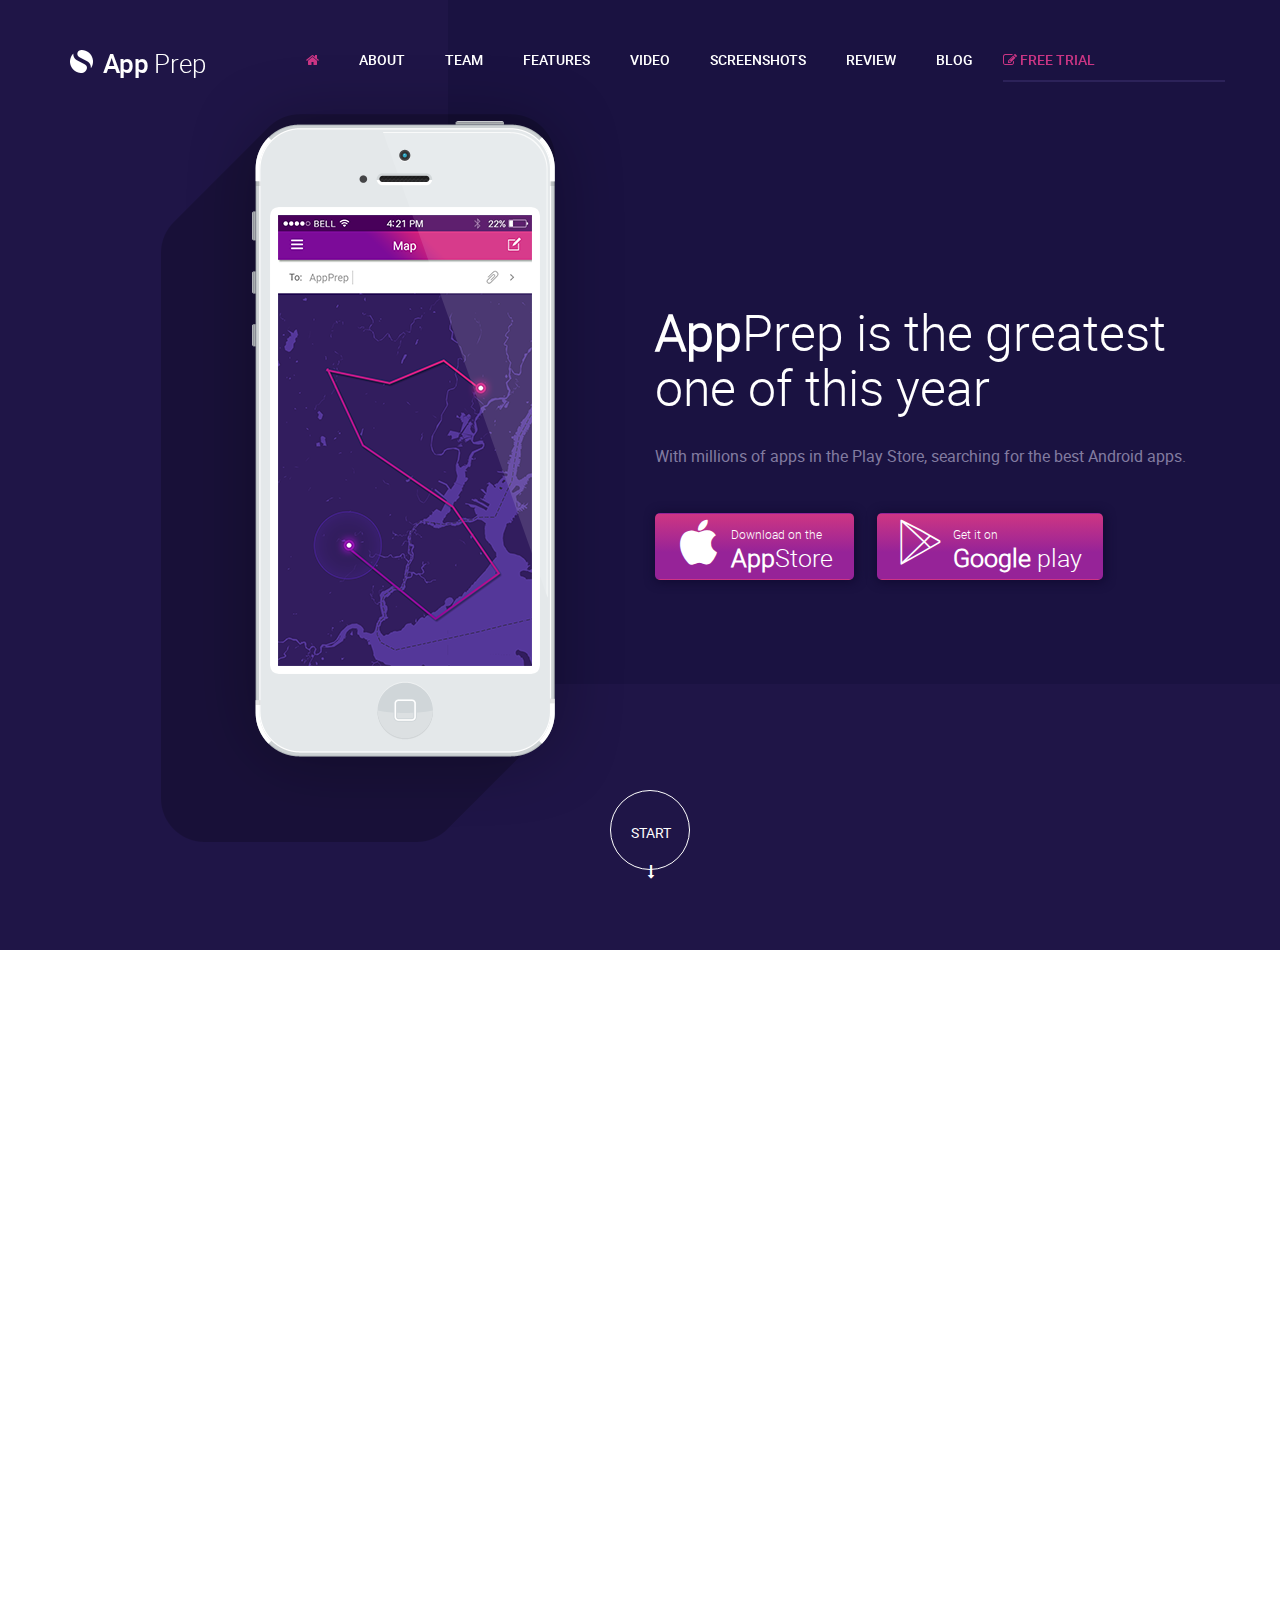
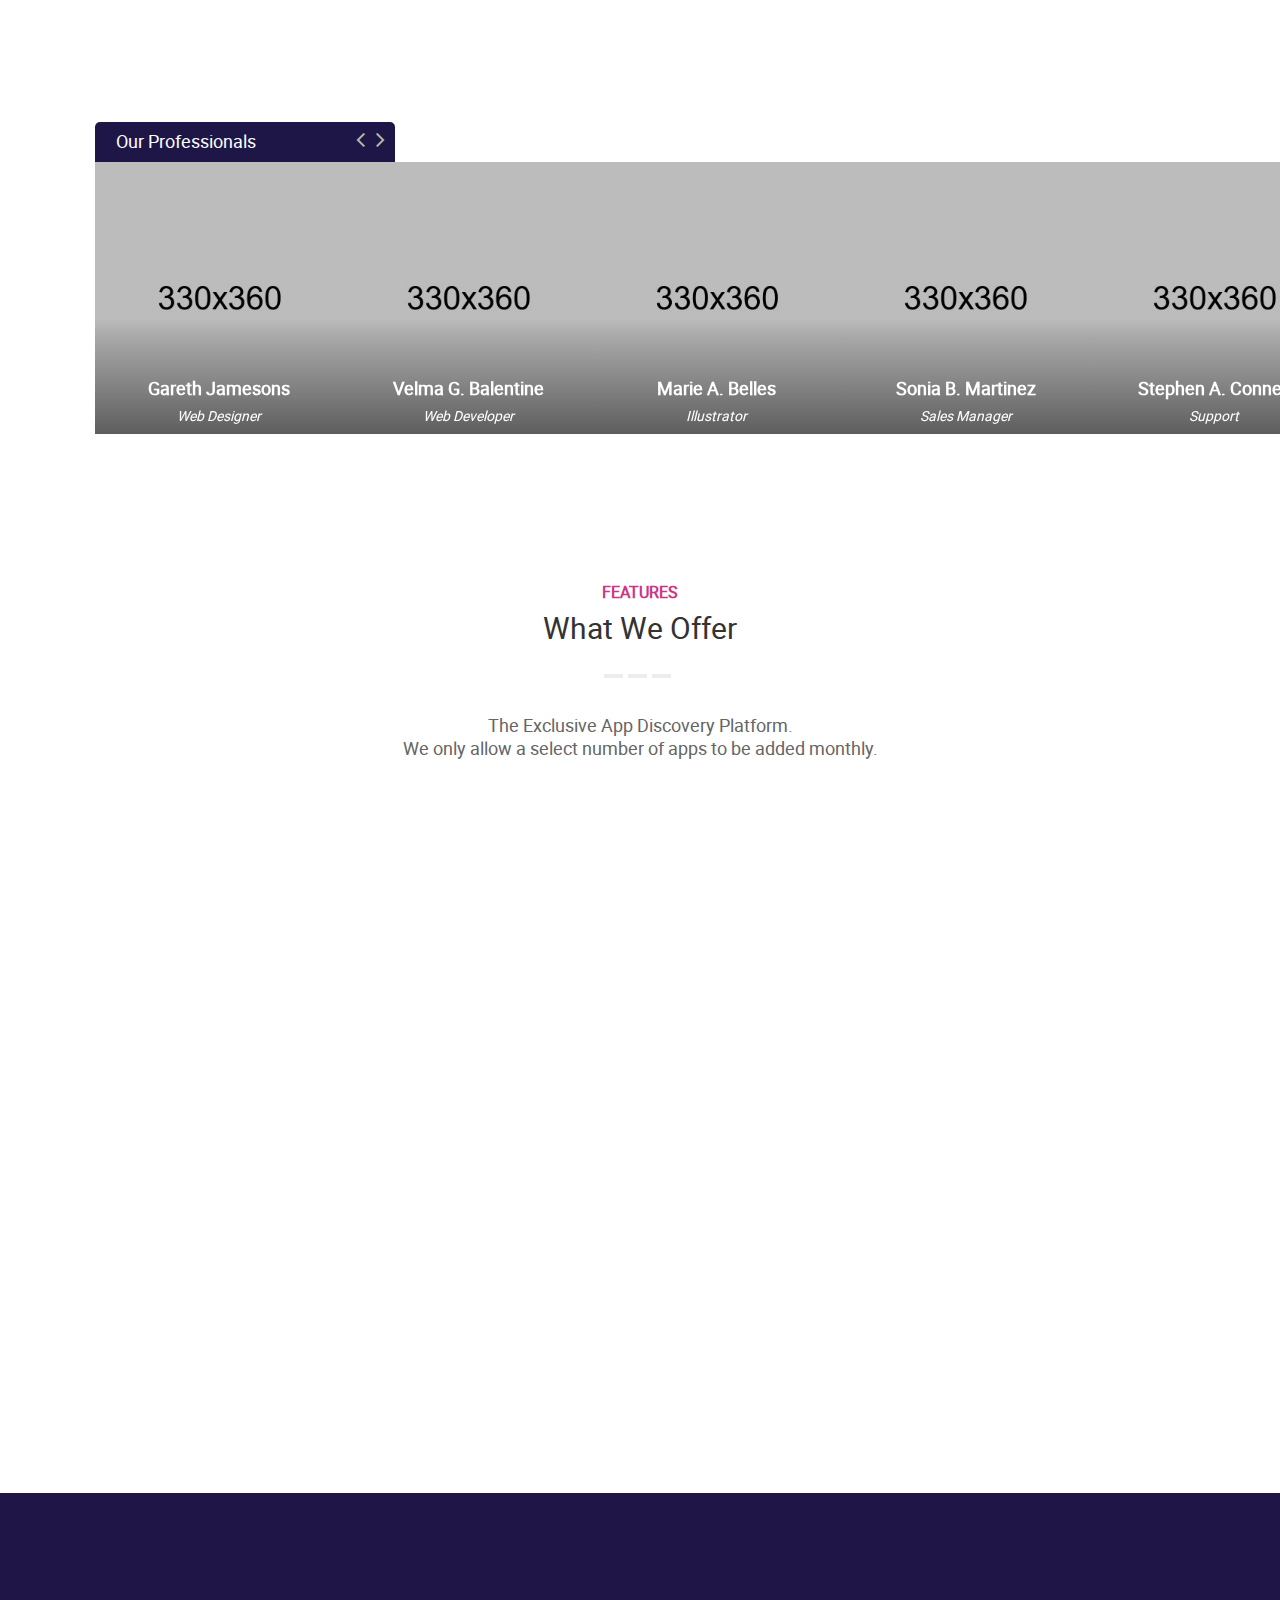
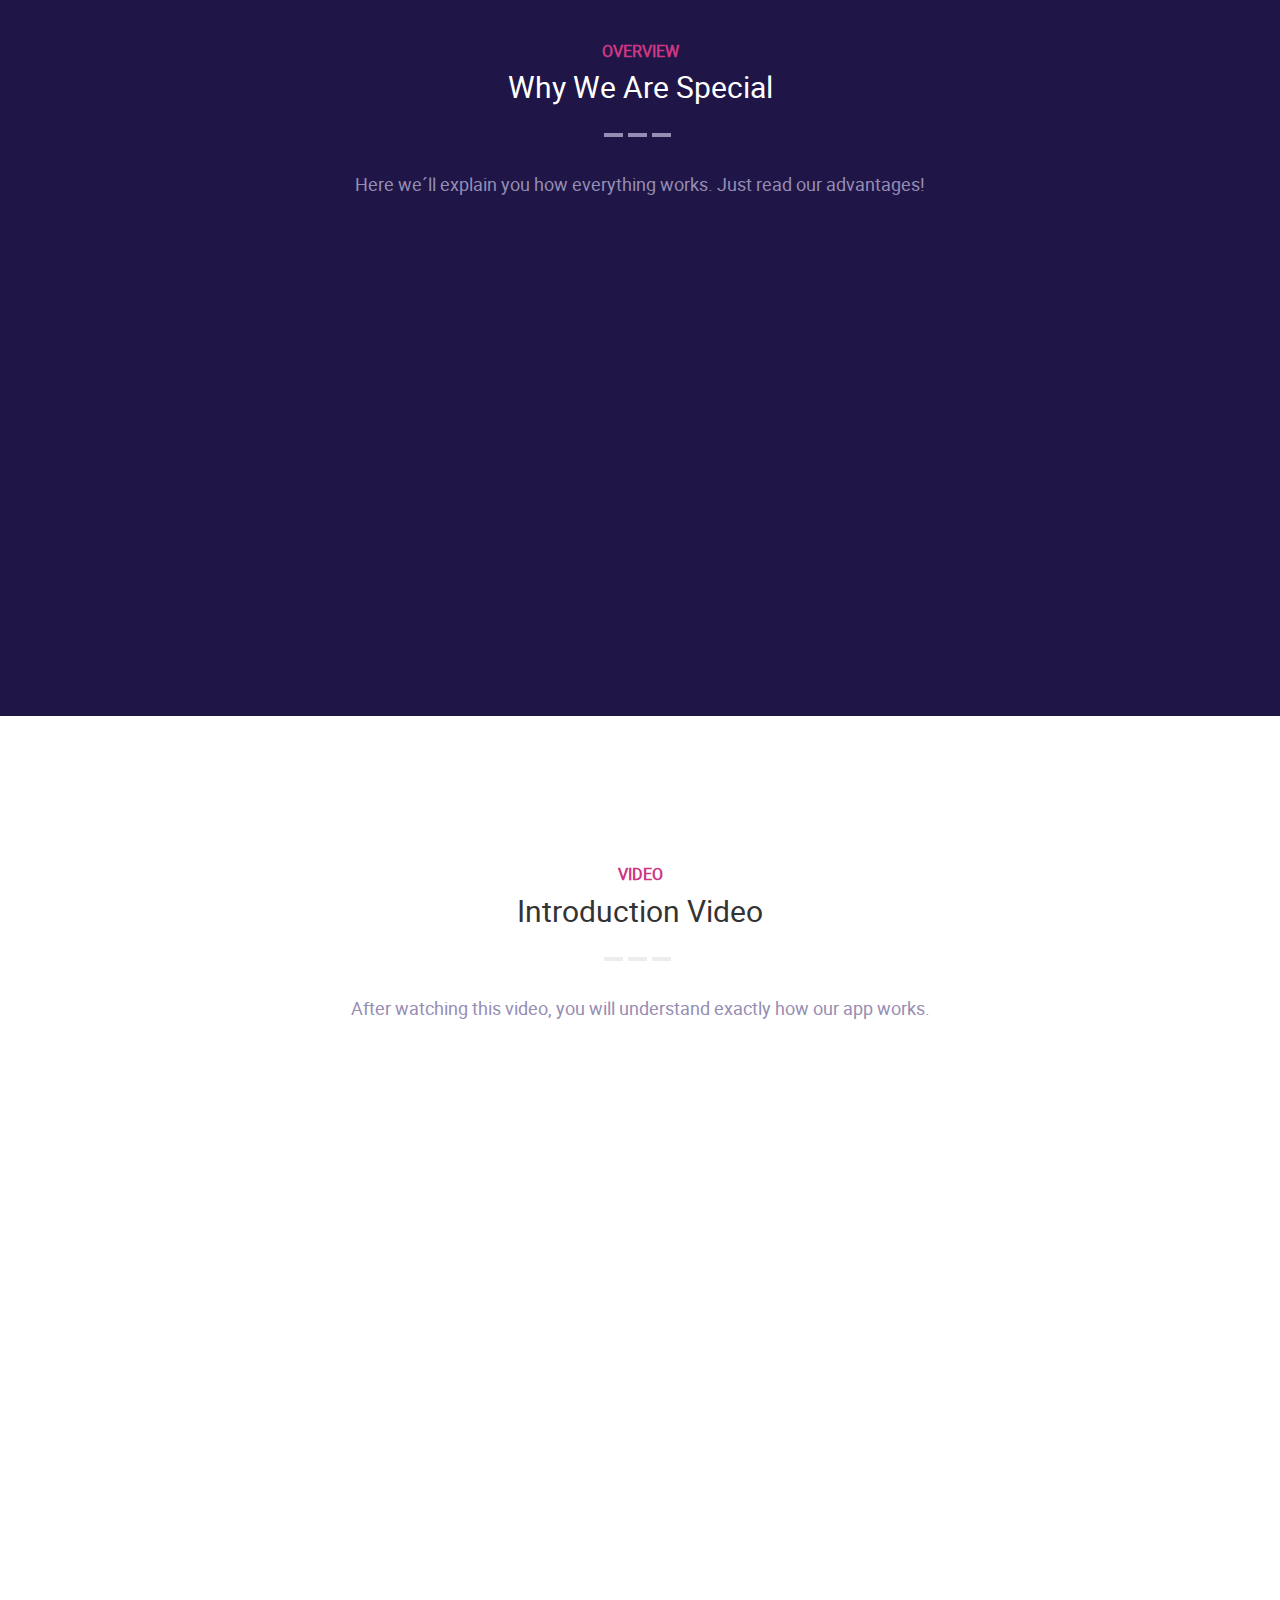
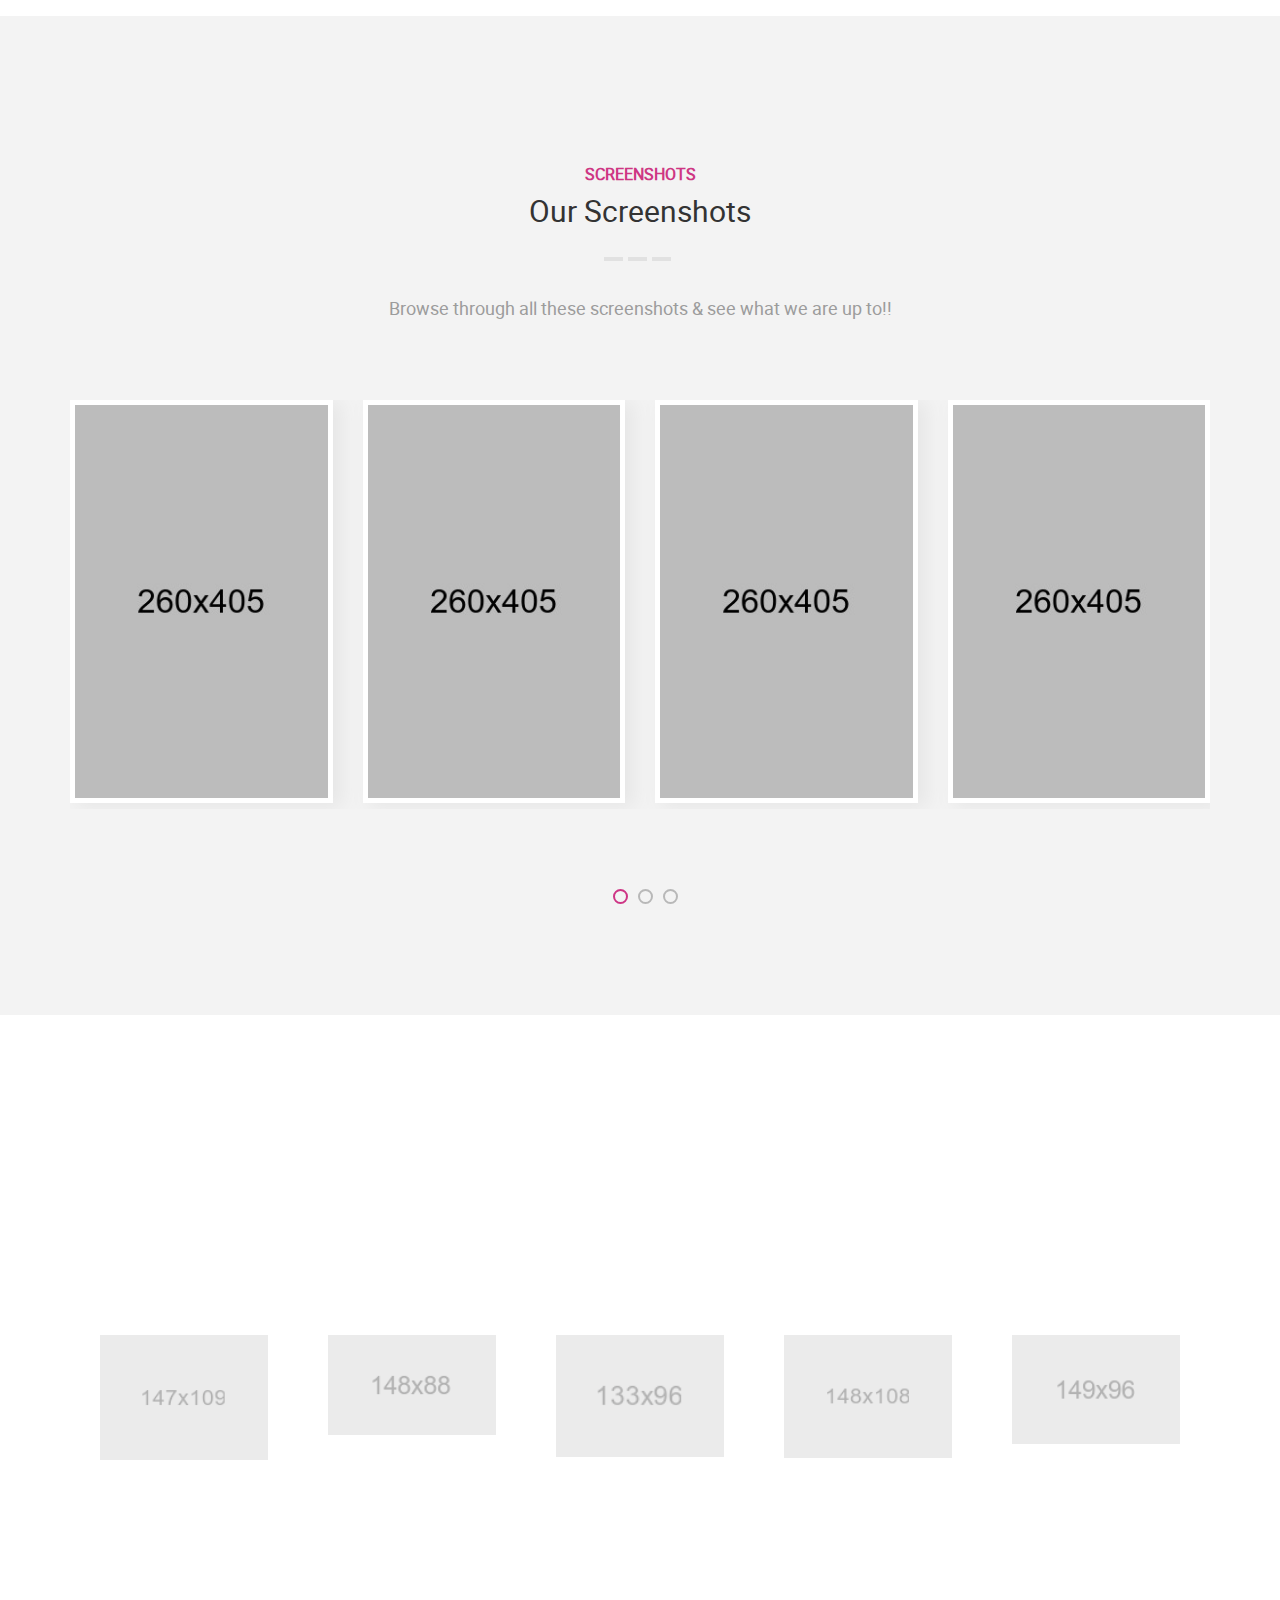
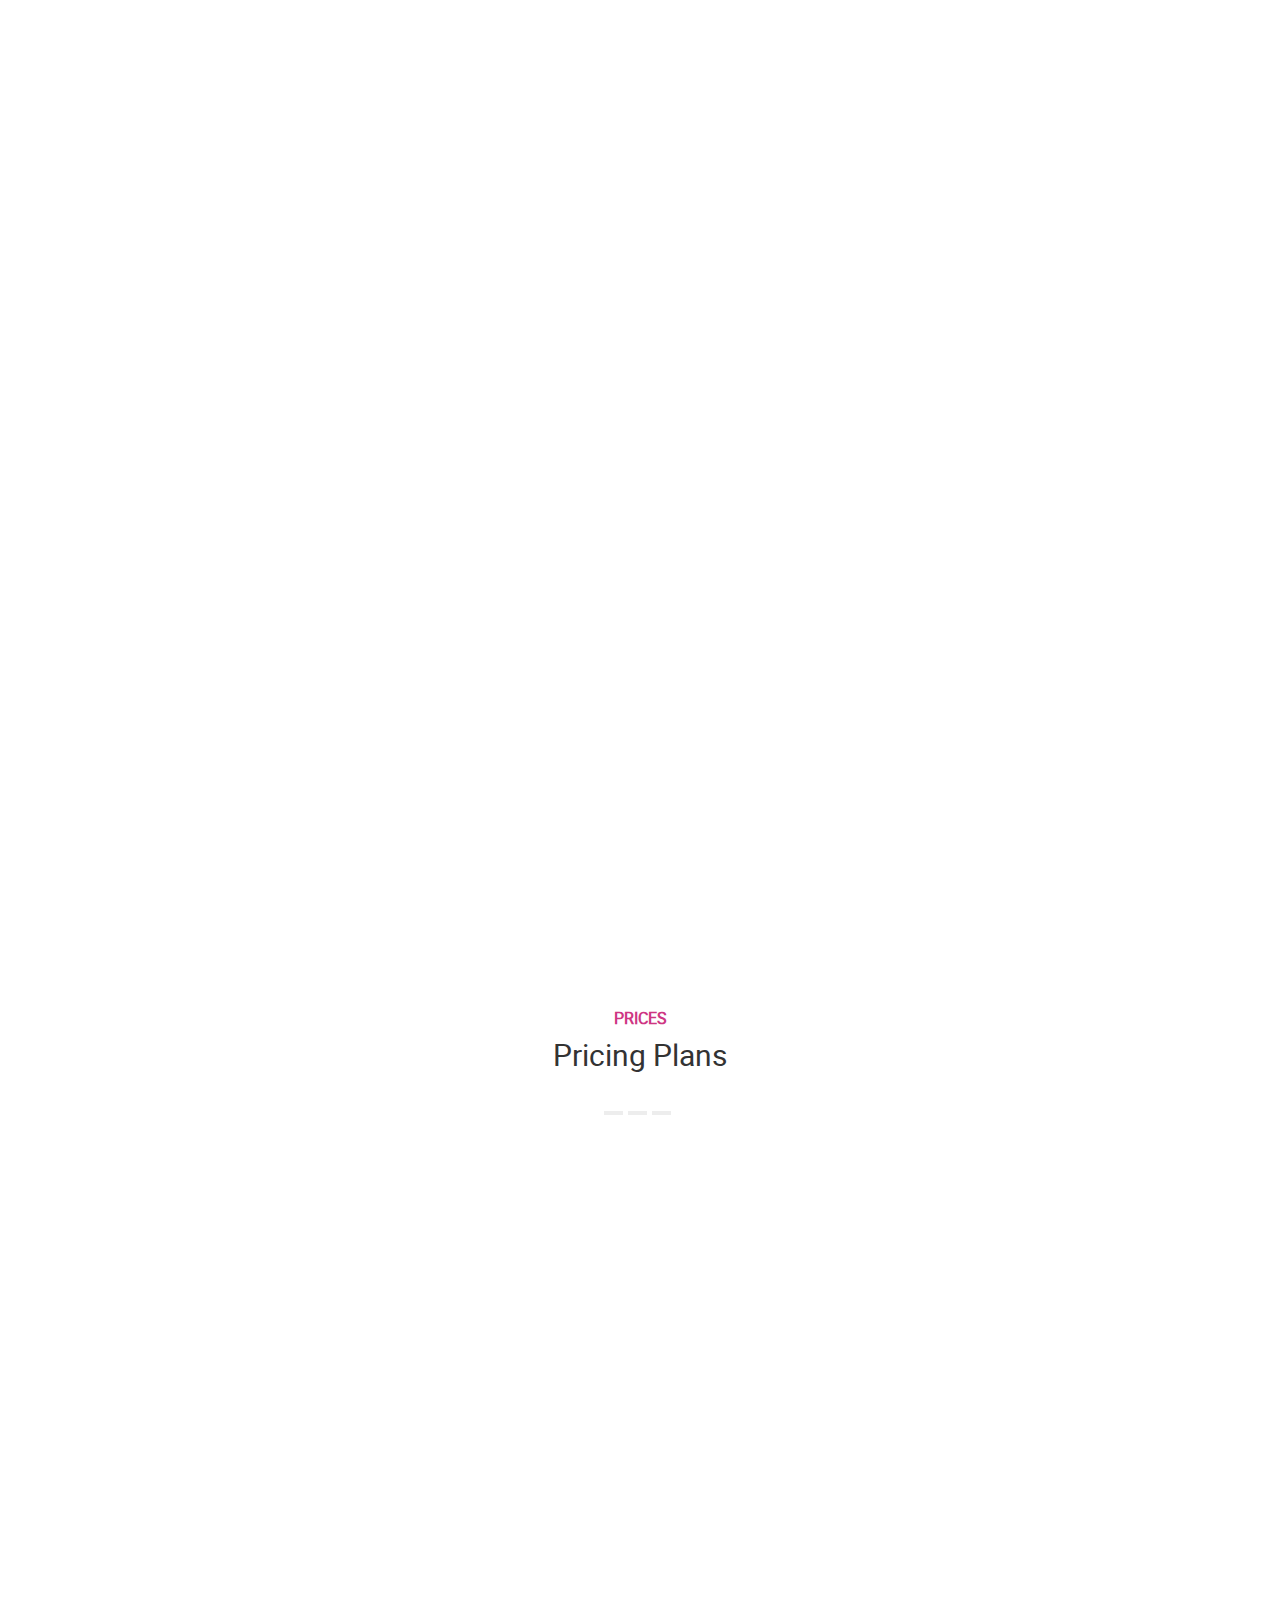
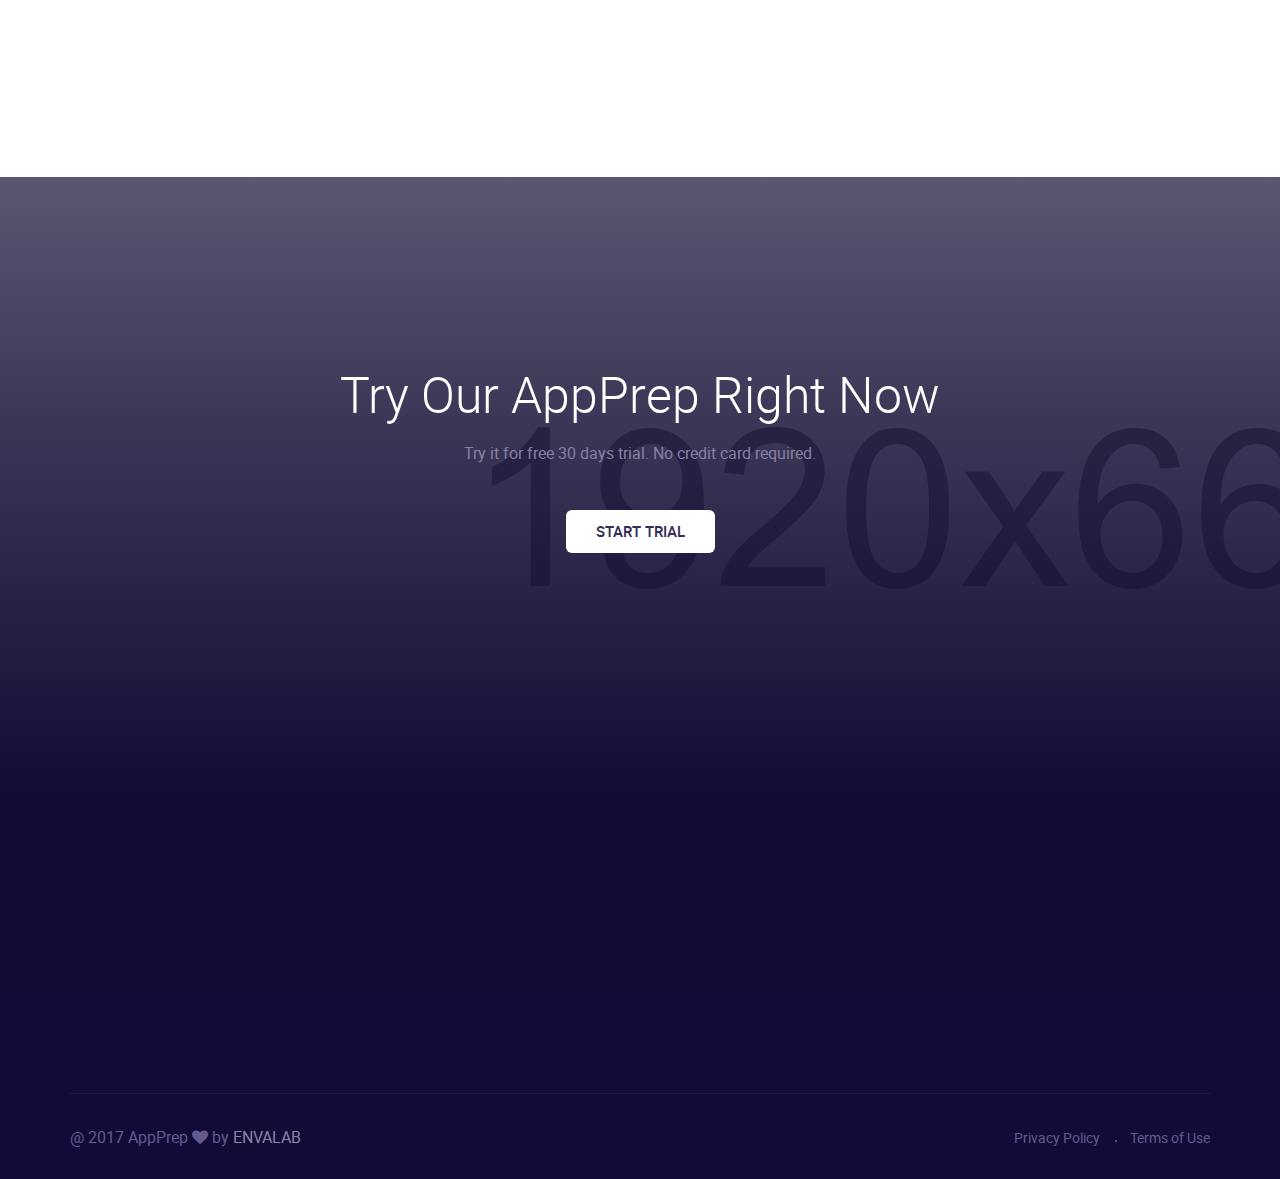
<file: index.html>
<!DOCTYPE HTML>
<html lang="en-US">
	<head>
		<meta charset="UTF-8">
		<meta http-equiv="X-UA-Compatible" content="IE=edge">
		<meta name="viewport" content="width=device-width, initial-scale=1">
		<title>Welcome - AppPrep1</title>
		<!-- favicon.ico -->
		<link rel="icon" href="images/favicon.ico" />
		<link rel="apple-touch-icon" href="images/favicon.ico">
		<!-- Font Awesome CSS -->
		<link rel="stylesheet" type="text/css" href="css/font-awesome.min.css" media="all" />
		<!-- Bootstrap CSS -->
		<link rel="stylesheet" type="text/css" href="css/bootstrap.min.css" media="all" />
		<!-- Lightbox CSS -->
		<link rel="stylesheet" href="css/lightbox.min.css"/>
		<!-- Owl carousel CSS -->
		<link rel="stylesheet" href="css/owl.carousel.min.css">
		<!-- Flaticon CSS -->
		<link rel="stylesheet" type="text/css" href="fonts/flaticon.css"> 
		<!-- Animate CSS -->
		<link rel="stylesheet" href="css/animate.min.css">
		<!-- Reset CSS -->
		<link rel="stylesheet" href="css/reset.css">
		<!-- Main style CSS -->
		<link rel="stylesheet" type="text/css" href="style.css" media="all" />
		<!-- Responsive CSS -->
		<link rel="stylesheet" type="text/css" href="css/responsive.css" media="all" />
		<!-- RTL CSS -->
		<!-- <link rel="stylesheet" type="text/css" href="rtl.css" media="all" /> -->
		<!--[if lt IE 9]>
		  <script src="https://oss.maxcdn.com/html5shiv/3.7.3/html5shiv.min.js"></script>
		  <script src="https://oss.maxcdn.com/respond/1.4.2/respond.min.js"></script>
		<![endif]-->

		<!-- <link rel="stylesheet" type="text/css" href="css/colors/default.css"> -->
		<!-- <link rel="stylesheet" type="text/css" href="css/colors/green.css"> -->
		<!-- <link rel="stylesheet" type="text/css" href="css/colors/denim.css"> -->
	</head>
	<body class="js" data-spy="scroll" data-target=".navbar" data-offset="50">
		<!-- Page loader -->
	    <div id="preloader"></div>
		<!-- Menu section start -->
		<header id="menu">
			<nav class="navbar navbar-fixed-top">
			  <div class="container">
				<!-- Brand and toggle get grouped for better mobile display -->
				<div class="navbar-header">
				  <button type="button" class="navbar-toggle collapsed" data-toggle="collapse" data-target="#bs-example-navbar-collapse-1" aria-expanded="false">
					<span class="sr-only">Toggle navigation</span>
					<span class="icon-bar"></span>
					<span class="icon-bar"></span>
					<span class="icon-bar"></span>
				  </button>
				  <a class="navbar-brand" href="#menu">
					<img class="nav-logo-left" src="images/nav-logo-left.png" alt=""/>
					<h3><span>App</span>Prep</h3>
				  </a>
				  <!--<a class="navbar-brand" href="#menu">
					<img src="images/logo.png" alt=""/>
				  </a>-->
				</div>
				<!-- Collect the nav links, forms, and other content for toggling -->
				<div class="collapse navbar-collapse" id="bs-example-navbar-collapse-1">
				  <ul class="nav navbar-nav navbar-right text-uppercase menu-top">
					<li><a href="#slide"><i class="fa fa-home" aria-hidden="true"></i></a></li>
					<li><a href="#about">About</a></li>
					<li><a href="#team">Team</a></li>
					<li><a href="#features">Features</a></li>
					<li><a href="#video">Video</a></li>
					<li><a href="#screenshot">Screenshots</a></li>
					<li><a href="#testimonial">Review</a></li>
					<li><a href="blog.html">Blog</a></li>
					<li><a href="#free-trial" id="free-btn"><i class="fa fa-pencil-square-o" aria-hidden="true"></i> Free Trial</a></li>
				  </ul>
				</div>
			  </div>
			</nav>
		</header><!-- Menu section end -->
		<!-- Slider section start -->
		<section class="slider wow fadeIn" id="slide">
			<div class="container">
				<div class="row">
					<div class="col-md-6 col-sm-6 text-right">
						<div class="slide-left wow zoomIn">
							<img src="images/slide-left.png" alt="" />
						</div>
					</div>
					<div class="col-md-6 col-sm-6">
						<div class="slide-right wow zoomIn">
							<h1><span>App</span>Prep is the greatest one of this year</h1>
							<p>With millions of apps in the Play Store, searching for the best Android apps.</p>
							<a class="bttn" href="#">
								<i class="flaticon-apple"></i>
								<h3 class="pull-right text-left"><span>Download on the</span><br /> <b>App</b>Store</h3>
							</a>
							<a class="bttn" href="#">
								<i class="flaticon-google-play"></i>
								<h3 class="pull-right text-left"><span>Get it on</span><br /> <b>Google </b>play</h3>
							</a>
							<a href="#about" class="page-scroll text-uppercase">
								start
								<i class="fa fa-long-arrow-down" aria-hidden="true"></i>
							</a>
						</div>
					</div>
				</div>
			</div>
		</section><!-- Slider section end -->
		<!-- About section start -->
		<section class="about text-center wow fadeIn" id="about">
			<div class="container">
				<div class="row">
					<div class="col-md-12">
						<div class="about-top">
							<h5 class="text-uppercase">about</h5>
							<h2>Our Great App</h2>
							<hr /><hr /><hr />
							<p>It's time to buy a new phone and you need to know where to place your cash. What are your criteria?</p>
						</div>
					</div>
				</div>
				<div class="row">
					<div class="col-md-4">
						<div class="about-text wow fadeIn" data-wow-delay=".1s">
							<i class="fa fa-support"></i>
							<h4>Support</h4>
							<p>Let’s face it, we live in a not-so-patient society. We know what we want.</p>
						</div>
					</div>
					<div class="col-md-4">
						<div class="about-text wow fadeIn" data-wow-delay=".4s">
							<i class="fa fa-binoculars"></i>
							<h4>Strategy</h4>
							<p>Mobile Apps take the “wait” out of mobile. Since most, if not all.</p>
						</div>
					</div>
					<div class="col-md-4">
						<div class="about-text wow fadeIn" data-wow-delay=".7s">
							<i class="fa fa-bar-chart"></i>
							<h4>Development</h4>
							<p>Plus, what little information needs to be updated can be done in the background.</p>
						</div>
					</div>
				</div>
			</div>
		</section><!-- About section end -->
		<!-- Professional section start -->
		<section class="about-slide" id="team">
			<div class="container-fluid">
				<div class="row">
					<div class="col-md-12">
						<div class="about-slider owl-carousel">
							<div class="about-slider-one">
								<img src="images/slide1.jpg" alt="" />
								<div class="about-slider-caption text-center">
									<h4>Gareth Jamesons</h4>
									<h5>Web Designer</h5>
									<div class="about-slider-icon text-center">
										<a href="#"><i class="fa fa-facebook" aria-hidden="true"></i></a>
										<a href="#"><i class="fa fa-twitter" aria-hidden="true"></i></a>
										<a href="#"><i class="fa fa-linkedin" aria-hidden="true"></i></a>
									</div>
								</div>
							</div>
							<div class="about-slider-one">
								<img src="images/slide2.jpg" alt="" />
								<div class="about-slider-caption text-center">
									<h4>Velma G. Balentine</h4>
									<h5>Web Developer</h5>
									<div class="about-slider-icon text-center">
										<a href="#"><i class="fa fa-linkedin" aria-hidden="true"></i></a>
										<a href="#"><i class="fa fa-google-plus" aria-hidden="true"></i></a>
										<a href="#"><i class="fa fa-reddit-alien" aria-hidden="true"></i></a>
									</div>
								</div>
							</div>
							<div class="about-slider-one">
								<img src="images/slide3.jpg" alt="" />
								<div class="about-slider-caption text-center">
									<h4>Marie A. Belles</h4>
									<h5>Illustrator</h5>
									<div class="about-slider-icon text-center">
										<a href="#"><i class="fa fa-linkedin" aria-hidden="true"></i></a>
										<a href="#"><i class="fa fa-facebook" aria-hidden="true"></i></a>
										<a href="#"><i class="fa fa-skype" aria-hidden="true"></i></a>
									</div>
								</div>
							</div>
							<div class="about-slider-one">
								<img src="images/slide4.jpg" alt="" />
								<div class="about-slider-caption text-center">
									<h4>Sonia B. Martinez</h4>
									<h5>Sales Manager</h5>
									<div class="about-slider-icon text-center">
										<a href="#"><i class="fa fa-google-plus" aria-hidden="true"></i></a>
										<a href="#"><i class="fa fa-skype" aria-hidden="true"></i></a>
										<a href="#"><i class="fa fa-reddit-alien" aria-hidden="true"></i></a>
									</div>
								</div>
							</div>
							<div class="about-slider-one">
								<img src="images/slide3.jpg" alt="" />
								<div class="about-slider-caption text-center">
									<h4>Stephen A. Connell</h4>
									<h5>Support</h5>
									<div class="about-slider-icon text-center">
										<a href="#"><i class="fa fa-reddit-alien" aria-hidden="true"></i></a>
										<a href="#"><i class="fa fa-twitter" aria-hidden="true"></i></a>
										<a href="#"><i class="fa fa-rss" aria-hidden="true"></i></a>
									</div>
								</div>
							</div>
						</div>
						<div class="about-slider-text">
							<p>Our Professionals</p>
						</div>
					</div>
				</div>
			</div>
		</section><!-- Professional section end -->
		<!-- Feature section start -->
		<section class="feature" id="features">
			<div class="container">
				<div class="row">
					<div class="col-md-12 text-center">
						<div class="feature-top">
							<h5 class="text-uppercase">Features</h5>
							<h2>What We Offer</h2>
							<hr /><hr /><hr />
							<p>The Exclusive App Discovery Platform. <br />We only allow a select number of apps to be added monthly.</p>
						</div>
					</div>
				</div>
				<div class="row">
					<div class="col-md-6">
						<div class="feature-bottom">
							<div class="feature-left wow pulse" data-wow-delay=".1s">
								<div class="feature-left-icon text-center">
									<a href="#"><i class="fa fa-backward" aria-hidden="true"></i></a>
								</div>
								<div class="feature-left-text">
									<h4>We Offer Backup</h4>
									<p>For the first time in a number of years, we have struggled to find serious faults in a Galaxy S phone.</p>
								</div>
							</div>
							<div class="feature-left wow pulse" data-wow-delay=".4s">
								<div class="feature-left-icon text-center">
									<a href="#"><i class="fa fa-heart" aria-hidden="true"></i></a>
								</div>
								<div class="feature-left-text">
									<h4>We Care About You</h4>
									<p>The highest smartphone average in the first half of 2016. For comparison's sake, the undoubtedly.</p>
								</div>
							</div>
							<div class="feature-left wow pulse" data-wow-delay=".7s">
								<div class="feature-left-icon text-center">
									<a href="#"><i class="fa fa-pencil" aria-hidden="true"></i></a>
								</div>
								<div class="feature-left-text">
									<h4>We Offer Consultations</h4>
									<p>The Honor 8 is a well-designed device. It delivers a bunch of premium features.</p>
								</div>
							</div>
						</div>
					</div>
					<div class="col-md-6">
						<div class="feature-bottom wow pulse">
							<div class="panel-group" id="accordion">
							<div class="panel panel-default">
							  <div class="panel-heading">
								<h4 class="panel-title">
								  <a data-toggle="collapse" data-parent="#accordion" href="#collapse1">How do I add an App to my account? </a>
								</h4>
							  </div>
							  <div id="collapse1" class="panel-collapse collapse in">
								<div class="panel-body">If you have any questions or issues using an Application, please direct your queries to the owner of the application you are using. Box does not provide support on using the specific applications.</div>
							  </div>
							</div>
							<div class="panel panel-default">
							  <div class="panel-heading">
								<h4 class="panel-title">
								  <a data-toggle="collapse" data-parent="#accordion" href="#collapse2">Will these applications affect my files?</a>
								</h4>
							  </div>
							  <div id="collapse2" class="panel-collapse collapse">
								<div class="panel-body">If you have any questions or issues using an Application, please direct your queries to the owner of the application you are using. Box does not provide support on using the specific applications.</div>
							  </div>
							</div>
							<div class="panel panel-default">
							  <div class="panel-heading">
								<h4 class="panel-title">
								  <a data-toggle="collapse" data-parent="#accordion" href="#collapse3">The application I'm trying to use isn't working. What do I do?</a>
								</h4>
							  </div>
							  <div id="collapse3" class="panel-collapse collapse">
								<div class="panel-body">If you have any questions or issues using an Application, please direct your queries to the owner of the application you are using. Box does not provide support on using the specific applications.</div>
							  </div>
							</div>
							<div class="panel panel-default">
							  <div class="panel-heading">
								<h4 class="panel-title">
								  <a data-toggle="collapse" data-parent="#accordion" href="#collapse4">What OneCloud Applications are available?</a>
								</h4>
							  </div>
							  <div id="collapse4" class="panel-collapse collapse">
								<div class="panel-body">If you have any questions or issues using an Application, please direct your queries to the owner of the application you are using. Box does not provide support on using the specific applications.</div>
							  </div>
							</div>
							<div class="panel panel-default">
							  <div class="panel-heading">
								<h4 class="panel-title">
								  <a data-toggle="collapse" data-parent="#accordion" href="#collapse5">Will you be offering support if there are problems?</a>
								</h4>
							  </div>
							  <div id="collapse5" class="panel-collapse collapse">
								<div class="panel-body">If you have any questions or issues using an Application, please direct your queries to the owner of the application you are using. Box does not provide support on using the specific applications.</div>
							  </div>
							</div>
						  </div> 
						</div>
					</div>
				</div>
			</div>
		</section><!-- Feature section end -->
		<!-- Special section start -->
		<section class="special">
			<div class="container-fluid">
				<div class="row">
					<div class="col-md-12 text-center">
						<div class="special-top">
							<h5 class="text-uppercase">overview</h5>
							<h2>Why We Are Special</h2>
							<hr /><hr /><hr />
							<p>Here we´ll explain you how everything works. Just read our advantages!</p>
						</div>
					</div>
				</div>
				<div class="row">
					<div class="col-md-6">
						<div class="special-bottom wow pulse">
							<h3>Grow your business with our AppPrep services and features</h3>
							<p><i class="fa fa-check-square-o" aria-hidden="true"></i> Works fast and it´s reliable</p>
							<p><i class="fa fa-check-square-o" aria-hidden="true"></i> The only app that makes things work easier</p>
							<p><i class="fa fa-check-square-o" aria-hidden="true"></i> Even kids can use it safetly</p>
							<button type="button" class="bttn text-uppercase">contact us</button>
						</div>
					</div>
					<div class="col-md-6">
						<div class="special-bottom-img wow pulse">
							<img src="images/overview1.png" alt="" />
						</div>
					</div>
				</div>
			</div>
		</section><!-- Special section end -->
		<!-- Video section start -->
		<section class="video" id="video">
			<div class="container">
				<div class="row">
					<div class="col-md-12 text-center">
						<div class="video-top">
							<h5 class="text-uppercase">video</h5>
							<h2>Introduction Video</h2>
							<hr /><hr /><hr />
							<p>After watching this video, you will understand exactly how our app works.</p>
						</div>
					</div>
				</div>
				<div class="row">
					<div class="col-md-6">
						<div class="video-bottom wow pulse">
							<iframe src="https://player.vimeo.com/video/204451040" height="350" allowfullscreen></iframe>
						</div>
					</div>
					<div class="col-md-6">
						<div class="video-bottom wow pulse">
						<div class="video-bottom-marg">
							<ul class="nav nav-tabs">
								<li class="active"><a data-toggle="tab" href="#menu1">Presentation</a></li>
								<li><a data-toggle="tab" href="#menu2">Features</a></li>
								<li><a data-toggle="tab" href="#menu3">Promos</a></li>
							</ul>
							<div class="tab-content">
								<div id="menu1" class="tab-pane fade in active">
								  <h4>We Have Constant Improvements</h4>
								  <p>We've had plenty of low-cost devices this year that have been really impressive performers and the Honor 8 is no exception. </p>
								  <div class="video-tab-bottom">
									<p><i class="fa fa-check-square-o" aria-hidden="true"></i>Despite being in the sub-$400 price range</p> <br />
									<p><i class="fa fa-check-square-o" aria-hidden="true"></i>It delivers a bunch of premium features</p>
								  </div>
								</div>
								<div id="menu2" class="tab-pane fade">
								  <h4>This is second Constant</h4>
								  <p>We've had plenty of low-cost devices this year that have been really impressive performers and the Honor 8 is no exception. </p>
								  <div class="video-tab-bottom">
									<p><i class="fa fa-check-square-o" aria-hidden="true"></i>Despite being in the sub-$400 price range</p> <br />
									<p><i class="fa fa-check-square-o" aria-hidden="true"></i>It delivers a bunch of premium features</p>
								  </div>
								</div>
								<div id="menu3" class="tab-pane fade">
								  <h4>This is third Constant</h4>
								  <p>We've had plenty of low-cost devices this year that have been really impressive performers and the Honor 8 is no exception. </p>
								  <div class="video-tab-bottom">
									<p><i class="fa fa-check-square-o" aria-hidden="true"></i>Despite being in the sub-$400 price range</p> <br />
									<p><i class="fa fa-check-square-o" aria-hidden="true"></i>It delivers a bunch of premium features</p>
								  </div>
								</div>
							</div>
						</div>
						</div>
					</div>
				</div>
			</div>
		</section><!-- Video section end -->
		<!-- Screen section start -->
		<section class="screen" id="screenshot">
			<div class="container">
				<div class="row">
					<div class="col-md-12 text-center">
						<div class="screen-top">
							<h5 class="text-uppercase">screenshots</h5>
							<h2>Our Screenshots</h2>
							<hr /><hr /><hr />
							<p>Browse through all these screenshots & see what we are up to!!</p>
						</div>
					</div>
				</div>
				<div class="row">
					<div class="col-md-12 text-center">
						<div class="screen-bottom owl-carousel">
							<div class="screen-bottom-slide">
								<a class="example-image-link" href="images/screen1.jpg" data-lightbox="example-set" data-title="">
									<img src="images/screen1.jpg" alt="" />
									<div class="screen-bottom-slide-overlay">
										<i class="fa fa-search" aria-hidden="true"></i>
									</div>
								</a>
							</div>
							<div class="screen-bottom-slide">
								<a class="example-image-link" href="images/screen2.jpg" data-lightbox="example-set" data-title="">
									<img src="images/screen2.jpg" alt="" />
									<div class="screen-bottom-slide-overlay">
										<i class="fa fa-search" aria-hidden="true"></i>
									</div>
								</a>
							</div>
							<div class="screen-bottom-slide">
								<a class="example-image-link" href="images/screen3.jpg" data-lightbox="example-set" data-title="">
									<img src="images/screen3.jpg" alt="" />
									<div class="screen-bottom-slide-overlay">
										<i class="fa fa-search" aria-hidden="true"></i>
									</div>
								</a>
							</div>
							<div class="screen-bottom-slide">
								<a class="example-image-link" href="images/screen4.jpg" data-lightbox="example-set" data-title="">
									<img src="images/screen4.jpg" alt="" />
									<div class="screen-bottom-slide-overlay">
										<i class="fa fa-search" aria-hidden="true"></i>
									</div>
								</a>
							</div>
							<div class="screen-bottom-slide">
								<a class="example-image-link" href="images/screen1.jpg" data-lightbox="example-set" data-title="">
									<img src="images/screen1.jpg" alt="" />
									<div class="screen-bottom-slide-overlay">
										<i class="fa fa-search" aria-hidden="true"></i>
									</div>
								</a>
							</div>
							<div class="screen-bottom-slide">
								<a class="example-image-link" href="images/screen2.jpg" data-lightbox="example-set" data-title="">
									<img src="images/screen2.jpg" alt="" />
									<div class="screen-bottom-slide-overlay">
										<i class="fa fa-search" aria-hidden="true"></i>
									</div>
								</a>
							</div>
							<div class="screen-bottom-slide">
								<a class="example-image-link" href="images/screen3.jpg" data-lightbox="example-set" data-title="">
									<img src="images/screen3.jpg" alt="" />
									<div class="screen-bottom-slide-overlay">
										<i class="fa fa-search" aria-hidden="true"></i>
									</div>
								</a>
							</div>
							<div class="screen-bottom-slide">
								<a class="example-image-link" href="images/screen4.jpg" data-lightbox="example-set" data-title="">
									<img src="images/screen4.jpg" alt="" />
									<div class="screen-bottom-slide-overlay">
										<i class="fa fa-search" aria-hidden="true"></i>
									</div>
								</a>
							</div>
							<div class="screen-bottom-slide">
								<a class="example-image-link" href="images/screen1.jpg" data-lightbox="example-set" data-title="">
									<img src="images/screen1.jpg" alt="" />
									<div class="screen-bottom-slide-overlay">
										<i class="fa fa-search" aria-hidden="true"></i>
									</div>
								</a>
							</div>
							<div class="screen-bottom-slide">
								<a class="example-image-link" href="images/screen2.jpg" data-lightbox="example-set" data-title="">
									<img src="images/screen2.jpg" alt="" />
									<div class="screen-bottom-slide-overlay">
										<i class="fa fa-search" aria-hidden="true"></i>
									</div>
								</a>
							</div>
							<div class="screen-bottom-slide">
								<a class="example-image-link" href="images/screen3.jpg" data-lightbox="example-set" data-title="">
									<img src="images/screen3.jpg" alt="" />
									<div class="screen-bottom-slide-overlay">
										<i class="fa fa-search" aria-hidden="true"></i>
									</div>
								</a>
							</div>
							<div class="screen-bottom-slide">
								<a class="example-image-link" href="images/screen4.jpg" data-lightbox="example-set" data-title="">
									<img src="images/screen4.jpg" alt="" />
									<div class="screen-bottom-slide-overlay">
										<i class="fa fa-search" aria-hidden="true"></i>
									</div>
								</a>
							</div>
						</div>
					</div>
				</div>
			</div>
		</section><!-- Screen section end -->
		<!-- Client section start -->
		<section class="client">
			<div class="container">
				<div class="row">
					<div class="col-md-12 text-center">
						<div class="client-top wow fadeIn" data-wow-delay=".2s">
							<h5 class="text-uppercase">Clients</h5>
							<h2>Proud To Work With</h2>
							<hr /><hr /><hr />
						</div>
					</div>
				</div>
				<div class="row">
					<div class="col-md-12 text-center">
						<div class="owl-carousel client-bottom">
							<div class="client-bottom-img">
								<a href="#"><img src="images/client1.png" alt="" /></a>
							</div>
							<div class="client-bottom-img">
								<a href="#"><img src="images/client2.png" alt="" /></a>
							</div>
							<div class="client-bottom-img">
								<a href="#"><img src="images/client3.png" alt="" /></a>
							</div>
							<div class="client-bottom-img">
								<a href="#"><img src="images/client4.png" alt="" /></a>
							</div>
							<div class="client-bottom-img">
								<a href="#"><img src="images/client5.png" alt="" /></a>
							</div>
						</div>
					</div>
				</div>
			</div>
		</section><!-- Client section end -->
		<!-- Testimonial section start -->
		<section class="testimonial wow fadeIn" id="testimonial">
			<div class="container-fluid">
				<div class="row">
					<div class="col-md-6">
						<div class="testimonial-left">
							<div class="carousel slide" data-ride="carousel" id="quote-carousel">
								<!-- Bottom Carousel Indicators -->
								<ol class="carousel-indicators testimonial-top">
									<li data-target="#quote-carousel" data-slide-to="0" class="active"><img class="testimonial-img-one img-responsive " src="images/comment1.png" alt="">
									</li>
									<li data-target="#quote-carousel" data-slide-to="1"><img class="testimonial-img-two img-responsive " src="images/comment2.png" alt="">
									</li>
									<li data-target="#quote-carousel" data-slide-to="2"><img class="testimonial-img-three img-responsive " src="images/comment3.png" alt="">
									</li>
								</ol>
								<!-- Carousel Slides / Quotes -->
								<div class="carousel-inner">
									<div class="item active">
										<div class="row">
											<div class="col-md-12">
												<div class="testimonial-content">
													<div class="testimonial-content-icon">
														<i class="fa fa-quote-left" aria-hidden="true"></i>
													</div>
													<div class="testimonial-content-text">
														<h2>The best app ever - and it’s a big promise.</h2>
														<p>I am so glad I found this great app! It’s everything you ever wanted because it’s so fast and works awesome! I totally like the privacy feature. It’s the best app for me.</p>
														<span>- Jessica Wathson, iLearn Company</span>
														<i class="fa fa-star" aria-hidden="true"></i>
														<i class="fa fa-star" aria-hidden="true"></i>
														<i class="fa fa-star" aria-hidden="true"></i>
														<i class="fa fa-star" aria-hidden="true"></i>
														<i class="fa fa-star" aria-hidden="true"></i>
													</div>
												</div>
											</div>
										</div>
									</div>
									<div class="item">
										<div class="row">
											<div class="col-md-12">
												<div class="testimonial-content">
													<div class="testimonial-content-icon">
														<i class="fa fa-quote-left" aria-hidden="true"></i>
													</div>
													<div class="testimonial-content-text">
														<h2>The best app ever - and it’s a big promise.</h2>
														<p>I am so glad I found this great app! It’s everything you ever wanted because it’s so fast and works awesome! I totally like the privacy feature. It’s the best app for me.</p>
														<span>- Jessica Wathson, iLearn Company</span>
														<i class="fa fa-star" aria-hidden="true"></i>
														<i class="fa fa-star" aria-hidden="true"></i>
														<i class="fa fa-star" aria-hidden="true"></i>
														<i class="fa fa-star" aria-hidden="true"></i>
														<i class="fa fa-star" aria-hidden="true"></i>
													</div>
												</div>
											</div>
										</div>
									</div>
									<div class="item">
										<div class="row">
											<div class="col-md-12">
												<div class="testimonial-content">
													<div class="testimonial-content-icon">
														<i class="fa fa-quote-left" aria-hidden="true"></i>
													</div>
													<div class="testimonial-content-text">
														<h2>The best app ever - and it’s a big promise.</h2>
														<p>I am so glad I found this great app! It’s everything you ever wanted because it’s so fast and works awesome! I totally like the privacy feature. It’s the best app for me.</p>
														<span>- Jessica Wathson, iLearn Company</span>
														<i class="fa fa-star" aria-hidden="true"></i>
														<i class="fa fa-star" aria-hidden="true"></i>
														<i class="fa fa-star" aria-hidden="true"></i>
														<i class="fa fa-star" aria-hidden="true"></i>
														<i class="fa fa-star" aria-hidden="true"></i>
													</div>
												</div>
											</div>
										</div>
									</div>
								</div>
								<ol class="carousel-indica">
									<li data-target="#quote-carousel" data-slide-to="0"></li>
									<li data-target="#quote-carousel" data-slide-to="1" class=""></li>
									<li data-target="#quote-carousel" data-slide-to="2"></li>
								</ol>
							</div>
						</div>
					</div>
					<div class="col-md-6">
						<div class="testimonial-right-marg">
							<div class="testimonial-right wow zoomInRight">
								<img src="images/comment-right.png" alt="" />
							</div>
						</div>
					</div>
				</div>
			</div>
		</section><!-- Testimonial section end -->
		<!-- Prices section start -->
		<section class="prices">
			<div class="container">
				<div class="row">
					<div class="col-md-12 text-center">
						<div class="prices-top">
							<h5 class="text-uppercase">Prices</h5>
							<h2>Pricing Plans</h2>
							<hr /><hr /><hr />
						</div>
					</div>
				</div>
				<div class="row">
					<div class="col-md-4 text-center">
						<div class="prices-bottom wow fadeIn" data-wow-delay=".2s">
							<div class="prices-bottom-head">
								<h3 class="text-uppercase">Medium Business</h3>
								<sup>$</sup><h1>19.99</h1>
								<p>per month</p>
							</div>
							<div class="prices-bottom-para">
								<p>Manage 200 Tasks</p>
								<p>Sync Deadly Super Notes</p>
								<p>Seat 125 Deadlines</p>
							</div>
							<div class="prices-bottom-btn">
								<a href="#" class="bttn prices-bttn text-uppercase">Pick This Plan</a>
							</div>
						</div>
					</div>
					<div class="col-md-4 text-center">
						<div class="prices-bottom wow fadeIn" data-wow-delay=".4s">
							<div class="prices-bottom-head">
								<h4 class="text-uppercase">Small Business</h4>
								<button class="text-uppercase">Most Popular</button>
								<sup>$</sup><h1>9.99</h1>
								<p>per month</p>
							</div>
							<div class="prices-bottom-para">
								<p>Manage 200 Tasks</p>
								<p>Sync Deadly Super Notes</p>
								<p>Seat 125 Deadlines</p>
							</div>
							<div class="prices-bottom-btn">
								<a href="#" class="bttn prices-bttn text-uppercase">Pick This Plan</a>
							</div>
						</div>
					</div>
					<div class="col-md-4 text-center">
						<div class="prices-bottom wow fadeIn" data-wow-delay=".6s">
							<div class="prices-bottom-head">
								<h3 class="text-uppercase">Big Business</h3>
								<sup>$</sup><h1>25.99</h1>
								<p>per month</p>
							</div>
							<div class="prices-bottom-para">
								<p>Manage 200 Tasks</p>
								<p>Sync Deadly Super Notes</p>
								<p>Seat 125 Deadlines</p>
							</div>
							<div class="prices-bottom-btn">
								<a href="#" class="bttn prices-bttn text-uppercase">Pick This Plan</a>
							</div>
						</div>
					</div>
				</div>
			</div>
		</section><!-- Prices section end -->
		<!--- Footer top section start -->
		<section class="footer-top" id="free-trial">
			<div class="footer-top-overlay">
				<div class="container">
					<div class="row">
						<div class="col-md-12 text-center">
							<div class="footer-top-trial">
								<h1>Try Our AppPrep Right Now</h1>
								<p>Try it for free 30 days trial. No credit card required.</p>
								<a href="#" class="text-uppercase">Start Trial</a>
							</div>
						</div>
					</div>
					<div class="row">
						<div class="col-md-3 col-sm-6">
							<div class="footer-middle wow fadeIn" data-wow-delay=".2s">
								<img src="images/logo.png" alt="" />
								<p>We are a team of developers who created AppPrep and thought this will become the greatest app ever.</p>
								<div class="footer-middle-icon">
									<a href="#"><i class="fa fa-facebook" aria-hidden="true"></i></a>
									<a href="#"><i class="fa fa-twitter" aria-hidden="true"></i></a>
									<a href="#"><i class="fa fa-linkedin" aria-hidden="true"></i></a>
								</div>
							</div>
						</div>
						<div class="col-md-3 col-sm-6">
							<div class="footer-middle wow fadeIn" data-wow-delay=".4s">
								<h4>Contact Details</h4>
								<p>Get in touch with us and we will get back within 48h.</p>
								<div class="footer-middle-details">
									<p><i class="fa fa-phone" aria-hidden="true"></i>(012) 345 - 6789</p>
									<p><i class="fa fa-envelope" aria-hidden="true"></i>info@app-prep.com</p>
								</div>
							</div>
						</div>
						<div class="col-md-6 col-sm-12">
							<div class="footer-middle wow fadeIn" data-wow-delay=".6s">
								<h4>Get In Touch</h4>
	                            <!-- IF MAIL SENT SUCCESSFULLY -->
	                            <div class="success">
	                                Your message has been sent successfully.
	                            </div>
	                            <!-- IF MAIL SENDING UNSUCCESSFULL -->
	                            <div class="error">
	                                E-mail must be valid and message must be longer than 1 character.
	                            </div>
								<form class="form-inline" id="contact-form">
									<div class="col-md-4">
										<div class="form-group">
											<label class="sr-only" for="name">Name</label>
											<input type="text" class="form-control" id="name" name="name" placeholder="Name" required="required">
										  </div>
									</div>
									<div class="col-md-4">
										<div class="form-group">
											<label class="sr-only" for="phone_number">Phone</label>
											<input type="text" class="form-control" id="phone_number" name="phone_number" placeholder="Phone">
										  </div>
									</div>
									<div class="col-md-4">
										<div class="form-group">
											<label class="sr-only" for="email_address">Email</label>
											<input type="email" class="form-control" id="email_address" name="email_address" placeholder="Email" required="required">
										  </div>
									</div>
									<div class="col-md-12">
										<div class="form-group full-width">
											<label class="sr-only" for="subject">Subject</label>
											<input type="text" class="form-control" id="subject" name="subject" placeholder="Subject">
										  </div>
									</div>
									<div class="col-md-12">
										<div class="form-group-textarea">
											<textarea class="form-control" id="message" name="message" rows="4" placeholder="Message"></textarea>
											<button type="submit" name="submit" id="submit"><i class="fa fa-arrow-right" aria-hidden="true"></i></button>
										</div>
									</div>
								</form>
							</div>
						</div>
					</div>
				</div>
			</div>
		</section><!-- Footer top section end -->
		<!-- Main footer section start -->
		<footer class="footer">
			<div class="container">
				<div class="row">
					<div class="col-md-12">
						<div class="footer-content">
							<p class="pull-left">@ 2017 AppPrep <i class="fa fa-heart" aria-hidden="true"></i> by <a href="https://themeforest.net/user/envalab/portfolio?ref=envalab">ENVALAB</a></p>
							<ul class="pull-right">
								<li><a href="#">Privacy Policy</a></li>
								<li><a href="#">Terms of Use</a></li>
							</ul>
						</div>
					</div>
				</div>
			</div>
		</footer><!-- Main footer section end -->
		<!-- scrollToTop-->
		<div>
			<a href="#" class="scrollToTop text-center" >
				<i class="scroll-i fa fa-angle-up" aria-hidden="true"></i>
			</a>
		</div><!-- scrollToTop end -->
		<!-- jquery main JS -->
		<script type="text/javascript" src="js/jquery.min.js"></script>
		<!-- Bootstrap JS -->
		<script type="text/javascript" src="js/bootstrap.min.js"></script>
		<!-- owl carousel JS -->
		<script type="text/javascript" src="js/owl.carousel.min.js"></script>
		<!-- lightbox JS -->
		<script type="text/javascript" src="js/lightbox.min.js"></script>
		<!-- WOW JS -->
		<script type="text/javascript" src="js/wow-1.3.0.min.js"></script>
		<!-- main JS -->
		<script type="text/javascript" src="js/main.js"></script>
	</body>
</html>
</file>
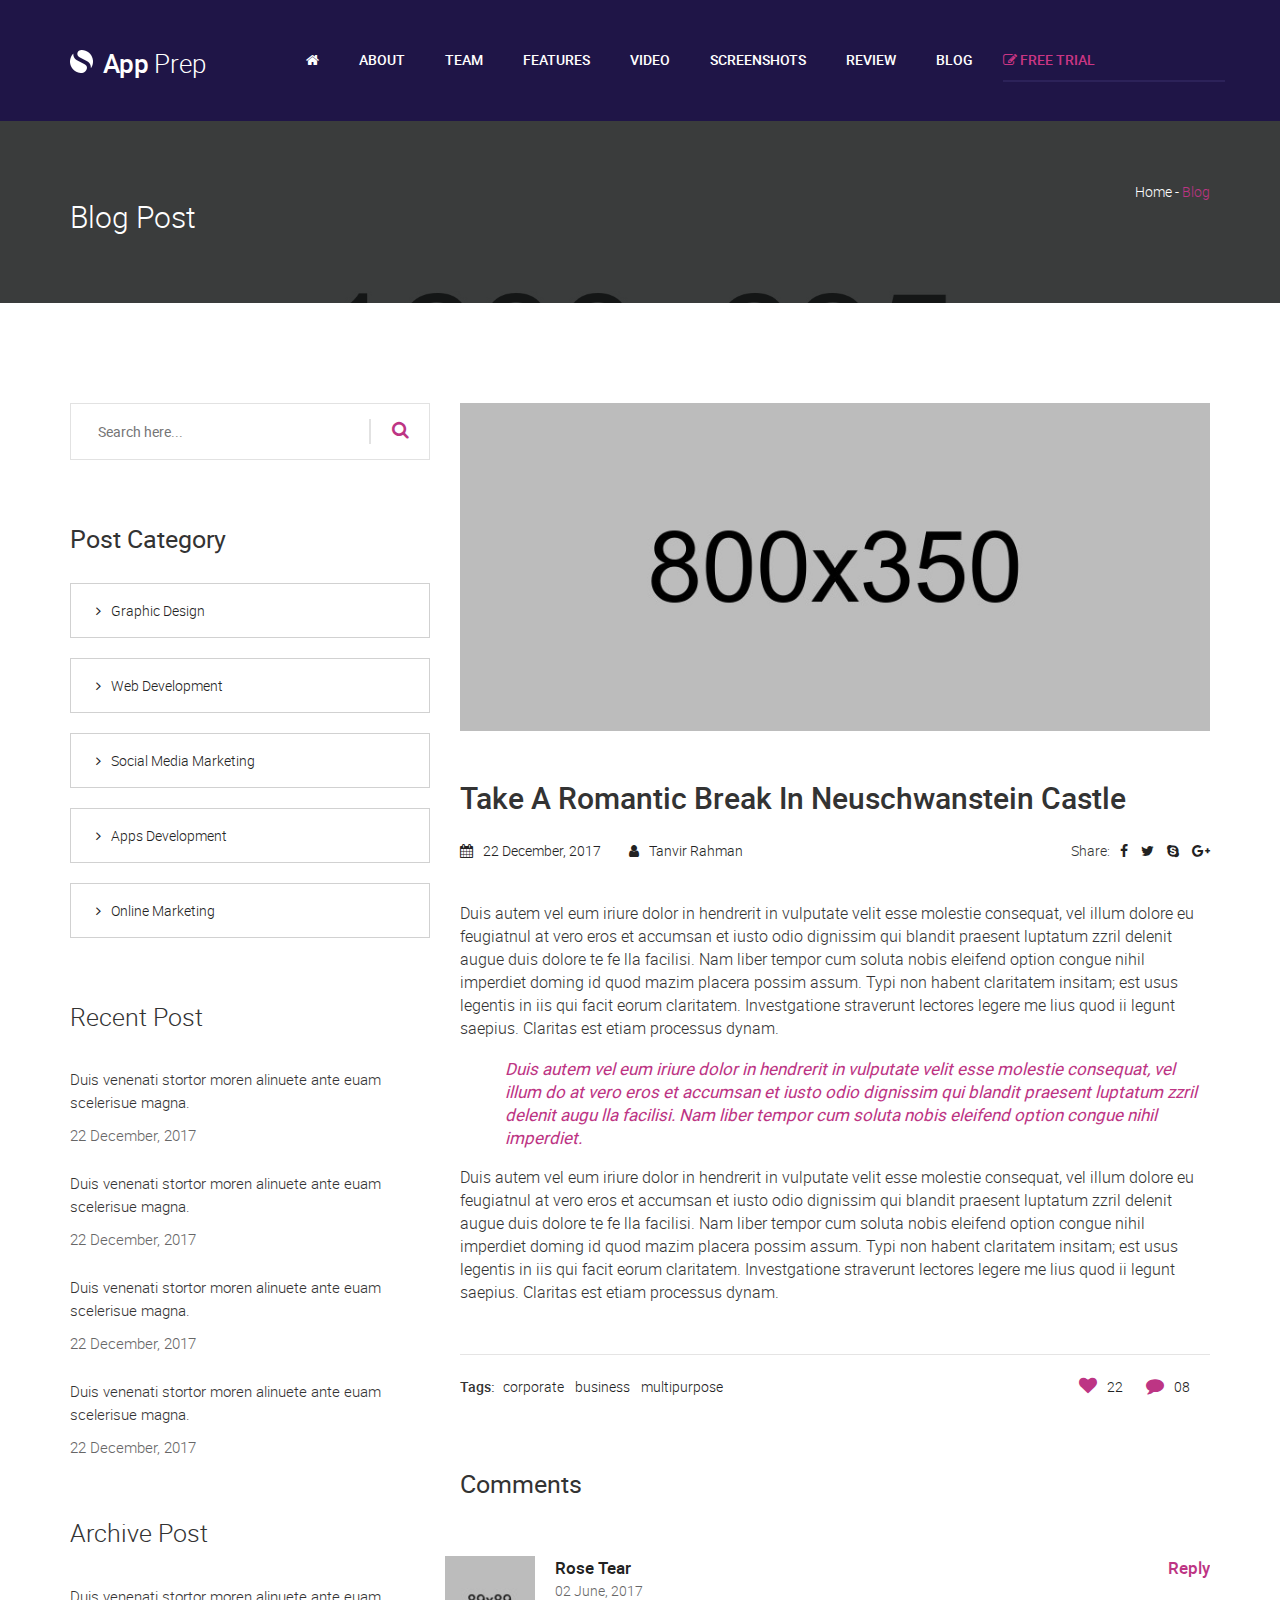
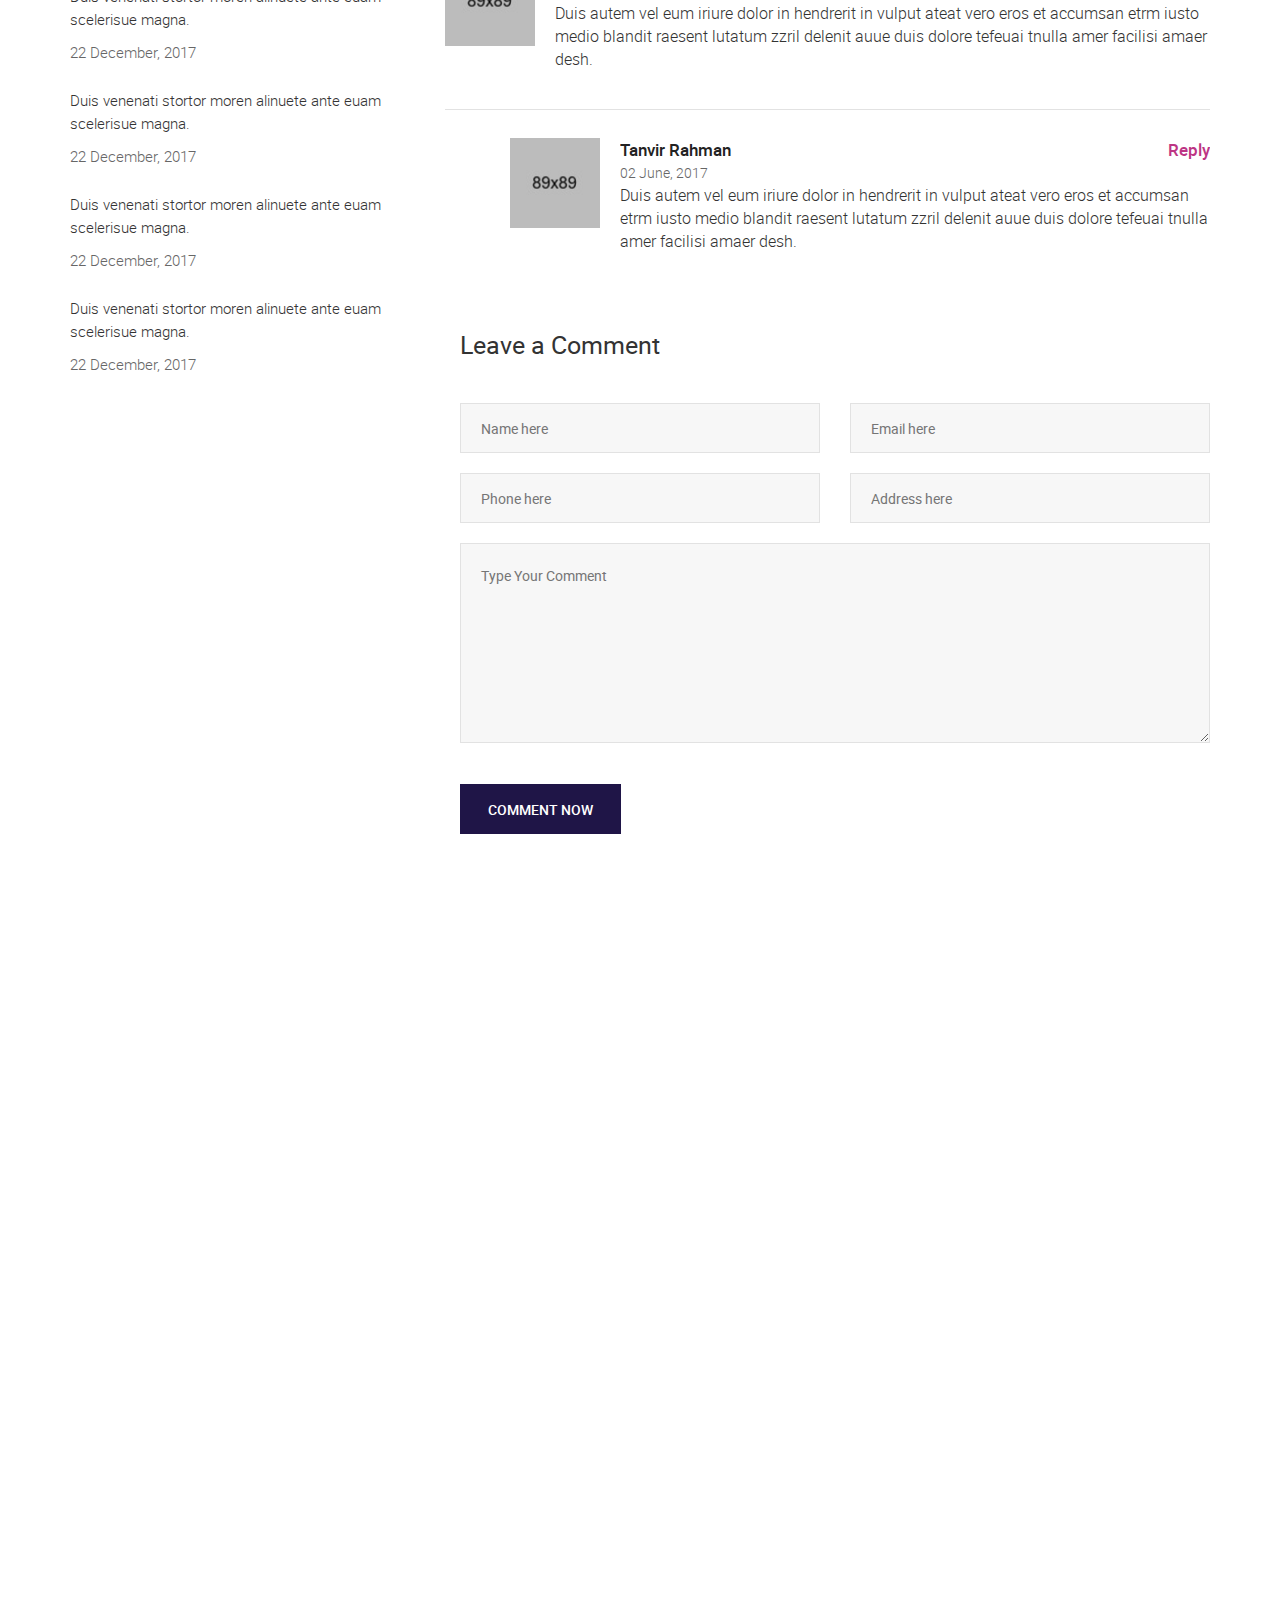
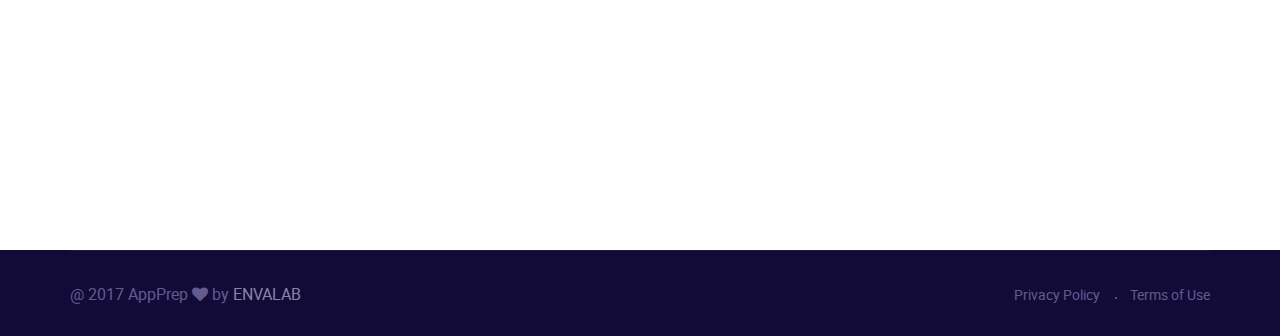
<file: blog-details.html>
<!DOCTYPE HTML>
<html lang="en-US">
	<head>
		<meta charset="UTF-8">
		<meta http-equiv="X-UA-Compatible" content="IE=edge">
		<meta name="viewport" content="width=device-width, initial-scale=1">
		<title>Blog Details - AppPrep1</title>
		<!-- favicon.ico -->
		<link rel="icon" href="images/favicon.ico" />
		<link rel="apple-touch-icon" href="images/favicon.ico">
		<!-- Font Awesome CSS -->
		<link rel="stylesheet" type="text/css" href="css/font-awesome.min.css" media="all" />
		<!-- Bootstrap CSS -->
		<link rel="stylesheet" type="text/css" href="css/bootstrap.min.css" media="all" />
		<!-- Lightbox CSS -->
		<link rel="stylesheet" href="css/lightbox.min.css"/>
		<!-- Owl carousel CSS -->
		<link rel="stylesheet" href="css/owl.carousel.min.css">
		<!-- Flaticon CSS -->
		<link rel="stylesheet" type="text/css" href="fonts/flaticon.css"> 
		<!-- Animate CSS -->
		<link rel="stylesheet" href="css/animate.min.css">
		<!-- Reset CSS -->
		<link rel="stylesheet" href="css/reset.css">
		<!-- Main style CSS -->
		<link rel="stylesheet" type="text/css" href="style.css" media="all" />
		<!-- Responsive CSS -->
		<link rel="stylesheet" type="text/css" href="css/responsive.css" media="all" />
		<!-- RTL CSS -->
		<!-- <link rel="stylesheet" type="text/css" href="rtl.css" media="all" /> -->
		<!--[if lt IE 9]>
		  <script src="https://oss.maxcdn.com/html5shiv/3.7.3/html5shiv.min.js"></script>
		  <script src="https://oss.maxcdn.com/respond/1.4.2/respond.min.js"></script>
		<![endif]-->

		<!-- <link rel="stylesheet" type="text/css" href="css/colors/default.css"> -->
		<!-- <link rel="stylesheet" type="text/css" href="css/colors/green.css"> -->
		<!-- <link rel="stylesheet" type="text/css" href="css/colors/denim.css"> -->
	</head>
	<body class="js" data-spy="scroll" data-target=".navbar" data-offset="50">
		<!-- Page loader -->
	    <div id="preloader"></div>
		<!-- Menu section start -->
		<header id="menu">
			<nav class="navbar navbar-fixed-top nav-blog">
			  <div class="container">
				<!-- Brand and toggle get grouped for better mobile display -->
				<div class="navbar-header">
				  <button type="button" class="navbar-toggle collapsed" data-toggle="collapse" data-target="#bs-example-navbar-collapse-1" aria-expanded="false">
					<span class="sr-only">Toggle navigation</span>
					<span class="icon-bar"></span>
					<span class="icon-bar"></span>
					<span class="icon-bar"></span>
				  </button>
				  <a class="navbar-brand" href="index.html">
					<img class="nav-logo-left" src="images/nav-logo-left.png" alt=""/>
					<h3><span>App</span>Prep</h3>
				  </a>
				  <!--<a class="navbar-brand" href="index.html">
					<img src="images/logo.png" alt=""/>
				  </a>-->
				</div>
				<!-- Collect the nav links, forms, and other content for toggling -->
				<div class="collapse navbar-collapse" id="bs-example-navbar-collapse-1">
				  <ul class="nav navbar-nav navbar-right text-uppercase menu-top">
					<li><a href="index.html"><i class="fa fa-home" aria-hidden="true"></i></a></li>
					<li><a href="index.html#about">About</a></li>
					<li><a href="index.html#team">Team</a></li>
					<li><a href="index.html#features">Features</a></li>
					<li><a href="index.html#video">Video</a></li>
					<li><a href="index.html#screenshot">Screenshots</a></li>
					<li><a href="index.html#testimonial">Review</a></li>
					<li><a href="blog.html">Blog</a></li>
					<li><a href="index.html#free-trial" id="free-btn"><i class="fa fa-pencil-square-o" aria-hidden="true"></i> Free Trial</a></li>
				  </ul>
				</div>
			  </div>
			</nav>
		</header><!-- Menu section end -->
		<!--- Blog section start -->
		<section class="blog">
			<div class="blog-overlay">
				<div class="container">
					<div class="row wow zoomIn">
						<div class="col-xs-6">
							<div class="blog-head">
								<h2>Blog Post</h2>
							</div>
						</div>
						<div class="col-xs-6">
							<div class="blog-menu text-right">
								<ul>
									<li><a href="index.html">Home - </a></li>
									<li class="activv"><a href="#">Blog</a></li>
								</ul>
							</div>
						</div>
					</div>
				</div>
			</div>
		</section><!-- Blog section end -->
		<!--- Single Blog section start -->
		<section class="single-blog">
			<div class="container">
				<div class="row">
					<div class="col-md-4">
						<div class="blog-sidebar wow fadeInLeft">
							<div class="blog-side-search">
								<input type="text" placeholder="Search here..."/><i class="fa fa-search"></i>
							</div>
							<div class="sidebar-category">
								<h2>Post Category</h2>
								<ul>
								  <li><a href="#"><i class="fa fa-angle-right"></i>Graphic Design</a></li>
								  <li><a href="#"><i class="fa fa-angle-right"></i>Web Development</a></li>
								  <li><a href="#"><i class="fa fa-angle-right"></i>Social Media Marketing</a></li>
								  <li><a href="#"><i class="fa fa-angle-right"></i>Apps Development</a></li>
								  <li><a href="#"><i class="fa fa-angle-right"></i>Online Marketing</a></li>
								</ul>
							</div>
							<div class="sidebar-recent-post">
								<h2>Recent Post</h2>
								<p>Duis venenati stortor moren alinuete ante euam scelerisue magna.</p>
								<a href="#">22 December, 2017</a>
								<p>Duis venenati stortor moren alinuete ante euam scelerisue magna.</p>
								<a href="#">22 December, 2017</a>
								<p>Duis venenati stortor moren alinuete ante euam scelerisue magna.</p>
								<a href="#">22 December, 2017</a>
								<p>Duis venenati stortor moren alinuete ante euam scelerisue magna.</p>
								<a href="#">22 December, 2017</a>
							</div>
							<div class="sidebar-archive-post">
								<h2>Archive Post</h2>
								<p>Duis venenati stortor moren alinuete ante euam scelerisue magna.</p>
								<a href="#">22 December, 2017</a>
								<p>Duis venenati stortor moren alinuete ante euam scelerisue magna.</p>
								<a href="#">22 December, 2017</a>
								<p>Duis venenati stortor moren alinuete ante euam scelerisue magna.</p>
								<a href="#">22 December, 2017</a>
								<p>Duis venenati stortor moren alinuete ante euam scelerisue magna.</p>
								<a href="#">22 December, 2017</a>
							</div>
						</div>
					</div>
					<div class="col-md-8 wow fadeInRight">
						<div class="blog-details">
							<img src="images/blog-details.jpg" alt="blog-details" />
							<h2>Take A Romantic Break In Neuschwanstein Castle</h2>
						</div>
						<div class="blog-details-info">
							<div class="blog-details-date">
								<ul>
									<li><a href="#"><i class="fa fa-calendar" aria-hidden="true"></i>22 December, 2017</a></li>
									<li><a href="#"><i class="fa fa-user" aria-hidden="true"></i>Tanvir Rahman</a></li>
								</ul>
							</div>
							<div class="blog-details-link">
								<span>Share:</span>
								<ul>
								  <li><a href="#"><i class="fa fa-facebook"></i></a></li>
								  <li><a href="#"><i class="fa fa-twitter"></i></a></li>
								  <li><a href="#"><i class="fa fa-skype"></i></a></li>
								  <li><a href="#"><i class="fa fa-google-plus"></i></a></li>
								</ul>
							</div>
						</div>
						<div class="blog-details-para">
							<p>Duis autem vel eum iriure dolor in hendrerit in vulputate velit esse molestie consequat, vel illum dolore eu feugiatnul at vero eros et accumsan et iusto odio dignissim qui blandit praesent luptatum zzril delenit augue duis dolore te fe lla facilisi. Nam liber tempor cum soluta nobis eleifend option congue nihil imperdiet doming id quod mazim placera possim assum. Typi non habent claritatem insitam; est usus legentis in iis qui facit eorum claritatem. Investgatione straverunt lectores legere me lius quod ii legunt saepius. Claritas est etiam processus dynam.</p>
							<p class="activv">Duis autem vel eum iriure dolor in hendrerit in vulputate velit esse molestie consequat, vel illum do at vero eros et accumsan et iusto odio dignissim qui blandit praesent luptatum zzril delenit augu lla facilisi. Nam liber tempor cum soluta nobis eleifend option congue nihil imperdiet.</p>
							<p>Duis autem vel eum iriure dolor in hendrerit in vulputate velit esse molestie consequat, vel illum dolore eu feugiatnul at vero eros et accumsan et iusto odio dignissim qui blandit praesent luptatum zzril delenit augue duis dolore te fe lla facilisi. Nam liber tempor cum soluta nobis eleifend option congue nihil imperdiet doming id quod mazim placera possim assum. Typi non habent claritatem insitam; est usus legentis in iis qui facit eorum claritatem. Investgatione straverunt lectores legere me lius quod ii legunt saepius. Claritas est etiam processus dynam.</p>
						</div>
						<div class="blog-details-tag">
							<div class="blog-details-tags">
								<span>Tags:</span>
								<ul>
									<li><a href="#">corporate</a></li>
									<li><a href="#">business</a></li>
									<li><a href="#">multipurpose</a></li>
								</ul>
							</div>
							<div class="blog-details-like">
								<ul>
								  <li><a href="#"><i class="fa fa-heart"></i>22</a></li>
								  <li><a href="#"><i class="fa fa-comment"></i>08</a></li>
								</ul>
							</div>
						</div>
						<div class="blog-comment-head">
							<h2>Comments</h2>
						</div>
						<div class="row">
							<div class="col-md-12">
								<div class="blog-comment-content">
									<div class="blog-comment-img">
										<a href="#"><img src="images/single1.jpg" alt="blog"></a>
									</div>
									<div class="blog-comment-txt">
										<div class="reply">
											<a href="#" class="pull-left">Rose Tear</a>
											<span class="pull-right">Reply</span>
										</div>
										<div class="timedate clearfix">
											<span>02 June, 2017</span>
										</div>
										<p>Duis autem vel eum iriure dolor in hendrerit in vulput ateat vero eros et accumsan etrm iusto medio blandit raesent lutatum zzril delenit auue duis dolore tefeuai tnulla amer facilisi amaer desh.</p>
									</div>
								</div>
							</div>
							<div class="col-md-offset-1 col-md-11">
								<div class="blog-comment-content blog-comment-border">
									<div class="blog-comment-img">
										<a href="#"><img src="images/single2.jpg" alt="blog"></a>
									</div>
									<div class="blog-comment-txt">
										<div class="reply">
											<a href="#" class="pull-left">Tanvir Rahman</a>
											<span class="pull-right">Reply</span>
										</div>
										<div class="timedate clearfix">
											<span>02 June, 2017</span>
										</div>
										<p>Duis autem vel eum iriure dolor in hendrerit in vulput ateat vero eros et accumsan etrm iusto medio blandit raesent lutatum zzril delenit auue duis dolore tefeuai tnulla amer facilisi amaer desh.</p>
									</div>
								</div>
							</div>
						</div>
						<div class="row">
							<div class="col-md-12">
								<div class="single-form-head">
									<h2>Leave a Comment</h2>
								</div>
								<div class="blog-details-form">
									<form action="#">
										<div class="row">
											<div class="col-md-6">
												<div class="single-form">
													<input placeholder="Name here" type="text">
												</div>
											</div>
											<div class="col-md-6">
												<div class="single-form">
													<input placeholder="Email here" type="email">
												</div>
											</div>
											<div class="col-md-6">
												<div class="single-form">
													<input placeholder="Phone here" type="text">
												</div>
											</div>
											<div class="col-md-6">
												<div class="single-form">
													<input placeholder="Address here" type="text">
												</div>
											</div>
											<div class="col-md-12">
												<div class="single-form">
													<textarea name="#" id="#" cols="30" rows="10" placeholder="Type Your Comment"></textarea>
												</div>
											</div>
											<div class="col-md-4">
												<div class="single-form">
													<button type="button">Comment Now</button>
												</div>
											</div>
										</div>
									</form>
								</div>
							</div>
						</div>
					</div>
				</div>
			</div>
		</section><!-- Single Blog section end -->
		<!--- Footer top section start -->
		<section class="footer-top wow fadeIn" id="free-trial">
			<div class="footer-top-overlay">
				<div class="container">
					<div class="row">
						<div class="col-md-12 text-center">
							<div class="footer-top-trial">
								<h1>Try Our AppPrep Right Now</h1>
								<p>Try it for free 30 days trial. No credit card required.</p>
								<a href="#" class="text-uppercase">Start Trial</a>
							</div>
						</div>
					</div>
					<div class="row">
						<div class="col-md-3 col-sm-6">
							<div class="footer-middle">
								<img src="images/logo.png" alt="" />
								<p>We are a team of developers who created AppPrep and thought this will become the greatest app ever.</p>
								<div class="footer-middle-icon">
									<a href="#"><i class="fa fa-facebook" aria-hidden="true"></i></a>
									<a href="#"><i class="fa fa-twitter" aria-hidden="true"></i></a>
									<a href="#"><i class="fa fa-linkedin" aria-hidden="true"></i></a>
								</div>
							</div>
						</div>
						<div class="col-md-3 col-sm-6">
							<div class="footer-middle">
								<h4>Contact Details</h4>
								<p>Get in touch with us and we will get back within 48h.</p>
								<div class="footer-middle-details">
									<p><i class="fa fa-phone" aria-hidden="true"></i>(012) 345 - 6789</p>
									<p><i class="fa fa-envelope" aria-hidden="true"></i>info@app-prep.com</p>
								</div>
							</div>
						</div>
						<div class="col-md-6 col-sm-12">
							<div class="footer-middle">
								<h4>Get In Touch</h4>
	                            <!-- IF MAIL SENT SUCCESSFULLY -->
	                            <div class="success">
	                                Your message has been sent successfully.
	                            </div>
	                            <!-- IF MAIL SENDING UNSUCCESSFULL -->
	                            <div class="error">
	                                E-mail must be valid and message must be longer than 1 character.
	                            </div>
								<form class="form-inline" id="contact-form">
									<div class="col-md-4">
										<div class="form-group">
											<label class="sr-only" for="name">Name</label>
											<input type="text" class="form-control" id="name" name="name" placeholder="Name" required="required">
										  </div>
									</div>
									<div class="col-md-4">
										<div class="form-group">
											<label class="sr-only" for="phone_number">Phone</label>
											<input type="text" class="form-control" id="phone_number" name="phone_number" placeholder="Phone">
										  </div>
									</div>
									<div class="col-md-4">
										<div class="form-group">
											<label class="sr-only" for="email_address">Email</label>
											<input type="email" class="form-control" id="email_address" name="email_address" placeholder="Email" required="required">
										  </div>
									</div>
									<div class="col-md-12">
										<div class="form-group full-width">
											<label class="sr-only" for="subject">Subject</label>
											<input type="text" class="form-control" id="subject" name="subject" placeholder="Subject">
										  </div>
									</div>
									<div class="col-md-12">
										<div class="form-group-textarea">
											<textarea class="form-control" id="message" name="message" rows="4" placeholder="Message"></textarea>
											<button type="submit" name="submit" id="submit"><i class="fa fa-arrow-right" aria-hidden="true"></i></button>
										</div>
									</div>
								</form>
							</div>
						</div>
					</div>
				</div>
			</div>
		</section><!-- Footer top section end -->
		<!-- Main footer section start -->
		<footer class="footer">
			<div class="container">
				<div class="row">
					<div class="col-md-12">
						<div class="footer-content">
							<p class="pull-left">@ 2017 AppPrep <i class="fa fa-heart" aria-hidden="true"></i> by <a href="https://themeforest.net/user/envalab/portfolio?ref=envalab">ENVALAB</a></p>
							<ul class="pull-right">
								<li><a href="#">Privacy Policy</a></li>
								<li><a href="#">Terms of Use</a></li>
							</ul>
						</div>
					</div>
				</div>
			</div>
		</footer><!-- Main footer section end -->
		<!-- scrollToTop-->
		<div>
			<a href="#" class="scrollToTop text-center" >
				<i class="scroll-i fa fa-angle-up" aria-hidden="true"></i>
			</a>
		</div><!-- scrollToTop end -->
		<!-- jquery main JS -->
		<script type="text/javascript" src="js/jquery.min.js"></script>
		<!-- Bootstrap JS -->
		<script type="text/javascript" src="js/bootstrap.min.js"></script>
		<!-- owl carousel JS -->
		<script type="text/javascript" src="js/owl.carousel.min.js"></script>
		<!-- lightbox JS -->
		<script type="text/javascript" src="js/lightbox.min.js"></script>
		<!-- WOW JS -->
		<script type="text/javascript" src="js/wow-1.3.0.min.js"></script>
		<!-- main JS -->
		<script type="text/javascript" src="js/main.js"></script>
	</body>
</html>
</file>
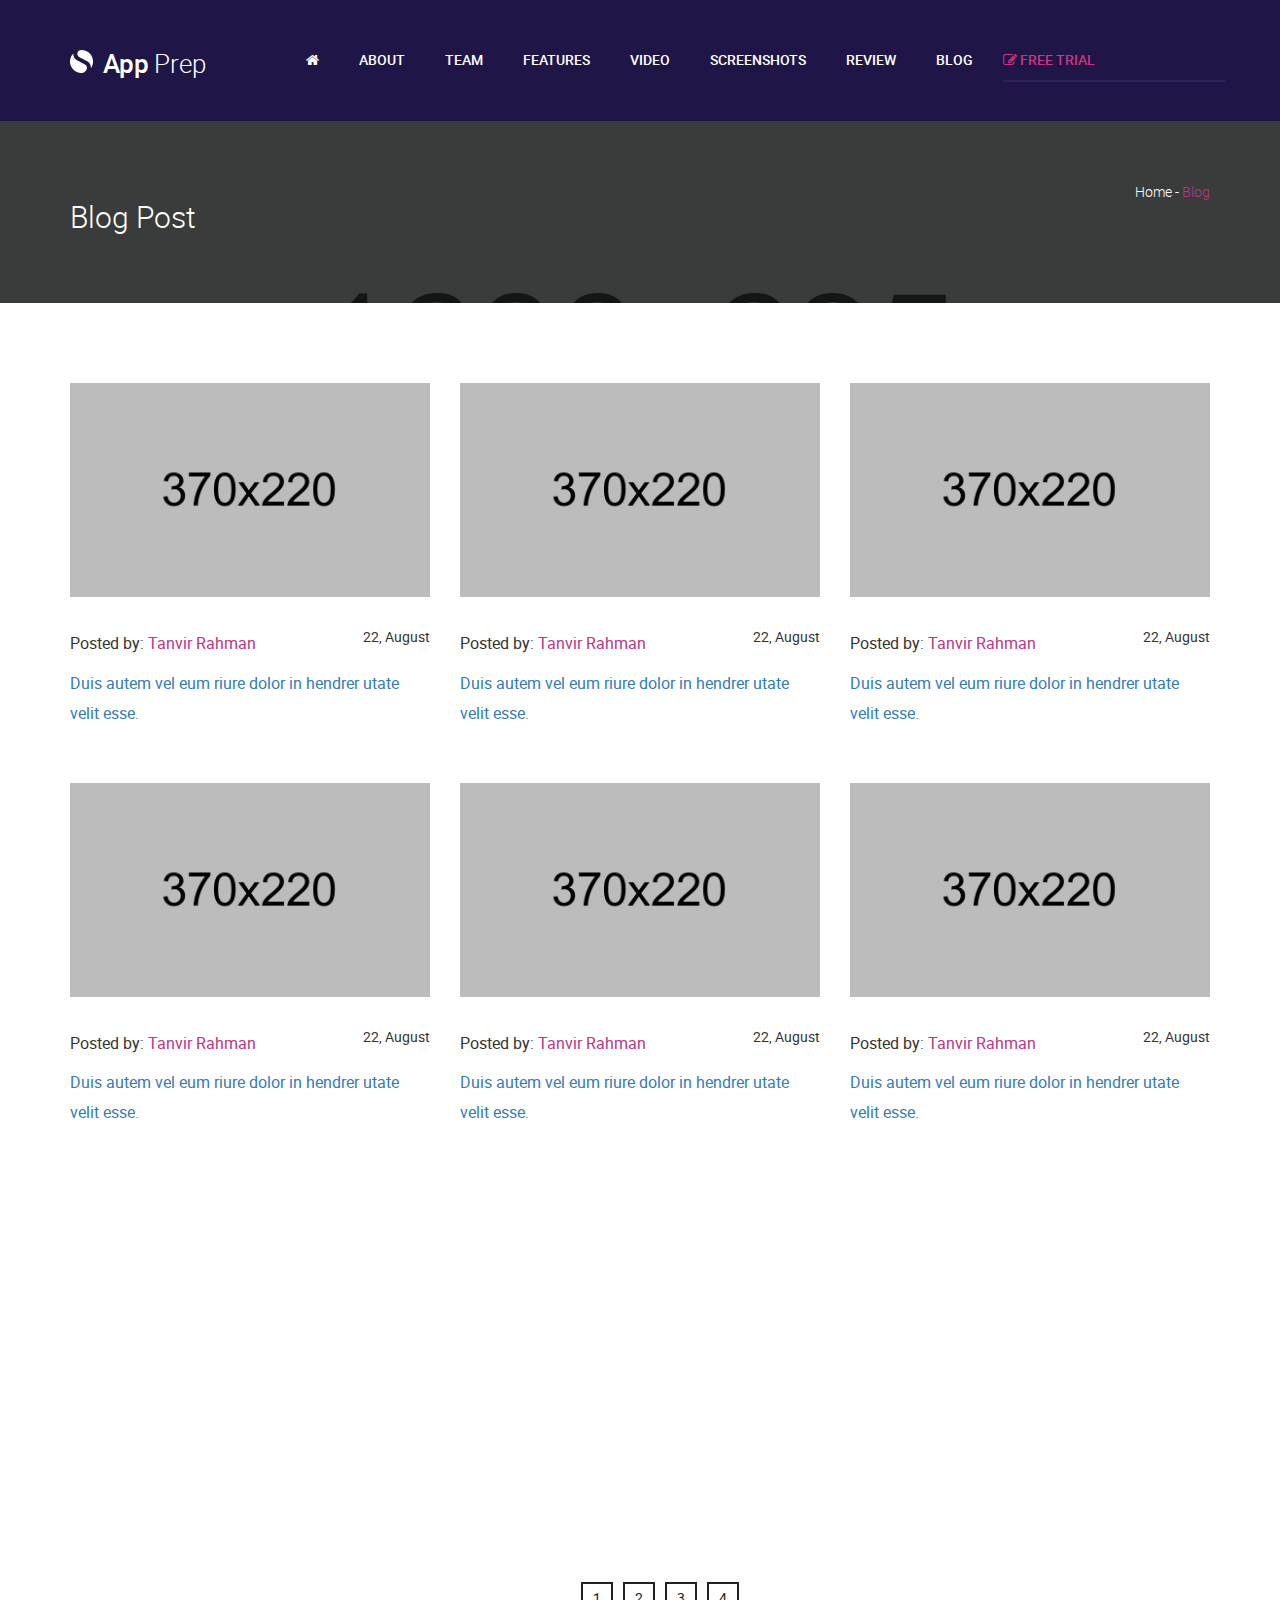
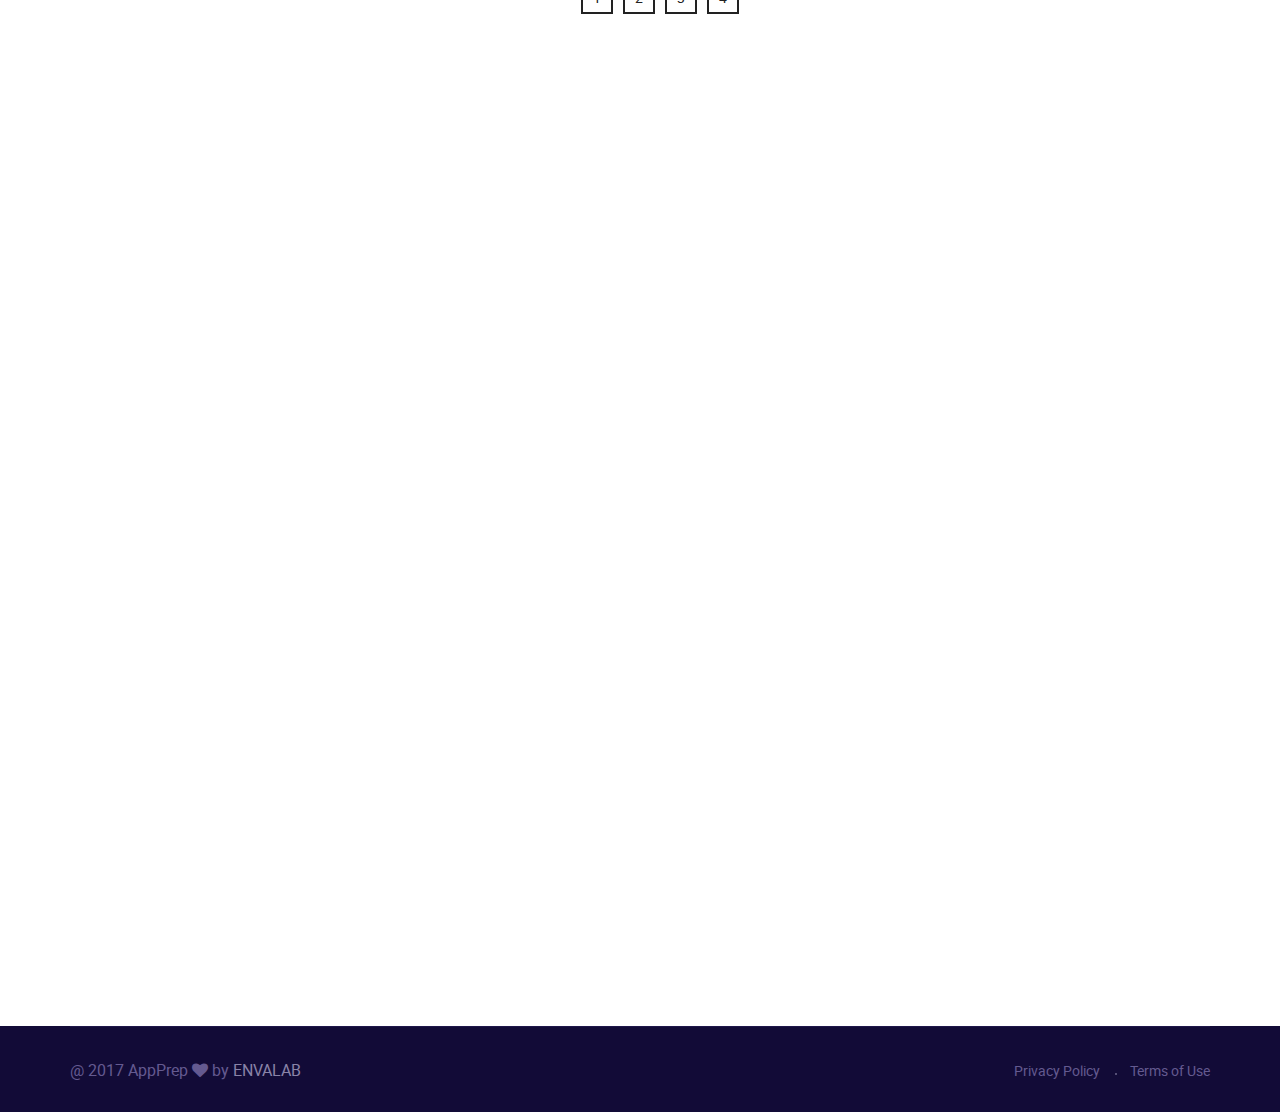
<file: blog.html>
<!DOCTYPE HTML>
<html lang="en-US">
	<head>
		<meta charset="UTF-8">
		<meta http-equiv="X-UA-Compatible" content="IE=edge">
		<meta name="viewport" content="width=device-width, initial-scale=1">
		<title>Blog - AppPrep1</title>
		<!-- favicon.ico -->
		<link rel="icon" href="images/favicon.ico" />
		<link rel="apple-touch-icon" href="images/favicon.ico">
		<!-- Font Awesome CSS -->
		<link rel="stylesheet" type="text/css" href="css/font-awesome.min.css" media="all" />
		<!-- Bootstrap CSS -->
		<link rel="stylesheet" type="text/css" href="css/bootstrap.min.css" media="all" />
		<!-- Lightbox CSS -->
		<link rel="stylesheet" href="css/lightbox.min.css"/>
		<!-- Owl carousel CSS -->
		<link rel="stylesheet" href="css/owl.carousel.min.css">
		<!-- Flaticon CSS -->
		<link rel="stylesheet" type="text/css" href="fonts/flaticon.css"> 
		<!-- Animate CSS -->
		<link rel="stylesheet" href="css/animate.min.css">
		<!-- Reset CSS -->
		<link rel="stylesheet" href="css/reset.css">
		<!-- Main style CSS -->
		<link rel="stylesheet" type="text/css" href="style.css" media="all" />
		<!-- Responsive CSS -->
		<link rel="stylesheet" type="text/css" href="css/responsive.css" media="all" />
		<!-- RTL CSS -->
		<!-- <link rel="stylesheet" type="text/css" href="rtl.css" media="all" /> -->
		<!--[if lt IE 9]>
		  <script src="https://oss.maxcdn.com/html5shiv/3.7.3/html5shiv.min.js"></script>
		  <script src="https://oss.maxcdn.com/respond/1.4.2/respond.min.js"></script>
		<![endif]-->

		<!-- <link rel="stylesheet" type="text/css" href="css/colors/default.css"> -->
		<!-- <link rel="stylesheet" type="text/css" href="css/colors/green.css"> -->
		<!-- <link rel="stylesheet" type="text/css" href="css/colors/denim.css"> -->
	</head>
	<body class="js" data-spy="scroll" data-target=".navbar" data-offset="50">
		<!-- Page loader -->
	    <div id="preloader"></div>
		<!-- Menu section start -->
		<header id="menu">
			<nav class="navbar navbar-fixed-top nav-blog">
			  <div class="container">
				<!-- Brand and toggle get grouped for better mobile display -->
				<div class="navbar-header">
				  <button type="button" class="navbar-toggle collapsed" data-toggle="collapse" data-target="#bs-example-navbar-collapse-1" aria-expanded="false">
					<span class="sr-only">Toggle navigation</span>
					<span class="icon-bar"></span>
					<span class="icon-bar"></span>
					<span class="icon-bar"></span>
				  </button>
				  <a class="navbar-brand" href="index.html">
					<img class="nav-logo-left" src="images/nav-logo-left.png" alt=""/>
					<h3><span>App</span>Prep</h3>
				  </a>
				  <!--<a class="navbar-brand" href="index.html">
					<img src="images/logo.png" alt=""/>
				  </a>-->
				</div>
				<!-- Collect the nav links, forms, and other content for toggling -->
				<div class="collapse navbar-collapse" id="bs-example-navbar-collapse-1">
				  <ul class="nav navbar-nav navbar-right text-uppercase menu-top">
					<li><a href="index.html"><i class="fa fa-home" aria-hidden="true"></i></a></li>
					<li><a href="index.html#about">About</a></li>
					<li><a href="index.html#team">Team</a></li>
					<li><a href="index.html#features">Features</a></li>
					<li><a href="index.html#video">Video</a></li>
					<li><a href="index.html#screenshot">Screenshots</a></li>
					<li><a href="index.html#testimonial">Review</a></li>
					<li><a href="blog.html">Blog</a></li>
					<li><a href="index.html#free-trial" id="free-btn"><i class="fa fa-pencil-square-o" aria-hidden="true"></i> Free Trial</a></li>
				  </ul>
				</div>
			  </div>
			</nav>
		</header><!-- Menu section end -->
		<!--- Blog section start -->
		<section class="blog">
			<div class="blog-overlay">
				<div class="container">
					<div class="row wow zoomIn">
						<div class="col-xs-6">
							<div class="blog-head">
								<h2>Blog Post</h2>
							</div>
						</div>
						<div class="col-xs-6">
							<div class="blog-menu text-right">
								<ul>
									<li><a href="index.html">Home - </a></li>
									<li class="activv"><a href="#">Blog</a></li>
								</ul>
							</div>
						</div>
					</div>
				</div>
			</div>
		</section><!-- Blog section end -->
		<!--- Latest Blog section start -->
		<section class="latest-blog">
			<div class="container">
				<div class="row">
					<div class="col-md-4 col-sm-6 wow fadeInUp">			
						<div class="latest-blog-area">	
							<div class="latest-blog-img">
								<a href="blog-details.html"><img src="images/post-1.jpg" alt="latest-blog-img" /></a>
							</div>
							<div class="latest-blog-post">
								<h4>Posted by: <a href="#">Tanvir Rahman</a></h4>
							</div>
							<div class="latest-blog-date">22, August</div>
							<div class="latest-blog-info">
								<p><a href="blog-details.html">Duis autem vel eum riure dolor in hendrer utate velit esse.</a></p>
							</div>
						</div>
					</div>
					<div class="col-md-4 col-sm-6 wow fadeInUp">			
						<div class="latest-blog-area">	
							<div class="latest-blog-img">
								<a href="blog-details.html"><img src="images/post-2.jpg" alt="latest-blog-img" /></a>
							</div>
							<div class="latest-blog-post">
								<h4>Posted by: <a href="#">Tanvir Rahman</a></h4>
							</div>
							<div class="latest-blog-date">22, August</div>
							<div class="latest-blog-info">
								<p><a href="blog-details.html">Duis autem vel eum riure dolor in hendrer utate velit esse.</a></p>
							</div>
						</div>
					</div>
					<div class="col-md-4 col-sm-6 wow fadeInUp">			
						<div class="latest-blog-area">	
							<div class="latest-blog-img">
								<a href="blog-details.html"><img src="images/post-3.jpg" alt="latest-blog-img" /></a>
							</div>
							<div class="latest-blog-post">
								<h4>Posted by: <a href="#">Tanvir Rahman</a></h4>
							</div>
							<div class="latest-blog-date">22, August</div>
							<div class="latest-blog-info">
								<p><a href="blog-details.html">Duis autem vel eum riure dolor in hendrer utate velit esse.</a></p>
							</div>
						</div>
					</div>
					<div class="col-md-4 col-sm-6 wow fadeInUp">			
						<div class="latest-blog-area">	
							<div class="latest-blog-img">
								<a href="blog-details.html"><img src="images/post-2.jpg" alt="latest-blog-img" /></a>
							</div>
							<div class="latest-blog-post">
								<h4>Posted by: <a href="#">Tanvir Rahman</a></h4>
							</div>
							<div class="latest-blog-date">22, August</div>
							<div class="latest-blog-info">
								<p><a href="blog-details.html">Duis autem vel eum riure dolor in hendrer utate velit esse.</a></p>
							</div>
						</div>
					</div>
					<div class="col-md-4 col-sm-6 wow fadeInUp">			
						<div class="latest-blog-area">	
							<div class="latest-blog-img">
								<a href="blog-details.html"><img src="images/post-3.jpg" alt="latest-blog-img" /></a>
							</div>
							<div class="latest-blog-post">
								<h4>Posted by: <a href="#">Tanvir Rahman</a></h4>
							</div>
							<div class="latest-blog-date">22, August</div>
							<div class="latest-blog-info">
								<p><a href="blog-details.html">Duis autem vel eum riure dolor in hendrer utate velit esse.</a></p>
							</div>
						</div>
					</div>
					<div class="col-md-4 col-sm-6 wow fadeInUp">			
						<div class="latest-blog-area">	
							<div class="latest-blog-img">
								<a href="blog-details.html"><img src="images/post-1.jpg" alt="latest-blog-img" /></a>
							</div>
							<div class="latest-blog-post">
								<h4>Posted by: <a href="#">Tanvir Rahman</a></h4>
							</div>
							<div class="latest-blog-date">22, August</div>
							<div class="latest-blog-info">
								<p><a href="blog-details.html">Duis autem vel eum riure dolor in hendrer utate velit esse.</a></p>
							</div>
						</div>
					</div>
					<div class="col-md-4 col-sm-6 wow fadeInUp">			
						<div class="latest-blog-area">	
							<div class="latest-blog-img">
								<a href="blog-details.html"><img src="images/post-3.jpg" alt="latest-blog-img" /></a>
							</div>
							<div class="latest-blog-post">
								<h4>Posted by: <a href="#">Tanvir Rahman</a></h4>
							</div>
							<div class="latest-blog-date">22, August</div>
							<div class="latest-blog-info">
								<p><a href="blog-details.html">Duis autem vel eum riure dolor in hendrer utate velit esse.</a></p>
							</div>
						</div>
					</div>
					<div class="col-md-4 col-sm-6 wow fadeInUp">			
						<div class="latest-blog-area">	
							<div class="latest-blog-img">
								<a href="blog-details.html"><img src="images/post-1.jpg" alt="latest-blog-img" /></a>
							</div>
							<div class="latest-blog-post">
								<h4>Posted by: <a href="#">Tanvir Rahman</a></h4>
							</div>
							<div class="latest-blog-date">22, August</div>
							<div class="latest-blog-info">
								<p><a href="blog-details.html">Duis autem vel eum riure dolor in hendrer utate velit esse.</a></p>
							</div>
						</div>
					</div>
					<div class="col-md-4 col-sm-6 wow fadeInUp">			
						<div class="latest-blog-area">	
							<div class="latest-blog-img">
								<a href="blog-details.html"><img src="images/post-2.jpg" alt="latest-blog-img" /></a>
							</div>
							<div class="latest-blog-post">
								<h4>Posted by: <a href="#">Tanvir Rahman</a></h4>
							</div>
							<div class="latest-blog-date">22, August</div>
							<div class="latest-blog-info">
								<p><a href="blog-details.html">Duis autem vel eum riure dolor in hendrer utate velit esse.</a></p>
							</div>
						</div>
					</div>
				</div>
				<div class="row">
					<div class="col-md-12">
						<div class="blog-arrow">
							<ul>
								<li><a href="#">1</a></li>
								<li><a href="#">2</a></li>
								<li><a href="#">3</a></li>
								<li><a href="#">4</a></li>
							</ul>
						</div>
					</div>
				</div>
			</div>
		</section><!-- Latest Blog section end -->
		<!--- Footer top section start -->
		<section class="footer-top wow fadeIn" id="free-trial">
			<div class="footer-top-overlay">
				<div class="container">
					<div class="row">
						<div class="col-md-12 text-center">
							<div class="footer-top-trial">
								<h1>Try Our AppPrep Right Now</h1>
								<p>Try it for free 30 days trial. No credit card required.</p>
								<a href="#" class="text-uppercase">Start Trial</a>
							</div>
						</div>
					</div>
					<div class="row">
						<div class="col-md-3 col-sm-6">
							<div class="footer-middle">
								<img src="images/logo.png" alt="" />
								<p>We are a team of developers who created AppPrep and thought this will become the greatest app ever.</p>
								<div class="footer-middle-icon">
									<a href="#"><i class="fa fa-facebook" aria-hidden="true"></i></a>
									<a href="#"><i class="fa fa-twitter" aria-hidden="true"></i></a>
									<a href="#"><i class="fa fa-linkedin" aria-hidden="true"></i></a>
								</div>
							</div>
						</div>
						<div class="col-md-3 col-sm-6">
							<div class="footer-middle">
								<h4>Contact Details</h4>
								<p>Get in touch with us and we will get back within 48h.</p>
								<div class="footer-middle-details">
									<p><i class="fa fa-phone" aria-hidden="true"></i>(012) 345 - 6789</p>
									<p><i class="fa fa-envelope" aria-hidden="true"></i>info@app-prep.com</p>
								</div>
							</div>
						</div>
						<div class="col-md-6 col-sm-12">
							<div class="footer-middle">
								<h4>Get In Touch</h4>
	                            <!-- IF MAIL SENT SUCCESSFULLY -->
	                            <div class="success">
	                                Your message has been sent successfully.
	                            </div>
	                            <!-- IF MAIL SENDING UNSUCCESSFULL -->
	                            <div class="error">
	                                E-mail must be valid and message must be longer than 1 character.
	                            </div>
								<form class="form-inline" id="contact-form">
									<div class="col-md-4">
										<div class="form-group">
											<label class="sr-only" for="name">Name</label>
											<input type="text" class="form-control" id="name" name="name" placeholder="Name" required="required">
										  </div>
									</div>
									<div class="col-md-4">
										<div class="form-group">
											<label class="sr-only" for="phone_number">Phone</label>
											<input type="text" class="form-control" id="phone_number" name="phone_number" placeholder="Phone">
										  </div>
									</div>
									<div class="col-md-4">
										<div class="form-group">
											<label class="sr-only" for="email_address">Email</label>
											<input type="email" class="form-control" id="email_address" name="email_address" placeholder="Email" required="required">
										  </div>
									</div>
									<div class="col-md-12">
										<div class="form-group full-width">
											<label class="sr-only" for="subject">Subject</label>
											<input type="text" class="form-control" id="subject" name="subject" placeholder="Subject">
										  </div>
									</div>
									<div class="col-md-12">
										<div class="form-group-textarea">
											<textarea class="form-control" id="message" name="message" rows="4" placeholder="Message"></textarea>
											<button type="submit" name="submit" id="submit"><i class="fa fa-arrow-right" aria-hidden="true"></i></button>
										</div>
									</div>
								</form>
							</div>
						</div>
					</div>
				</div>
			</div>
		</section><!-- Footer top section end -->
		<!-- Main footer section start -->
		<footer class="footer">
			<div class="container">
				<div class="row">
					<div class="col-md-12">
						<div class="footer-content">
							<p class="pull-left">@ 2017 AppPrep <i class="fa fa-heart" aria-hidden="true"></i> by <a href="https://themeforest.net/user/envalab/portfolio?ref=envalab">ENVALAB</a></p>
							<ul class="pull-right">
								<li><a href="#">Privacy Policy</a></li>
								<li><a href="#">Terms of Use</a></li>
							</ul>
						</div>
					</div>
				</div>
			</div>
		</footer><!-- Main footer section end -->
		<!-- scrollToTop-->
		<div>
			<a href="#" class="scrollToTop text-center" >
				<i class="scroll-i fa fa-angle-up" aria-hidden="true"></i>
			</a>
		</div><!-- scrollToTop end -->
		<!-- jquery main JS -->
		<script type="text/javascript" src="js/jquery.min.js"></script>
		<!-- Bootstrap JS -->
		<script type="text/javascript" src="js/bootstrap.min.js"></script>
		<!-- owl carousel JS -->
		<script type="text/javascript" src="js/owl.carousel.min.js"></script>
		<!-- lightbox JS -->
		<script type="text/javascript" src="js/lightbox.min.js"></script>
		<!-- WOW JS -->
		<script type="text/javascript" src="js/wow-1.3.0.min.js"></script>
		<!-- main JS -->
		<script type="text/javascript" src="js/main.js"></script>
	</body>
</html>
</file>
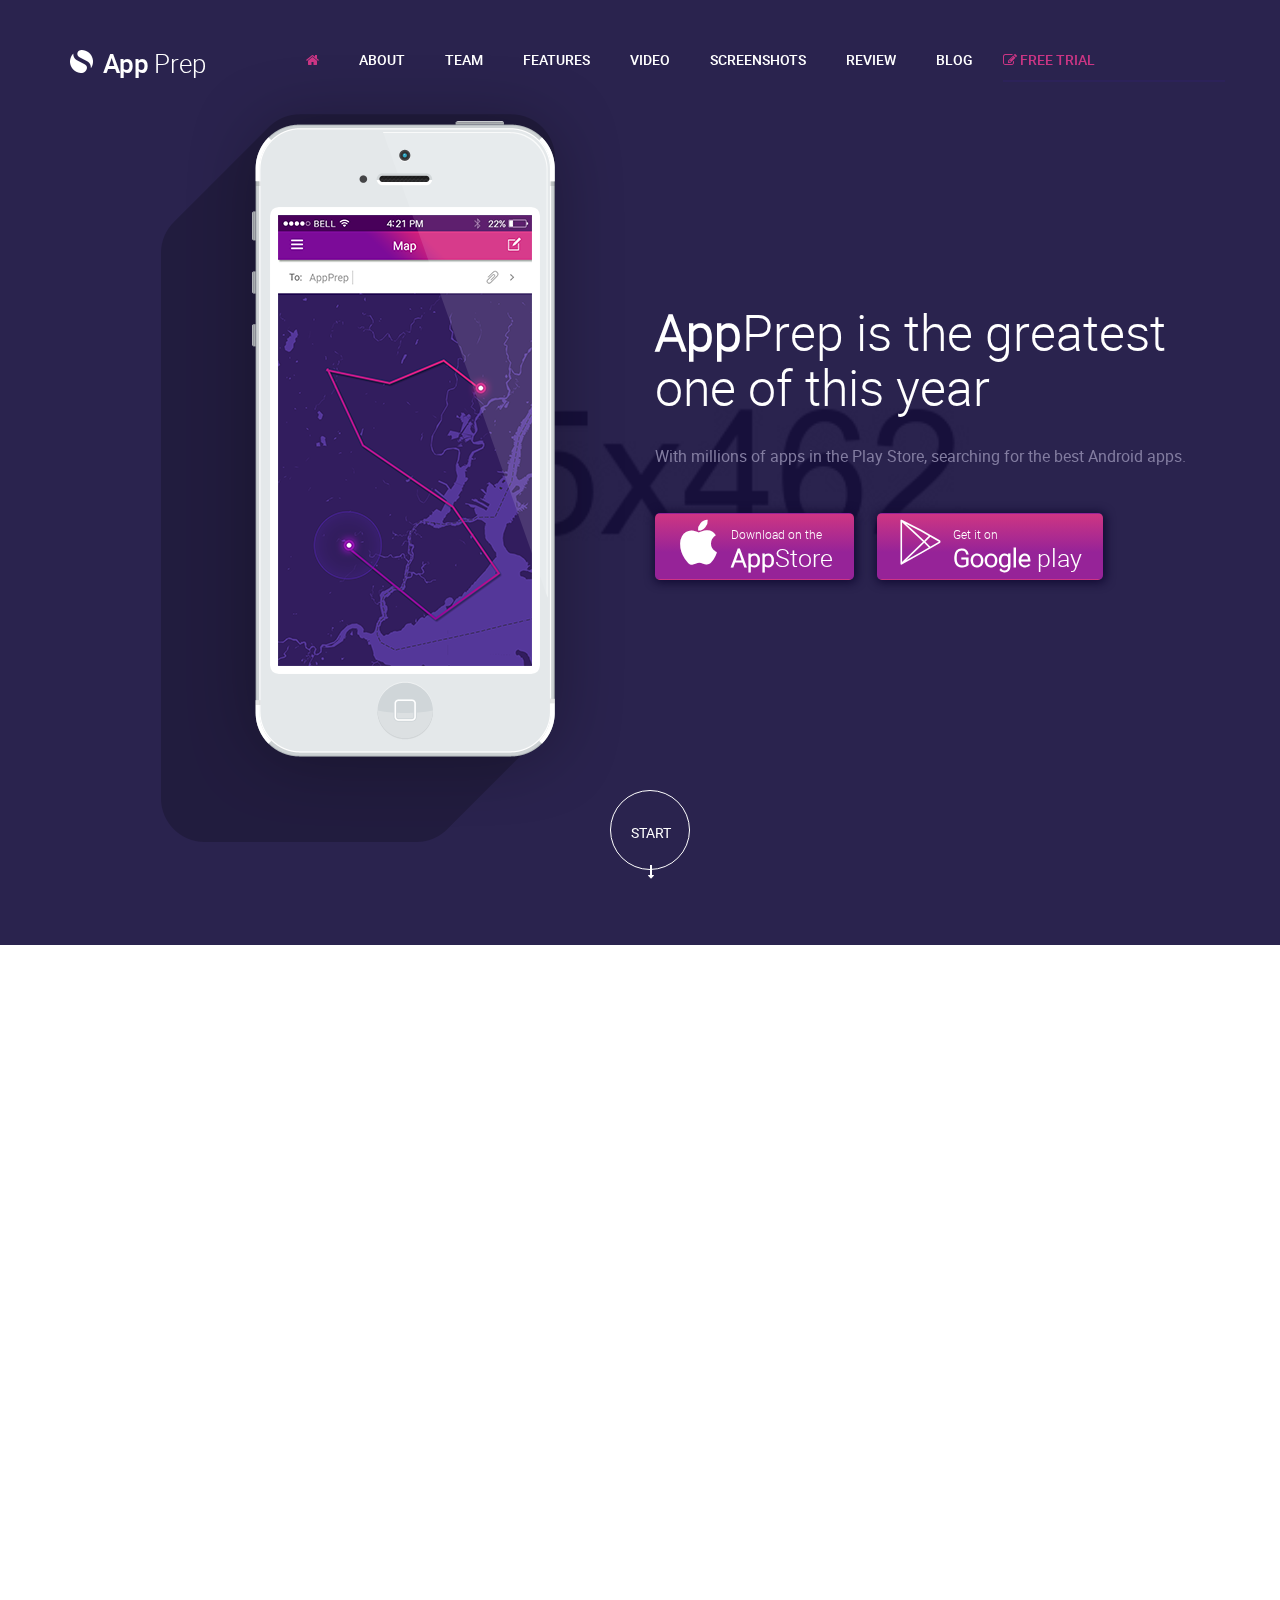
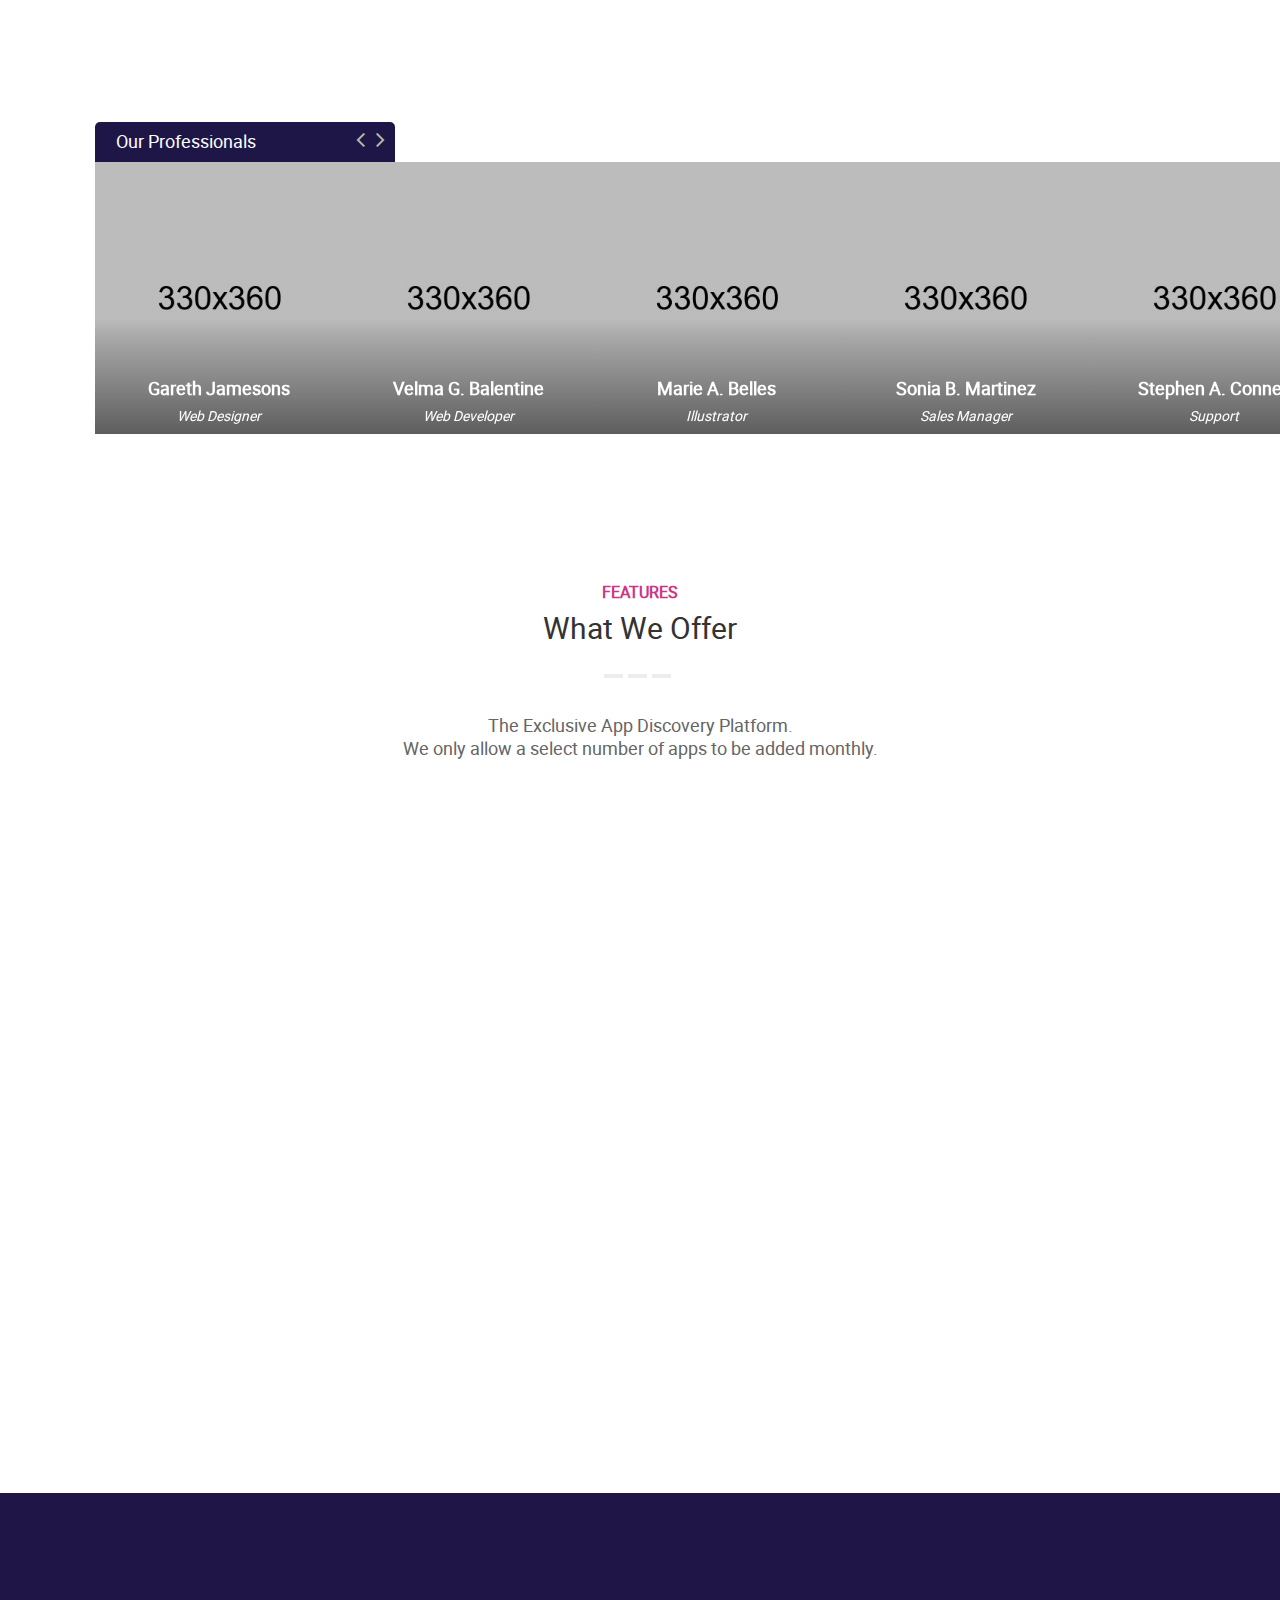
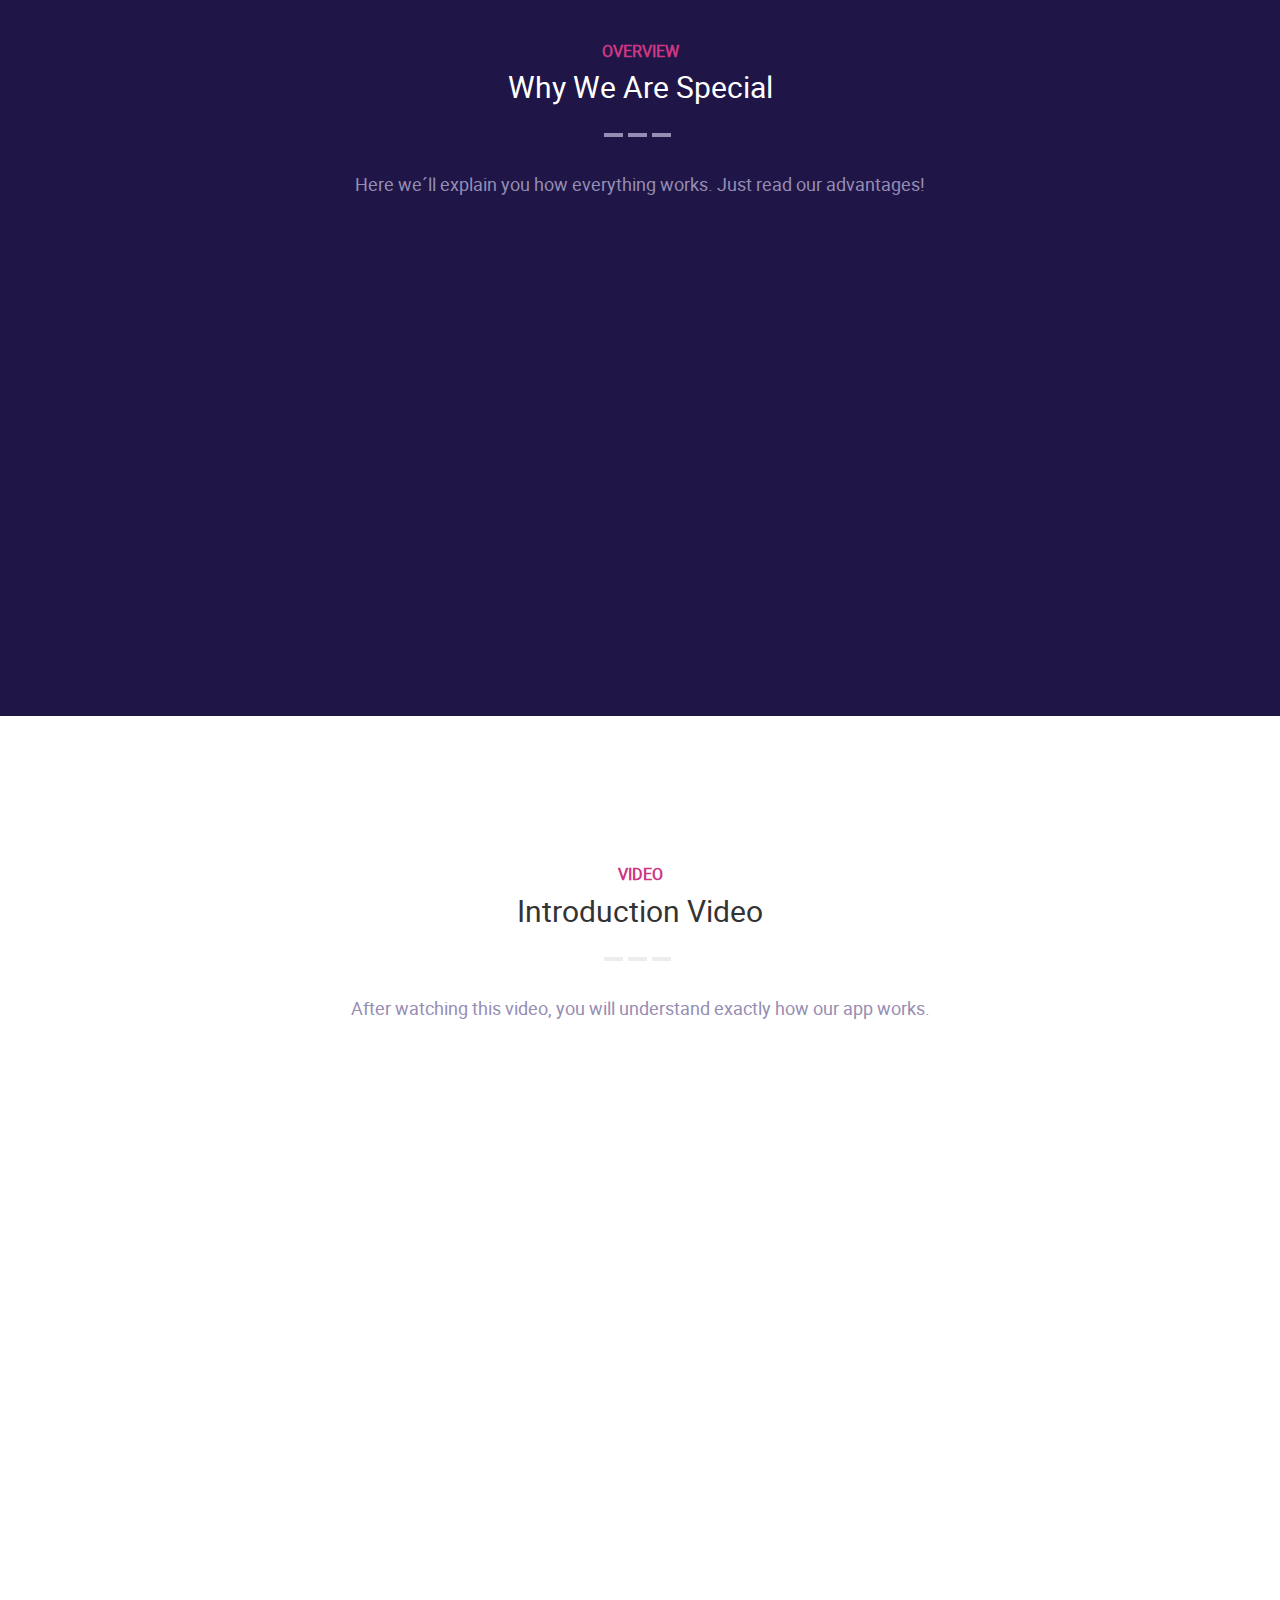
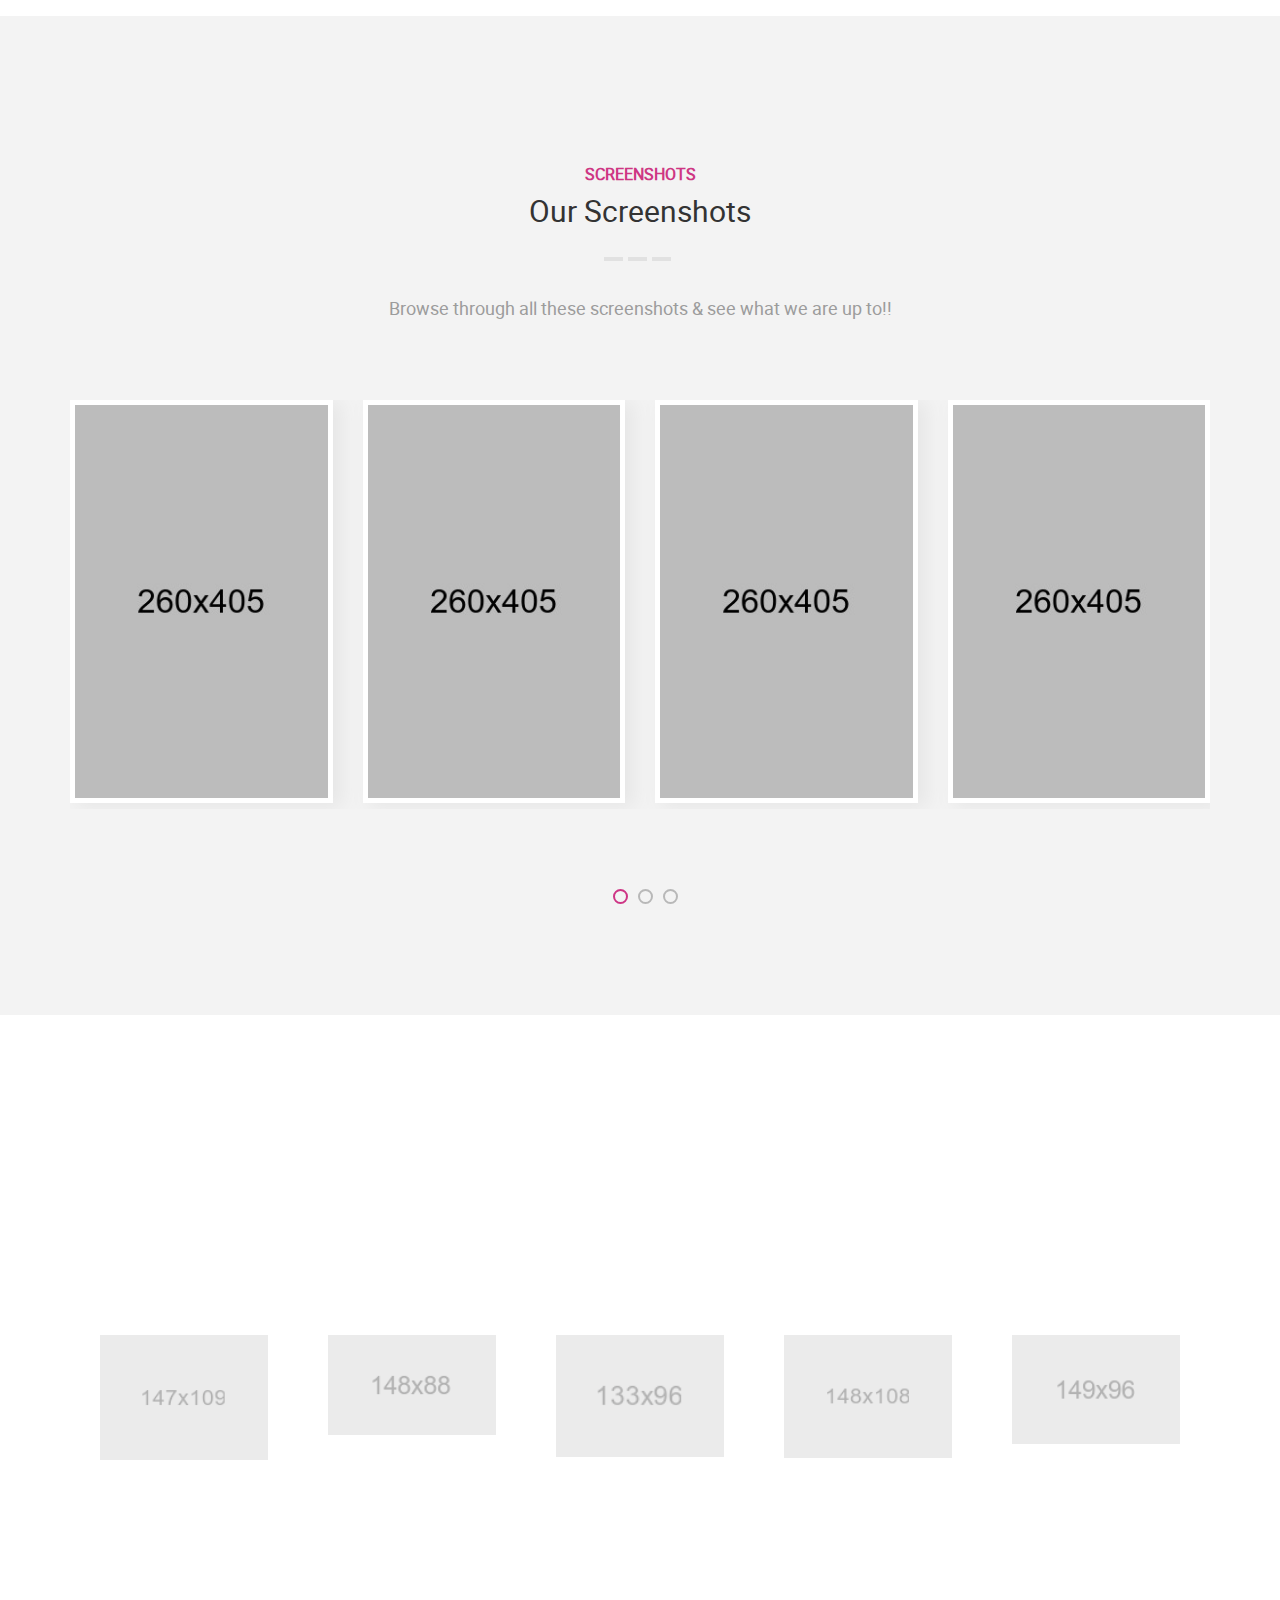
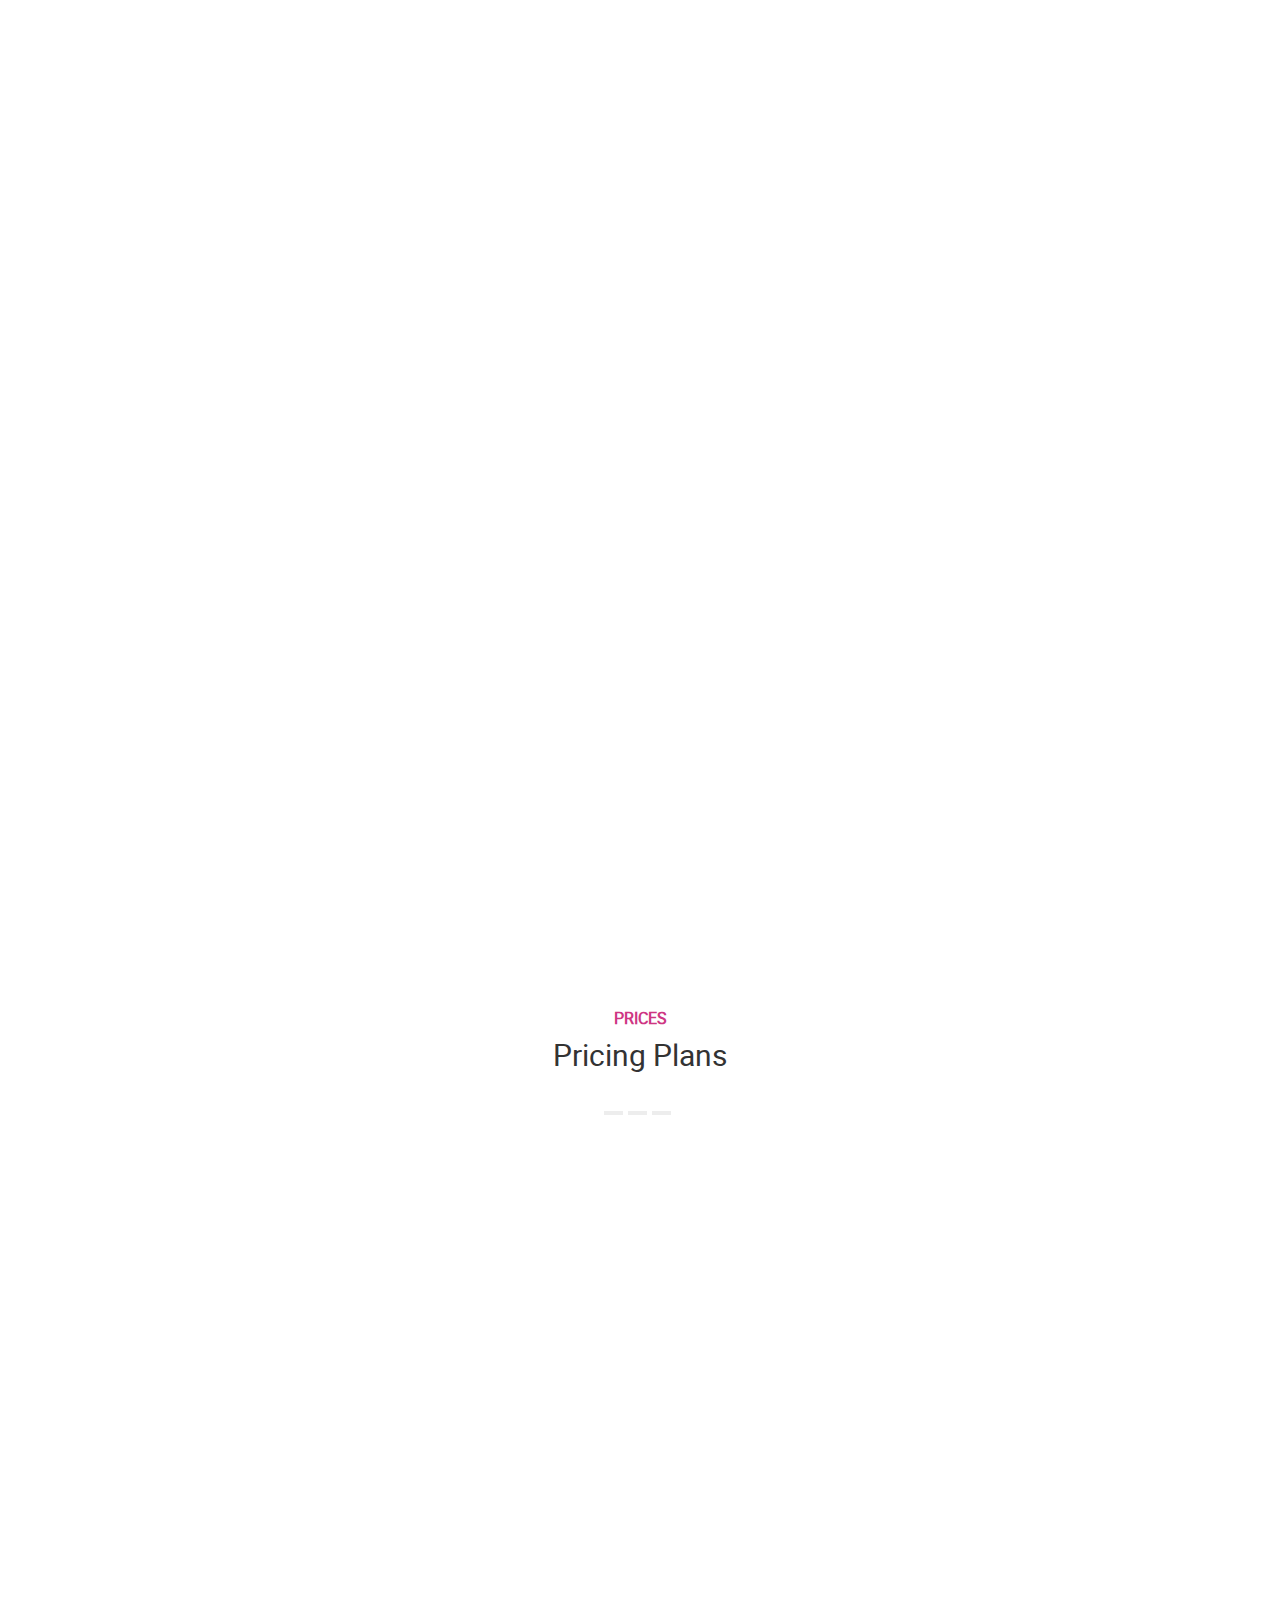
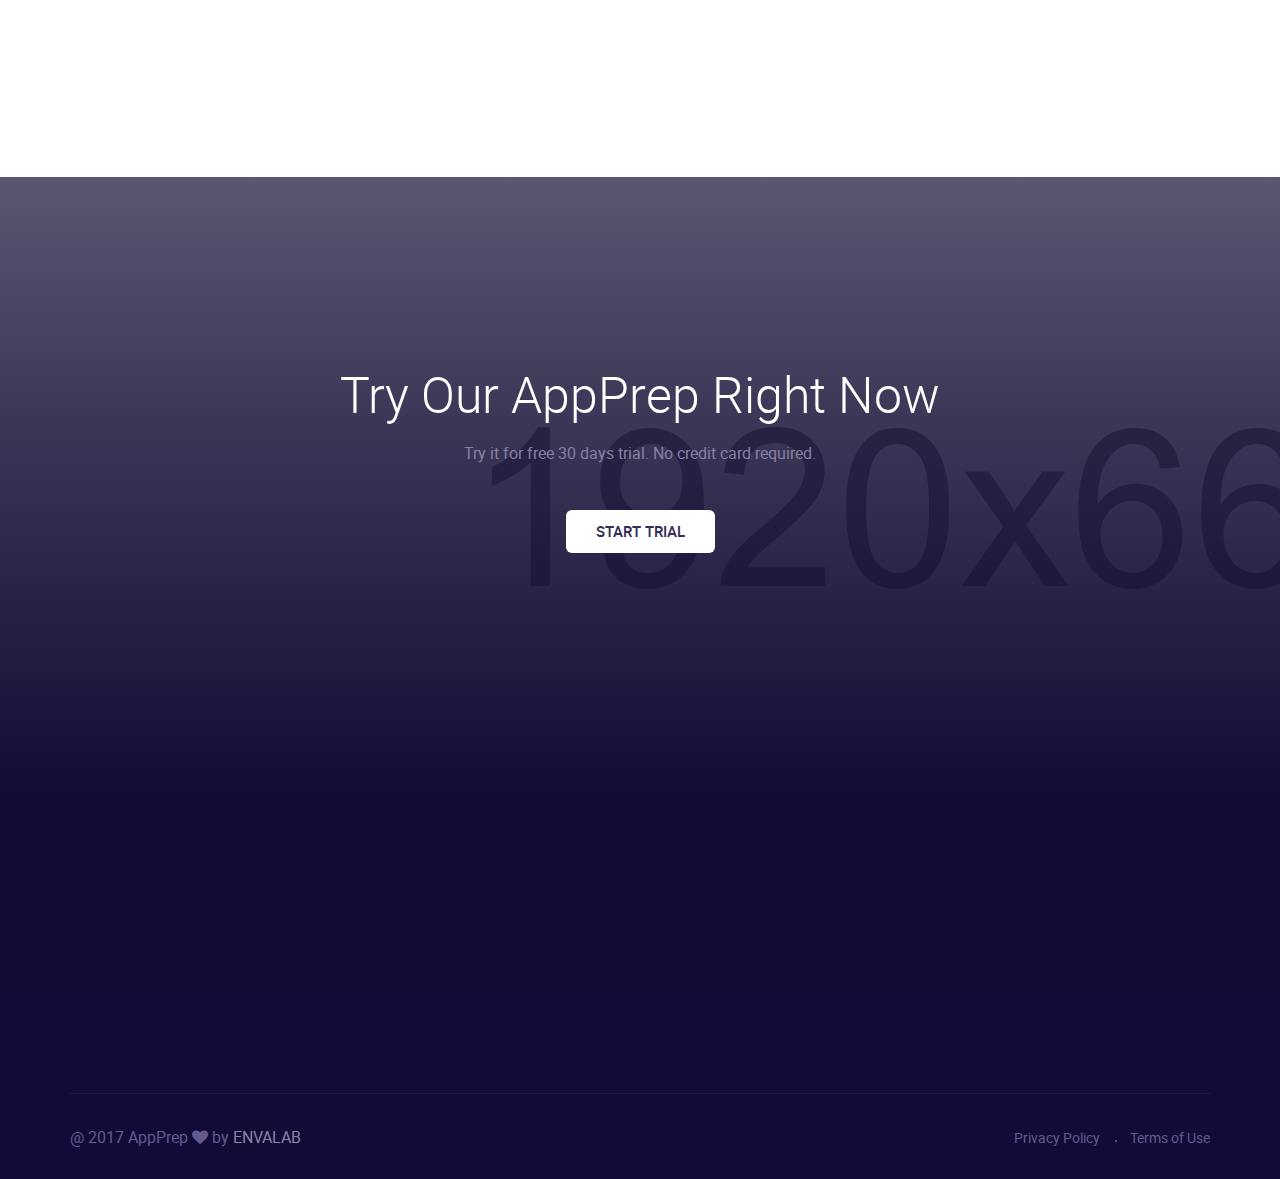
<file: index-with-background-image-slider.html>
<!DOCTYPE HTML>
<html lang="en-US">
	<head>
		<meta charset="UTF-8">
		<meta http-equiv="X-UA-Compatible" content="IE=edge">
		<meta name="viewport" content="width=device-width, initial-scale=1">
		<title>Image Slider - AppPrep1</title>
		<!-- favicon.ico -->
		<link rel="icon" href="images/favicon.ico" />
		<link rel="apple-touch-icon" href="images/favicon.ico">
		<!-- Font Awesome CSS -->
		<link rel="stylesheet" type="text/css" href="css/font-awesome.min.css" media="all" />
		<!-- Bootstrap CSS -->
		<link rel="stylesheet" type="text/css" href="css/bootstrap.min.css" media="all" />
		<!-- Lightbox CSS -->
		<link rel="stylesheet" href="css/lightbox.min.css"/>
		<!-- Owl carousel CSS -->
		<link rel="stylesheet" href="css/owl.carousel.min.css">
		<!-- Flaticon CSS -->
		<link rel="stylesheet" type="text/css" href="fonts/flaticon.css"> 
		<!-- Animate CSS -->
		<link rel="stylesheet" href="css/animate.min.css">
		<!-- Reset CSS -->
		<link rel="stylesheet" href="css/reset.css">
		<!-- Main style CSS -->
		<link rel="stylesheet" type="text/css" href="style.css" media="all" />
		<!-- Responsive CSS -->
		<link rel="stylesheet" type="text/css" href="css/responsive.css" media="all" />
		<!-- RTL CSS -->
		<!-- <link rel="stylesheet" type="text/css" href="rtl.css" media="all" /> -->
		<!--[if lt IE 9]>
		  <script src="https://oss.maxcdn.com/html5shiv/3.7.3/html5shiv.min.js"></script>
		  <script src="https://oss.maxcdn.com/respond/1.4.2/respond.min.js"></script>
		<![endif]-->

		<!-- <link rel="stylesheet" type="text/css" href="css/colors/default.css"> -->
		<!-- <link rel="stylesheet" type="text/css" href="css/colors/green.css"> -->
		<!-- <link rel="stylesheet" type="text/css" href="css/colors/denim.css"> -->
	</head>
	<body class="js" data-spy="scroll" data-target=".navbar" data-offset="50">
		<!-- Page loader -->
	    <div id="preloader"></div>
		<!-- Menu section start -->
		<header id="menu">
			<nav class="navbar navbar-fixed-top">
			  <div class="container">
				<!-- Brand and toggle get grouped for better mobile display -->
				<div class="navbar-header">
				  <button type="button" class="navbar-toggle collapsed" data-toggle="collapse" data-target="#bs-example-navbar-collapse-1" aria-expanded="false">
					<span class="sr-only">Toggle navigation</span>
					<span class="icon-bar"></span>
					<span class="icon-bar"></span>
					<span class="icon-bar"></span>
				  </button>
				  <a class="navbar-brand" href="index.html">
					<img class="nav-logo-left" src="images/nav-logo-left.png" alt=""/>
					<h3><span>App</span>Prep</h3>
				  </a>
				  <!--<a class="navbar-brand" href="index.html">
					<img src="images/logo.png" alt=""/>
				  </a>-->
				</div>
				<!-- Collect the nav links, forms, and other content for toggling -->
				<div class="collapse navbar-collapse" id="bs-example-navbar-collapse-1">
				  <ul class="nav navbar-nav navbar-right text-uppercase menu-top">
					<li><a href="#slide"><i class="fa fa-home" aria-hidden="true"></i></a></li>
					<li><a href="#about">About</a></li>
					<li><a href="#team">Team</a></li>
					<li><a href="#features">Features</a></li>
					<li><a href="#video">Video</a></li>
					<li><a href="#screenshot">Screenshots</a></li>
					<li><a href="#testimonial">Review</a></li>
					<li><a href="blog.html">Blog</a></li>
					<li><a href="#free-trial" id="free-btn"><i class="fa fa-pencil-square-o" aria-hidden="true"></i> Free Trial</a></li>
				  </ul>
				</div>
			  </div>
			</nav>
		</header><!-- Menu section end -->
		<!-- Slider section start -->
		<section class="slider slider-bg-fixed bg-image-slider" id="slide">
			<div class="home-bg home-bg-slide owl-carousel">
				<div class="home-bg-slide-items">
					<img src="images/slider-bg-1.jpg" alt="" />
					<div class="bg-slide-overlay"></div>
				</div>
				<div class="home-bg-slide-items">
					<img src="images/slider-bg-2.jpg" alt="" />
					<div class="bg-slide-overlay"></div>
				</div>
				<div class="home-bg-slide-items">
					<img src="images/slider-bg-3.jpg" alt="" />
					<div class="bg-slide-overlay"></div>
				</div>
				<div class="home-bg-slide-items">
					<img src="images/slider-bg-4.jpg" alt="" />
					<div class="bg-slide-overlay"></div>
				</div>
			</div>
			<div class="container">
				<div class="row">
					<div class="col-md-6 col-sm-6 text-right">
						<div class="slide-left wow zoomIn">
							<img src="images/slide-left.png" alt="" />
						</div>
					</div>
					<div class="col-md-6 col-sm-6">
						<div class="slide-right wow zoomIn">
							<h1><span>App</span>Prep is the greatest one of this year</h1>
							<p>With millions of apps in the Play Store, searching for the best Android apps.</p>
							<a class="bttn" href="#">
								<i class="flaticon-apple"></i>
								<h3 class="pull-right text-left"><span>Download on the</span><br /> <b>App</b>Store</h3>
							</a>
							<a class="bttn" href="#">
								<i class="flaticon-google-play"></i>
								<h3 class="pull-right text-left"><span>Get it on</span><br /> <b>Google </b>play</h3>
							</a>
							<a href="#about" class="page-scroll text-uppercase">
								start
								<i class="fa fa-long-arrow-down" aria-hidden="true"></i>
							</a>
						</div>
					</div>
				</div>
			</div>
		</section><!-- Slider section end -->
		<!-- About section start -->
		<section class="about text-center wow fadeIn" id="about">
			<div class="container">
				<div class="row">
					<div class="col-md-12">
						<div class="about-top">
							<h5 class="text-uppercase">about</h5>
							<h2>Our Great App</h2>
							<hr /><hr /><hr />
							<p>It's time to buy a new phone and you need to know where to place your cash. What are your criteria?</p>
						</div>
					</div>
				</div>
				<div class="row">
					<div class="col-md-4">
						<div class="about-text wow fadeIn" data-wow-delay=".1s">
							<i class="fa fa-support"></i>
							<h4>Support</h4>
							<p>Let’s face it, we live in a not-so-patient society. We know what we want.</p>
						</div>
					</div>
					<div class="col-md-4">
						<div class="about-text wow fadeIn" data-wow-delay=".4s">
							<i class="fa fa-binoculars"></i>
							<h4>Strategy</h4>
							<p>Mobile Apps take the “wait” out of mobile. Since most, if not all.</p>
						</div>
					</div>
					<div class="col-md-4">
						<div class="about-text wow fadeIn" data-wow-delay=".7s">
							<i class="fa fa-bar-chart"></i>
							<h4>Development</h4>
							<p>Plus, what little information needs to be updated can be done in the background.</p>
						</div>
					</div>
				</div>
			</div>
		</section><!-- About section end -->
		<!-- Professional section start -->
		<section class="about-slide" id="team">
			<div class="container-fluid">
				<div class="row">
					<div class="col-md-12">
						<div class="about-slider owl-carousel">
							<div class="about-slider-one">
								<img src="images/slide1.jpg" alt="" />
								<div class="about-slider-caption text-center">
									<h4>Gareth Jamesons</h4>
									<h5>Web Designer</h5>
									<div class="about-slider-icon text-center">
										<a href="#"><i class="fa fa-facebook" aria-hidden="true"></i></a>
										<a href="#"><i class="fa fa-twitter" aria-hidden="true"></i></a>
										<a href="#"><i class="fa fa-linkedin" aria-hidden="true"></i></a>
									</div>
								</div>
							</div>
							<div class="about-slider-one">
								<img src="images/slide2.jpg" alt="" />
								<div class="about-slider-caption text-center">
									<h4>Velma G. Balentine</h4>
									<h5>Web Developer</h5>
									<div class="about-slider-icon text-center">
										<a href="#"><i class="fa fa-linkedin" aria-hidden="true"></i></a>
										<a href="#"><i class="fa fa-google-plus" aria-hidden="true"></i></a>
										<a href="#"><i class="fa fa-reddit-alien" aria-hidden="true"></i></a>
									</div>
								</div>
							</div>
							<div class="about-slider-one">
								<img src="images/slide3.jpg" alt="" />
								<div class="about-slider-caption text-center">
									<h4>Marie A. Belles</h4>
									<h5>Illustrator</h5>
									<div class="about-slider-icon text-center">
										<a href="#"><i class="fa fa-linkedin" aria-hidden="true"></i></a>
										<a href="#"><i class="fa fa-facebook" aria-hidden="true"></i></a>
										<a href="#"><i class="fa fa-skype" aria-hidden="true"></i></a>
									</div>
								</div>
							</div>
							<div class="about-slider-one">
								<img src="images/slide4.jpg" alt="" />
								<div class="about-slider-caption text-center">
									<h4>Sonia B. Martinez</h4>
									<h5>Sales Manager</h5>
									<div class="about-slider-icon text-center">
										<a href="#"><i class="fa fa-google-plus" aria-hidden="true"></i></a>
										<a href="#"><i class="fa fa-skype" aria-hidden="true"></i></a>
										<a href="#"><i class="fa fa-reddit-alien" aria-hidden="true"></i></a>
									</div>
								</div>
							</div>
							<div class="about-slider-one">
								<img src="images/slide3.jpg" alt="" />
								<div class="about-slider-caption text-center">
									<h4>Stephen A. Connell</h4>
									<h5>Support</h5>
									<div class="about-slider-icon text-center">
										<a href="#"><i class="fa fa-reddit-alien" aria-hidden="true"></i></a>
										<a href="#"><i class="fa fa-twitter" aria-hidden="true"></i></a>
										<a href="#"><i class="fa fa-rss" aria-hidden="true"></i></a>
									</div>
								</div>
							</div>
						</div>
						<div class="about-slider-text">
							<p>Our Professionals</p>
						</div>
					</div>
				</div>
			</div>
		</section><!-- Professional section end -->
		<!-- Feature section start -->
		<section class="feature" id="features">
			<div class="container">
				<div class="row">
					<div class="col-md-12 text-center">
						<div class="feature-top">
							<h5 class="text-uppercase">Features</h5>
							<h2>What We Offer</h2>
							<hr /><hr /><hr />
							<p>The Exclusive App Discovery Platform. <br />We only allow a select number of apps to be added monthly.</p>
						</div>
					</div>
				</div>
				<div class="row">
					<div class="col-md-6">
						<div class="feature-bottom">
							<div class="feature-left wow pulse" data-wow-delay=".1s">
								<div class="feature-left-icon text-center">
									<a href="#"><i class="fa fa-backward" aria-hidden="true"></i></a>
								</div>
								<div class="feature-left-text">
									<h4>We Offer Backup</h4>
									<p>For the first time in a number of years, we have struggled to find serious faults in a Galaxy S phone.</p>
								</div>
							</div>
							<div class="feature-left wow pulse" data-wow-delay=".4s">
								<div class="feature-left-icon text-center">
									<a href="#"><i class="fa fa-heart" aria-hidden="true"></i></a>
								</div>
								<div class="feature-left-text">
									<h4>We Care About You</h4>
									<p>The highest smartphone average in the first half of 2016. For comparison's sake, the undoubtedly.</p>
								</div>
							</div>
							<div class="feature-left wow pulse" data-wow-delay=".7s">
								<div class="feature-left-icon text-center">
									<a href="#"><i class="fa fa-pencil" aria-hidden="true"></i></a>
								</div>
								<div class="feature-left-text">
									<h4>We Offer Consultations</h4>
									<p>The Honor 8 is a well-designed device. It delivers a bunch of premium features.</p>
								</div>
							</div>
						</div>
					</div>
					<div class="col-md-6">
						<div class="feature-bottom wow pulse">
							<div class="panel-group" id="accordion">
							<div class="panel panel-default">
							  <div class="panel-heading">
								<h4 class="panel-title">
								  <a data-toggle="collapse" data-parent="#accordion" href="#collapse1">How do I add an App to my account? </a>
								</h4>
							  </div>
							  <div id="collapse1" class="panel-collapse collapse in">
								<div class="panel-body">If you have any questions or issues using an Application, please direct your queries to the owner of the application you are using. Box does not provide support on using the specific applications.</div>
							  </div>
							</div>
							<div class="panel panel-default">
							  <div class="panel-heading">
								<h4 class="panel-title">
								  <a data-toggle="collapse" data-parent="#accordion" href="#collapse2">Will these applications affect my files?</a>
								</h4>
							  </div>
							  <div id="collapse2" class="panel-collapse collapse">
								<div class="panel-body">If you have any questions or issues using an Application, please direct your queries to the owner of the application you are using. Box does not provide support on using the specific applications.</div>
							  </div>
							</div>
							<div class="panel panel-default">
							  <div class="panel-heading">
								<h4 class="panel-title">
								  <a data-toggle="collapse" data-parent="#accordion" href="#collapse3">The application I'm trying to use isn't working. What do I do?</a>
								</h4>
							  </div>
							  <div id="collapse3" class="panel-collapse collapse">
								<div class="panel-body">If you have any questions or issues using an Application, please direct your queries to the owner of the application you are using. Box does not provide support on using the specific applications.</div>
							  </div>
							</div>
							<div class="panel panel-default">
							  <div class="panel-heading">
								<h4 class="panel-title">
								  <a data-toggle="collapse" data-parent="#accordion" href="#collapse4">What OneCloud Applications are available?</a>
								</h4>
							  </div>
							  <div id="collapse4" class="panel-collapse collapse">
								<div class="panel-body">If you have any questions or issues using an Application, please direct your queries to the owner of the application you are using. Box does not provide support on using the specific applications.</div>
							  </div>
							</div>
							<div class="panel panel-default">
							  <div class="panel-heading">
								<h4 class="panel-title">
								  <a data-toggle="collapse" data-parent="#accordion" href="#collapse5">Will you be offering support if there are problems?</a>
								</h4>
							  </div>
							  <div id="collapse5" class="panel-collapse collapse">
								<div class="panel-body">If you have any questions or issues using an Application, please direct your queries to the owner of the application you are using. Box does not provide support on using the specific applications.</div>
							  </div>
							</div>
						  </div> 
						</div>
					</div>
				</div>
			</div>
		</section><!-- Feature section end -->
		<!-- Special section start -->
		<section class="special">
			<div class="container-fluid">
				<div class="row">
					<div class="col-md-12 text-center">
						<div class="special-top">
							<h5 class="text-uppercase">overview</h5>
							<h2>Why We Are Special</h2>
							<hr /><hr /><hr />
							<p>Here we´ll explain you how everything works. Just read our advantages!</p>
						</div>
					</div>
				</div>
				<div class="row">
					<div class="col-md-6">
						<div class="special-bottom wow pulse">
							<h3>Grow your business with our AppPrep services and features</h3>
							<p><i class="fa fa-check-square-o" aria-hidden="true"></i> Works fast and it´s reliable</p>
							<p><i class="fa fa-check-square-o" aria-hidden="true"></i> The only app that makes things work easier</p>
							<p><i class="fa fa-check-square-o" aria-hidden="true"></i> Even kids can use it safetly</p>
							<button type="button" class="bttn text-uppercase">contact us</button>
						</div>
					</div>
					<div class="col-md-6">
						<div class="special-bottom-img wow pulse">
							<img src="images/overview1.png" alt="" />
						</div>
					</div>
				</div>
			</div>
		</section><!-- Special section end -->
		<!-- Video section start -->
		<section class="video" id="video">
			<div class="container">
				<div class="row">
					<div class="col-md-12 text-center">
						<div class="video-top">
							<h5 class="text-uppercase">video</h5>
							<h2>Introduction Video</h2>
							<hr /><hr /><hr />
							<p>After watching this video, you will understand exactly how our app works.</p>
						</div>
					</div>
				</div>
				<div class="row">
					<div class="col-md-6">
						<div class="video-bottom wow pulse">
							<iframe src="https://player.vimeo.com/video/204451040" height="350" allowfullscreen></iframe>
						</div>
					</div>
					<div class="col-md-6">
						<div class="video-bottom wow pulse">
						<div class="video-bottom-marg">
							<ul class="nav nav-tabs">
								<li class="active"><a data-toggle="tab" href="#menu1">Presentation</a></li>
								<li><a data-toggle="tab" href="#menu2">Features</a></li>
								<li><a data-toggle="tab" href="#menu3">Promos</a></li>
							</ul>
							<div class="tab-content">
								<div id="menu1" class="tab-pane fade in active">
								  <h4>We Have Constant Improvements</h4>
								  <p>We've had plenty of low-cost devices this year that have been really impressive performers and the Honor 8 is no exception. </p>
								  <div class="video-tab-bottom">
									<p><i class="fa fa-check-square-o" aria-hidden="true"></i>Despite being in the sub-$400 price range</p> <br />
									<p><i class="fa fa-check-square-o" aria-hidden="true"></i>It delivers a bunch of premium features</p>
								  </div>
								</div>
								<div id="menu2" class="tab-pane fade">
								  <h4>This is second Constant</h4>
								  <p>We've had plenty of low-cost devices this year that have been really impressive performers and the Honor 8 is no exception. </p>
								  <div class="video-tab-bottom">
									<p><i class="fa fa-check-square-o" aria-hidden="true"></i>Despite being in the sub-$400 price range</p> <br />
									<p><i class="fa fa-check-square-o" aria-hidden="true"></i>It delivers a bunch of premium features</p>
								  </div>
								</div>
								<div id="menu3" class="tab-pane fade">
								  <h4>This is third Constant</h4>
								  <p>We've had plenty of low-cost devices this year that have been really impressive performers and the Honor 8 is no exception. </p>
								  <div class="video-tab-bottom">
									<p><i class="fa fa-check-square-o" aria-hidden="true"></i>Despite being in the sub-$400 price range</p> <br />
									<p><i class="fa fa-check-square-o" aria-hidden="true"></i>It delivers a bunch of premium features</p>
								  </div>
								</div>
							</div>
						</div>
						</div>
					</div>
				</div>
			</div>
		</section><!-- Video section end -->
		<!-- Screen section start -->
		<section class="screen" id="screenshot">
			<div class="container">
				<div class="row">
					<div class="col-md-12 text-center">
						<div class="screen-top">
							<h5 class="text-uppercase">screenshots</h5>
							<h2>Our Screenshots</h2>
							<hr /><hr /><hr />
							<p>Browse through all these screenshots & see what we are up to!!</p>
						</div>
					</div>
				</div>
				<div class="row">
					<div class="col-md-12 text-center">
						<div class="screen-bottom owl-carousel">
							<div class="screen-bottom-slide">
								<a class="example-image-link" href="images/screen1.jpg" data-lightbox="example-set" data-title="">
									<img src="images/screen1.jpg" alt="" />
									<div class="screen-bottom-slide-overlay">
										<i class="fa fa-search" aria-hidden="true"></i>
									</div>
								</a>
							</div>
							<div class="screen-bottom-slide">
								<a class="example-image-link" href="images/screen2.jpg" data-lightbox="example-set" data-title="">
									<img src="images/screen2.jpg" alt="" />
									<div class="screen-bottom-slide-overlay">
										<i class="fa fa-search" aria-hidden="true"></i>
									</div>
								</a>
							</div>
							<div class="screen-bottom-slide">
								<a class="example-image-link" href="images/screen3.jpg" data-lightbox="example-set" data-title="">
									<img src="images/screen3.jpg" alt="" />
									<div class="screen-bottom-slide-overlay">
										<i class="fa fa-search" aria-hidden="true"></i>
									</div>
								</a>
							</div>
							<div class="screen-bottom-slide">
								<a class="example-image-link" href="images/screen4.jpg" data-lightbox="example-set" data-title="">
									<img src="images/screen4.jpg" alt="" />
									<div class="screen-bottom-slide-overlay">
										<i class="fa fa-search" aria-hidden="true"></i>
									</div>
								</a>
							</div>
							<div class="screen-bottom-slide">
								<a class="example-image-link" href="images/screen1.jpg" data-lightbox="example-set" data-title="">
									<img src="images/screen1.jpg" alt="" />
									<div class="screen-bottom-slide-overlay">
										<i class="fa fa-search" aria-hidden="true"></i>
									</div>
								</a>
							</div>
							<div class="screen-bottom-slide">
								<a class="example-image-link" href="images/screen2.jpg" data-lightbox="example-set" data-title="">
									<img src="images/screen2.jpg" alt="" />
									<div class="screen-bottom-slide-overlay">
										<i class="fa fa-search" aria-hidden="true"></i>
									</div>
								</a>
							</div>
							<div class="screen-bottom-slide">
								<a class="example-image-link" href="images/screen3.jpg" data-lightbox="example-set" data-title="">
									<img src="images/screen3.jpg" alt="" />
									<div class="screen-bottom-slide-overlay">
										<i class="fa fa-search" aria-hidden="true"></i>
									</div>
								</a>
							</div>
							<div class="screen-bottom-slide">
								<a class="example-image-link" href="images/screen4.jpg" data-lightbox="example-set" data-title="">
									<img src="images/screen4.jpg" alt="" />
									<div class="screen-bottom-slide-overlay">
										<i class="fa fa-search" aria-hidden="true"></i>
									</div>
								</a>
							</div>
							<div class="screen-bottom-slide">
								<a class="example-image-link" href="images/screen1.jpg" data-lightbox="example-set" data-title="">
									<img src="images/screen1.jpg" alt="" />
									<div class="screen-bottom-slide-overlay">
										<i class="fa fa-search" aria-hidden="true"></i>
									</div>
								</a>
							</div>
							<div class="screen-bottom-slide">
								<a class="example-image-link" href="images/screen2.jpg" data-lightbox="example-set" data-title="">
									<img src="images/screen2.jpg" alt="" />
									<div class="screen-bottom-slide-overlay">
										<i class="fa fa-search" aria-hidden="true"></i>
									</div>
								</a>
							</div>
							<div class="screen-bottom-slide">
								<a class="example-image-link" href="images/screen3.jpg" data-lightbox="example-set" data-title="">
									<img src="images/screen3.jpg" alt="" />
									<div class="screen-bottom-slide-overlay">
										<i class="fa fa-search" aria-hidden="true"></i>
									</div>
								</a>
							</div>
							<div class="screen-bottom-slide">
								<a class="example-image-link" href="images/screen4.jpg" data-lightbox="example-set" data-title="">
									<img src="images/screen4.jpg" alt="" />
									<div class="screen-bottom-slide-overlay">
										<i class="fa fa-search" aria-hidden="true"></i>
									</div>
								</a>
							</div>
						</div>
					</div>
				</div>
			</div>
		</section><!-- Screen section end -->
		<!-- Client section start -->
		<section class="client">
			<div class="container">
				<div class="row">
					<div class="col-md-12 text-center">
						<div class="client-top wow fadeIn" data-wow-delay=".2s">
							<h5 class="text-uppercase">Clients</h5>
							<h2>Proud To Work With</h2>
							<hr /><hr /><hr />
						</div>
					</div>
				</div>
				<div class="row">
					<div class="col-md-12 text-center">
						<div class="owl-carousel client-bottom">
							<div class="client-bottom-img">
								<a href="#"><img src="images/client1.png" alt="" /></a>
							</div>
							<div class="client-bottom-img">
								<a href="#"><img src="images/client2.png" alt="" /></a>
							</div>
							<div class="client-bottom-img">
								<a href="#"><img src="images/client3.png" alt="" /></a>
							</div>
							<div class="client-bottom-img">
								<a href="#"><img src="images/client4.png" alt="" /></a>
							</div>
							<div class="client-bottom-img">
								<a href="#"><img src="images/client5.png" alt="" /></a>
							</div>
						</div>
					</div>
				</div>
			</div>
		</section><!-- Client section end -->
		<!-- Testimonial section start -->
		<section class="testimonial wow fadeIn" id="testimonial">
			<div class="container-fluid">
				<div class="row">
					<div class="col-md-6">
						<div class="testimonial-left">
							<div class="carousel slide" data-ride="carousel" id="quote-carousel">
								<!-- Bottom Carousel Indicators -->
								<ol class="carousel-indicators testimonial-top">
									<li data-target="#quote-carousel" data-slide-to="0" class="active"><img class="testimonial-img-one img-responsive " src="images/comment1.png" alt="">
									</li>
									<li data-target="#quote-carousel" data-slide-to="1"><img class="testimonial-img-two img-responsive " src="images/comment2.png" alt="">
									</li>
									<li data-target="#quote-carousel" data-slide-to="2"><img class="testimonial-img-three img-responsive " src="images/comment3.png" alt="">
									</li>
								</ol>
								<!-- Carousel Slides / Quotes -->
								<div class="carousel-inner">
									<div class="item active">
										<div class="row">
											<div class="col-md-12">
												<div class="testimonial-content">
													<div class="testimonial-content-icon">
														<i class="fa fa-quote-left" aria-hidden="true"></i>
													</div>
													<div class="testimonial-content-text">
														<h2>The best app ever - and it’s a big promise.</h2>
														<p>I am so glad I found this great app! It’s everything you ever wanted because it’s so fast and works awesome! I totally like the privacy feature. It’s the best app for me.</p>
														<span>- Jessica Wathson, iLearn Company</span>
														<i class="fa fa-star" aria-hidden="true"></i>
														<i class="fa fa-star" aria-hidden="true"></i>
														<i class="fa fa-star" aria-hidden="true"></i>
														<i class="fa fa-star" aria-hidden="true"></i>
														<i class="fa fa-star" aria-hidden="true"></i>
													</div>
												</div>
											</div>
										</div>
									</div>
									<div class="item">
										<div class="row">
											<div class="col-md-12">
												<div class="testimonial-content">
													<div class="testimonial-content-icon">
														<i class="fa fa-quote-left" aria-hidden="true"></i>
													</div>
													<div class="testimonial-content-text">
														<h2>The best app ever - and it’s a big promise.</h2>
														<p>I am so glad I found this great app! It’s everything you ever wanted because it’s so fast and works awesome! I totally like the privacy feature. It’s the best app for me.</p>
														<span>- Jessica Wathson, iLearn Company</span>
														<i class="fa fa-star" aria-hidden="true"></i>
														<i class="fa fa-star" aria-hidden="true"></i>
														<i class="fa fa-star" aria-hidden="true"></i>
														<i class="fa fa-star" aria-hidden="true"></i>
														<i class="fa fa-star" aria-hidden="true"></i>
													</div>
												</div>
											</div>
										</div>
									</div>
									<div class="item">
										<div class="row">
											<div class="col-md-12">
												<div class="testimonial-content">
													<div class="testimonial-content-icon">
														<i class="fa fa-quote-left" aria-hidden="true"></i>
													</div>
													<div class="testimonial-content-text">
														<h2>The best app ever - and it’s a big promise.</h2>
														<p>I am so glad I found this great app! It’s everything you ever wanted because it’s so fast and works awesome! I totally like the privacy feature. It’s the best app for me.</p>
														<span>- Jessica Wathson, iLearn Company</span>
														<i class="fa fa-star" aria-hidden="true"></i>
														<i class="fa fa-star" aria-hidden="true"></i>
														<i class="fa fa-star" aria-hidden="true"></i>
														<i class="fa fa-star" aria-hidden="true"></i>
														<i class="fa fa-star" aria-hidden="true"></i>
													</div>
												</div>
											</div>
										</div>
									</div>
								</div>
								<ol class="carousel-indica">
									<li data-target="#quote-carousel" data-slide-to="0"></li>
									<li data-target="#quote-carousel" data-slide-to="1" class=""></li>
									<li data-target="#quote-carousel" data-slide-to="2"></li>
								</ol>
							</div>
						</div>
					</div>
					<div class="col-md-6">
						<div class="testimonial-right-marg">
							<div class="testimonial-right wow zoomInRight">
								<img src="images/comment-right.png" alt="" />
							</div>
						</div>
					</div>
				</div>
			</div>
		</section><!-- Testimonial section end -->
		<!-- Prices section start -->
		<section class="prices">
			<div class="container">
				<div class="row">
					<div class="col-md-12 text-center">
						<div class="prices-top">
							<h5 class="text-uppercase">Prices</h5>
							<h2>Pricing Plans</h2>
							<hr /><hr /><hr />
						</div>
					</div>
				</div>
				<div class="row">
					<div class="col-md-4 text-center">
						<div class="prices-bottom wow fadeIn" data-wow-delay=".2s">
							<div class="prices-bottom-head">
								<h3 class="text-uppercase">Medium Business</h3>
								<sup>$</sup><h1>19.99</h1>
								<p>per month</p>
							</div>
							<div class="prices-bottom-para">
								<p>Manage 200 Tasks</p>
								<p>Sync Deadly Super Notes</p>
								<p>Seat 125 Deadlines</p>
							</div>
							<div class="prices-bottom-btn">
								<a href="#" class="bttn prices-bttn text-uppercase">Pick This Plan</a>
							</div>
						</div>
					</div>
					<div class="col-md-4 text-center">
						<div class="prices-bottom wow fadeIn" data-wow-delay=".4s">
							<div class="prices-bottom-head">
								<h4 class="text-uppercase">Small Business</h4>
								<button class="text-uppercase">Most Popular</button>
								<sup>$</sup><h1>9.99</h1>
								<p>per month</p>
							</div>
							<div class="prices-bottom-para">
								<p>Manage 200 Tasks</p>
								<p>Sync Deadly Super Notes</p>
								<p>Seat 125 Deadlines</p>
							</div>
							<div class="prices-bottom-btn">
								<a href="#" class="bttn prices-bttn text-uppercase">Pick This Plan</a>
							</div>
						</div>
					</div>
					<div class="col-md-4 text-center">
						<div class="prices-bottom wow fadeIn" data-wow-delay=".6s">
							<div class="prices-bottom-head">
								<h3 class="text-uppercase">Big Business</h3>
								<sup>$</sup><h1>25.99</h1>
								<p>per month</p>
							</div>
							<div class="prices-bottom-para">
								<p>Manage 200 Tasks</p>
								<p>Sync Deadly Super Notes</p>
								<p>Seat 125 Deadlines</p>
							</div>
							<div class="prices-bottom-btn">
								<a href="#" class="bttn prices-bttn text-uppercase">Pick This Plan</a>
							</div>
						</div>
					</div>
				</div>
			</div>
		</section><!-- Prices section end -->
		<!--- Footer top section start -->
		<section class="footer-top" id="free-trial">
			<div class="footer-top-overlay">
				<div class="container">
					<div class="row">
						<div class="col-md-12 text-center">
							<div class="footer-top-trial">
								<h1>Try Our AppPrep Right Now</h1>
								<p>Try it for free 30 days trial. No credit card required.</p>
								<a href="#" class="text-uppercase">Start Trial</a>
							</div>
						</div>
					</div>
					<div class="row">
						<div class="col-md-3 col-sm-6">
							<div class="footer-middle wow fadeIn" data-wow-delay=".2s">
								<img src="images/logo.png" alt="" />
								<p>We are a team of developers who created AppPrep and thought this will become the greatest app ever.</p>
								<div class="footer-middle-icon">
									<a href="#"><i class="fa fa-facebook" aria-hidden="true"></i></a>
									<a href="#"><i class="fa fa-twitter" aria-hidden="true"></i></a>
									<a href="#"><i class="fa fa-linkedin" aria-hidden="true"></i></a>
								</div>
							</div>
						</div>
						<div class="col-md-3 col-sm-6">
							<div class="footer-middle wow fadeIn" data-wow-delay=".4s">
								<h4>Contact Details</h4>
								<p>Get in touch with us and we will get back within 48h.</p>
								<div class="footer-middle-details">
									<p><i class="fa fa-phone" aria-hidden="true"></i>(012) 345 - 6789</p>
									<p><i class="fa fa-envelope" aria-hidden="true"></i>info@app-prep.com</p>
								</div>
							</div>
						</div>
						<div class="col-md-6 col-sm-12">
							<div class="footer-middle wow fadeIn" data-wow-delay=".6s">
								<h4>Get In Touch</h4>
	                            <!-- IF MAIL SENT SUCCESSFULLY -->
	                            <div class="success">
	                                Your message has been sent successfully.
	                            </div>
	                            <!-- IF MAIL SENDING UNSUCCESSFULL -->
	                            <div class="error">
	                                E-mail must be valid and message must be longer than 1 character.
	                            </div>
								<form class="form-inline" id="contact-form">
									<div class="col-md-4">
										<div class="form-group">
											<label class="sr-only" for="name">Name</label>
											<input type="text" class="form-control" id="name" name="name" placeholder="Name" required="required">
										  </div>
									</div>
									<div class="col-md-4">
										<div class="form-group">
											<label class="sr-only" for="phone_number">Phone</label>
											<input type="text" class="form-control" id="phone_number" name="phone_number" placeholder="Phone">
										  </div>
									</div>
									<div class="col-md-4">
										<div class="form-group">
											<label class="sr-only" for="email_address">Email</label>
											<input type="email" class="form-control" id="email_address" name="email_address" placeholder="Email" required="required">
										  </div>
									</div>
									<div class="col-md-12">
										<div class="form-group full-width">
											<label class="sr-only" for="subject">Subject</label>
											<input type="text" class="form-control" id="subject" name="subject" placeholder="Subject">
										  </div>
									</div>
									<div class="col-md-12">
										<div class="form-group-textarea">
											<textarea class="form-control" id="message" name="message" rows="4" placeholder="Message"></textarea>
											<button type="submit" name="submit" id="submit"><i class="fa fa-arrow-right" aria-hidden="true"></i></button>
										</div>
									</div>
								</form>
							</div>
						</div>
					</div>
				</div>
			</div>
		</section><!-- Footer top section end -->
		<!-- Main footer section start -->
		<footer class="footer">
			<div class="container">
				<div class="row">
					<div class="col-md-12">
						<div class="footer-content">
							<p class="pull-left">@ 2017 AppPrep <i class="fa fa-heart" aria-hidden="true"></i> by <a href="https://themeforest.net/user/envalab/portfolio?ref=envalab">ENVALAB</a></p>
							<ul class="pull-right">
								<li><a href="#">Privacy Policy</a></li>
								<li><a href="#">Terms of Use</a></li>
							</ul>
						</div>
					</div>
				</div>
			</div>
		</footer><!-- Main footer section end -->
		<!-- scrollToTop-->
		<div>
			<a href="#" class="scrollToTop text-center" >
				<i class="scroll-i fa fa-angle-up" aria-hidden="true"></i>
			</a>
		</div><!-- scrollToTop end -->
		<!-- jquery main JS -->
		<script type="text/javascript" src="js/jquery.min.js"></script>
		<!-- Bootstrap JS -->
		<script type="text/javascript" src="js/bootstrap.min.js"></script>
		<!-- owl carousel JS -->
		<script type="text/javascript" src="js/owl.carousel.min.js"></script>
		<!-- lightbox JS -->
		<script type="text/javascript" src="js/lightbox.min.js"></script>
		<!-- WOW JS -->
		<script type="text/javascript" src="js/wow-1.3.0.min.js"></script>
		<!-- main JS -->
		<script type="text/javascript" src="js/main.js"></script>
	</body>
</html>
</file>
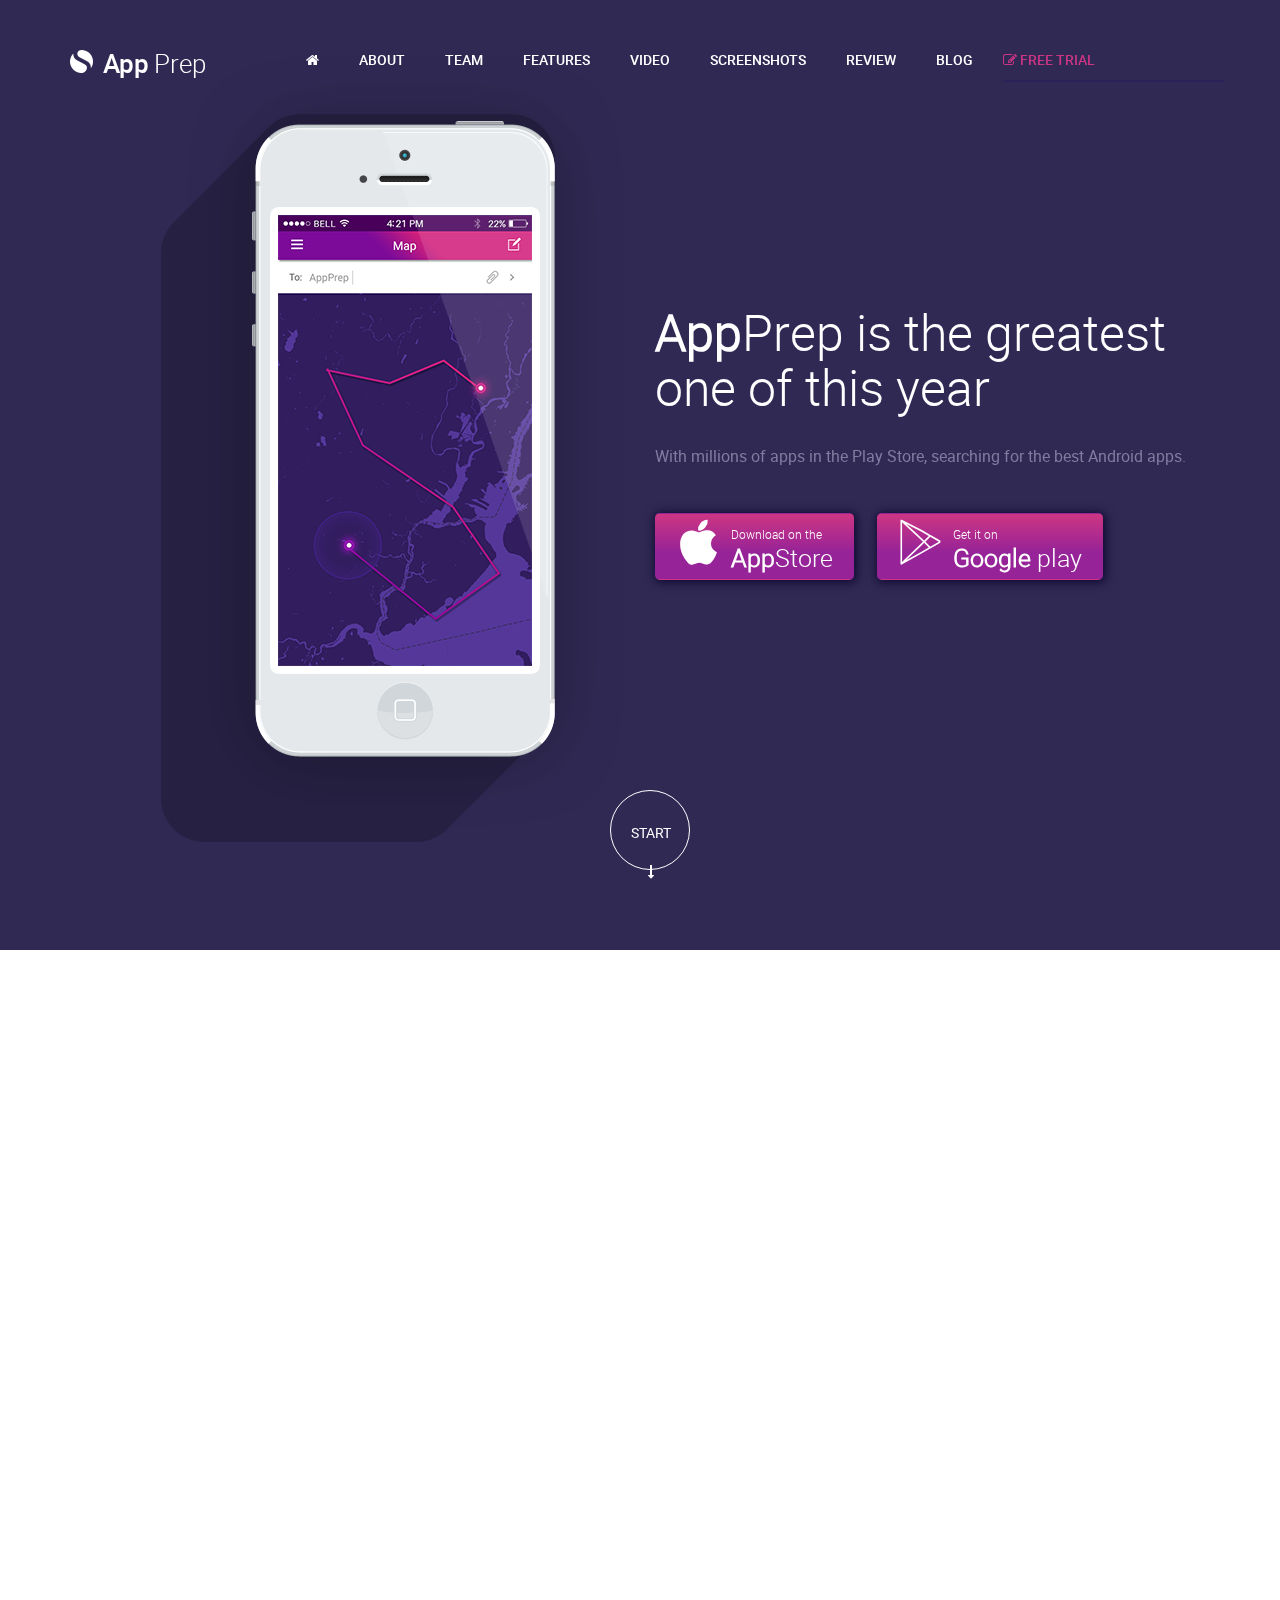
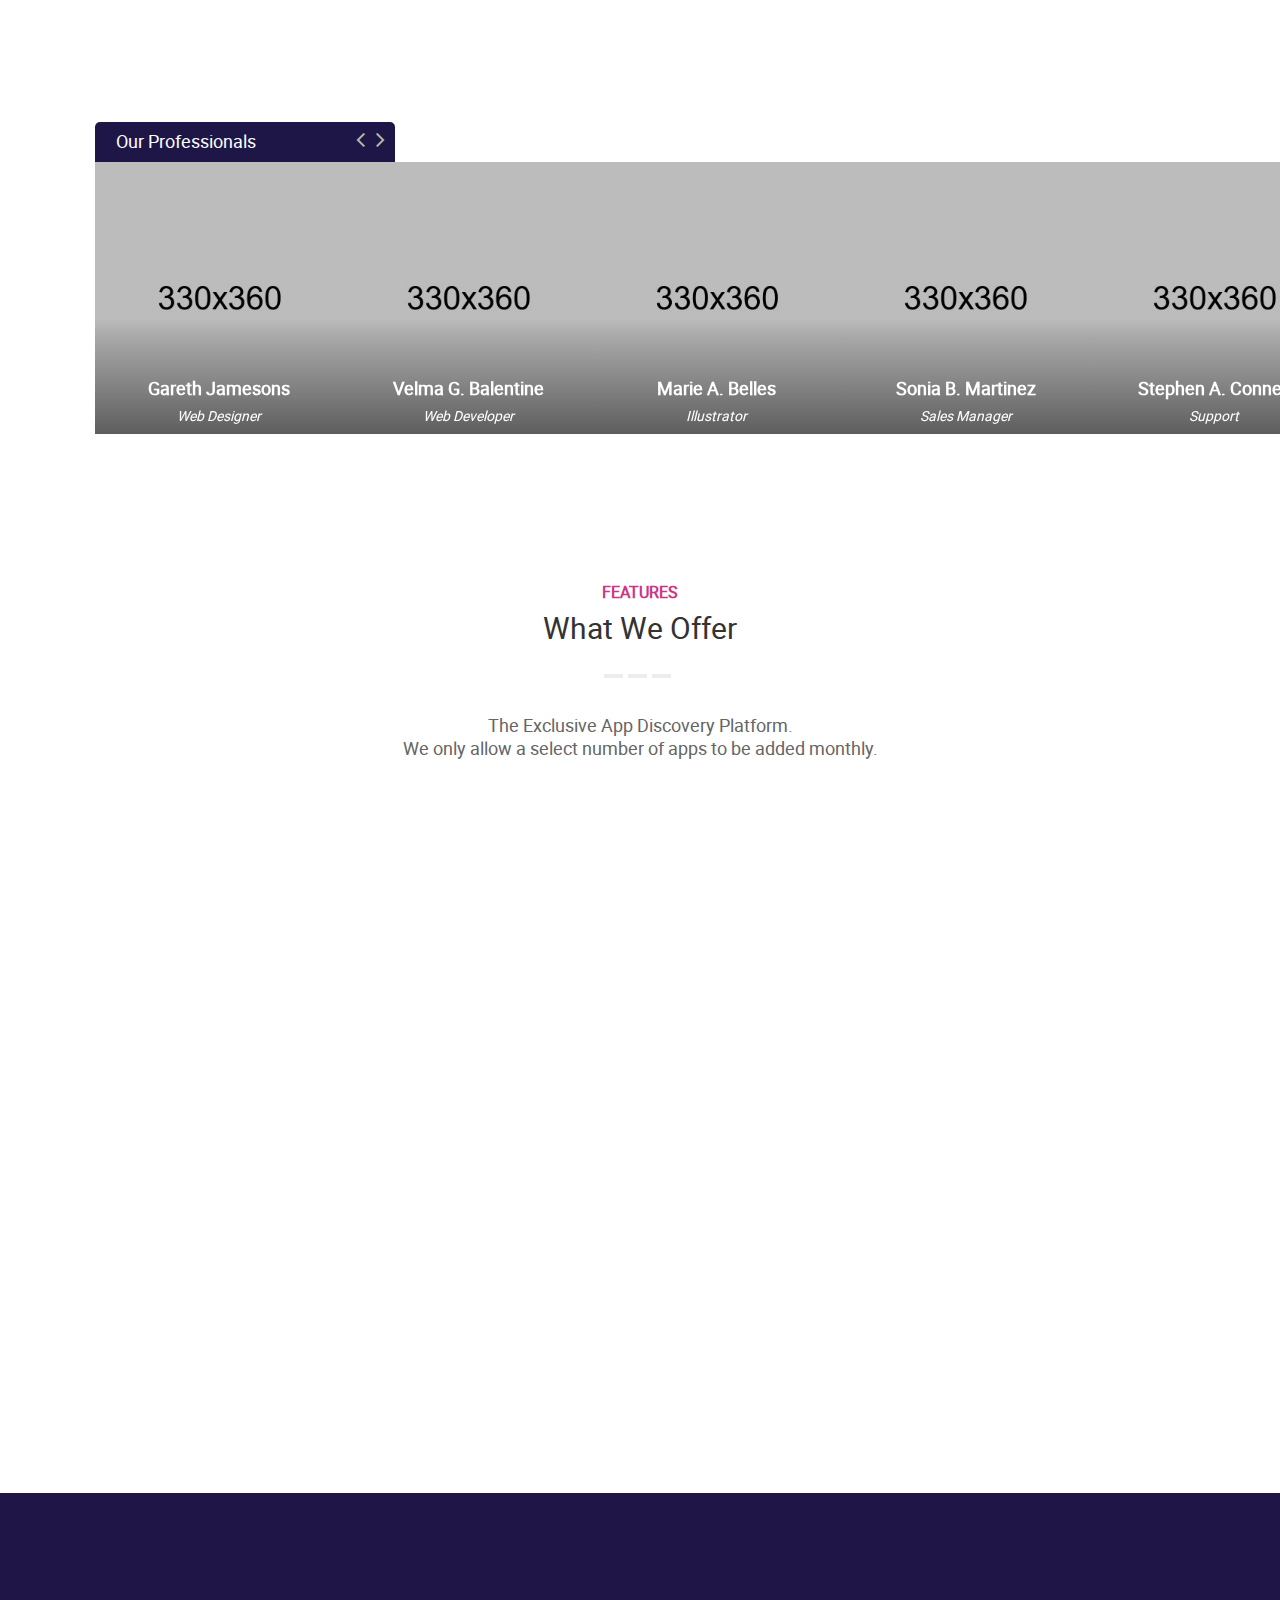
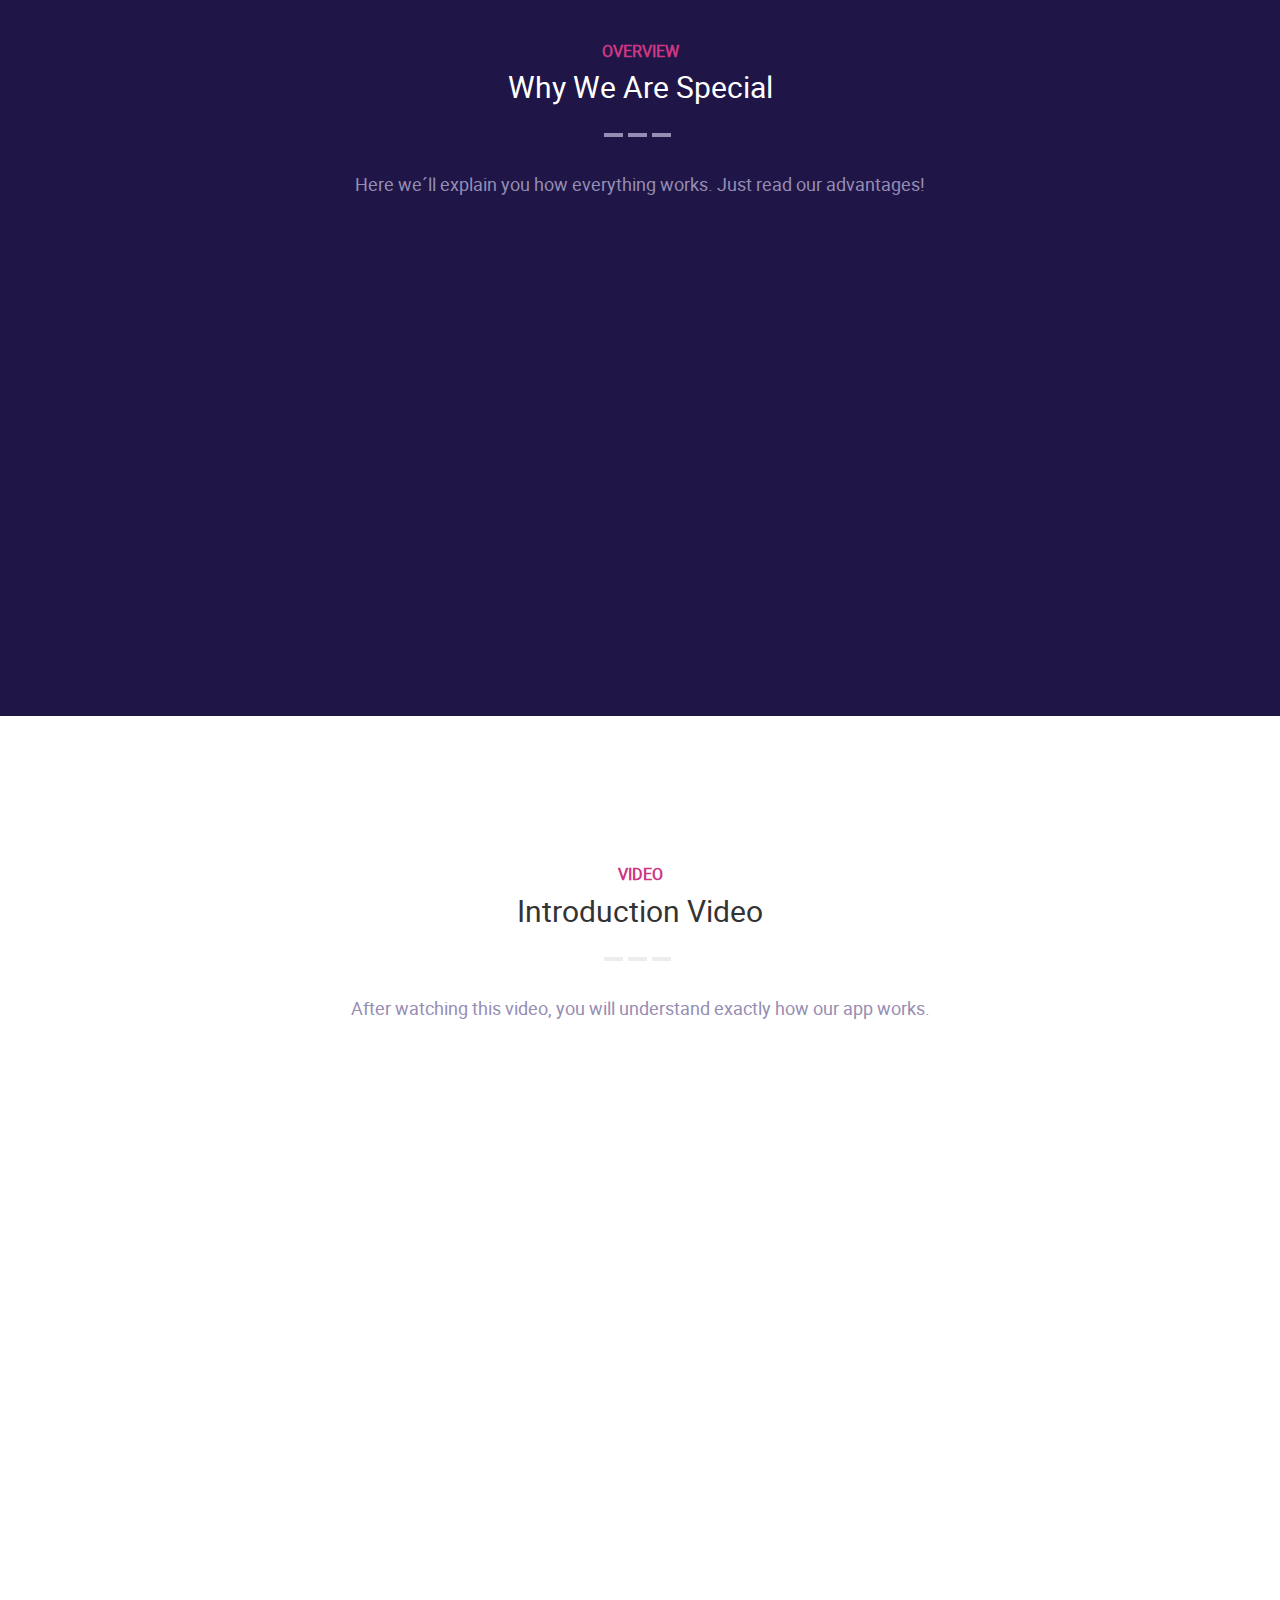
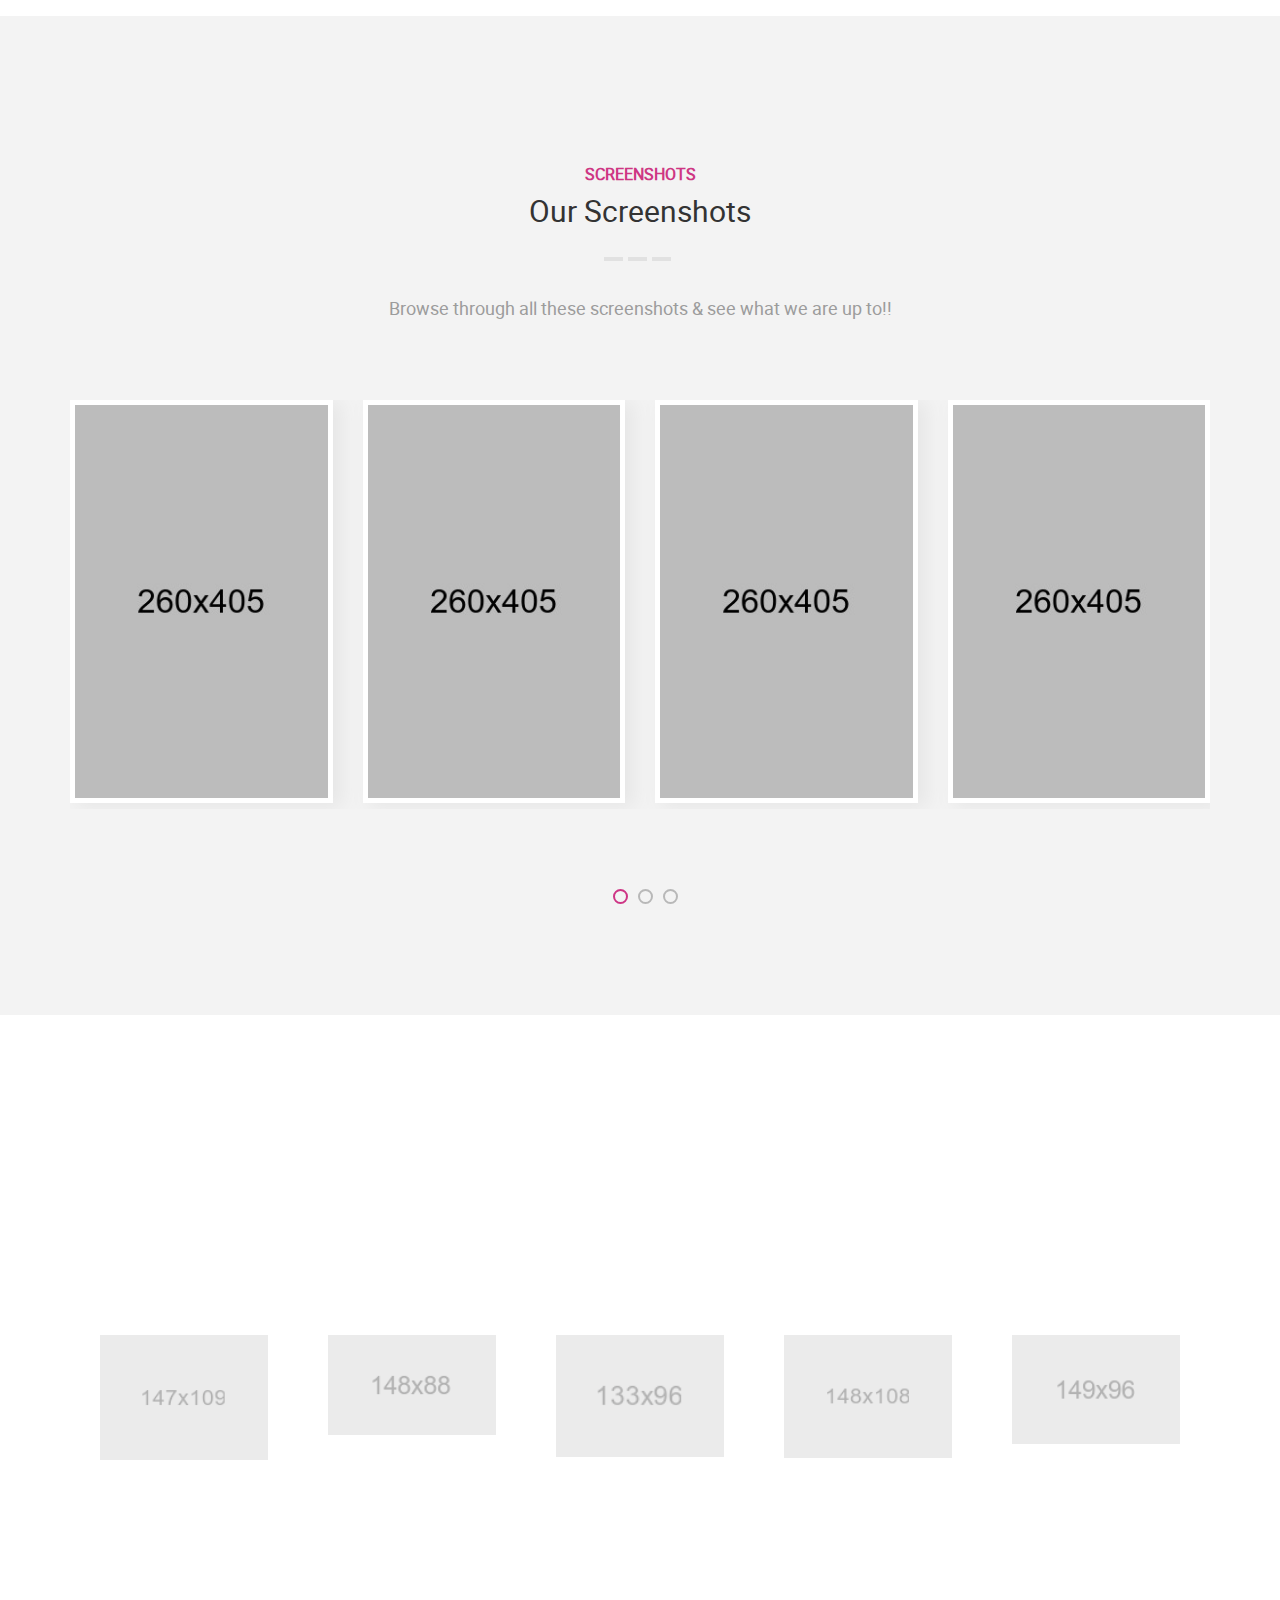
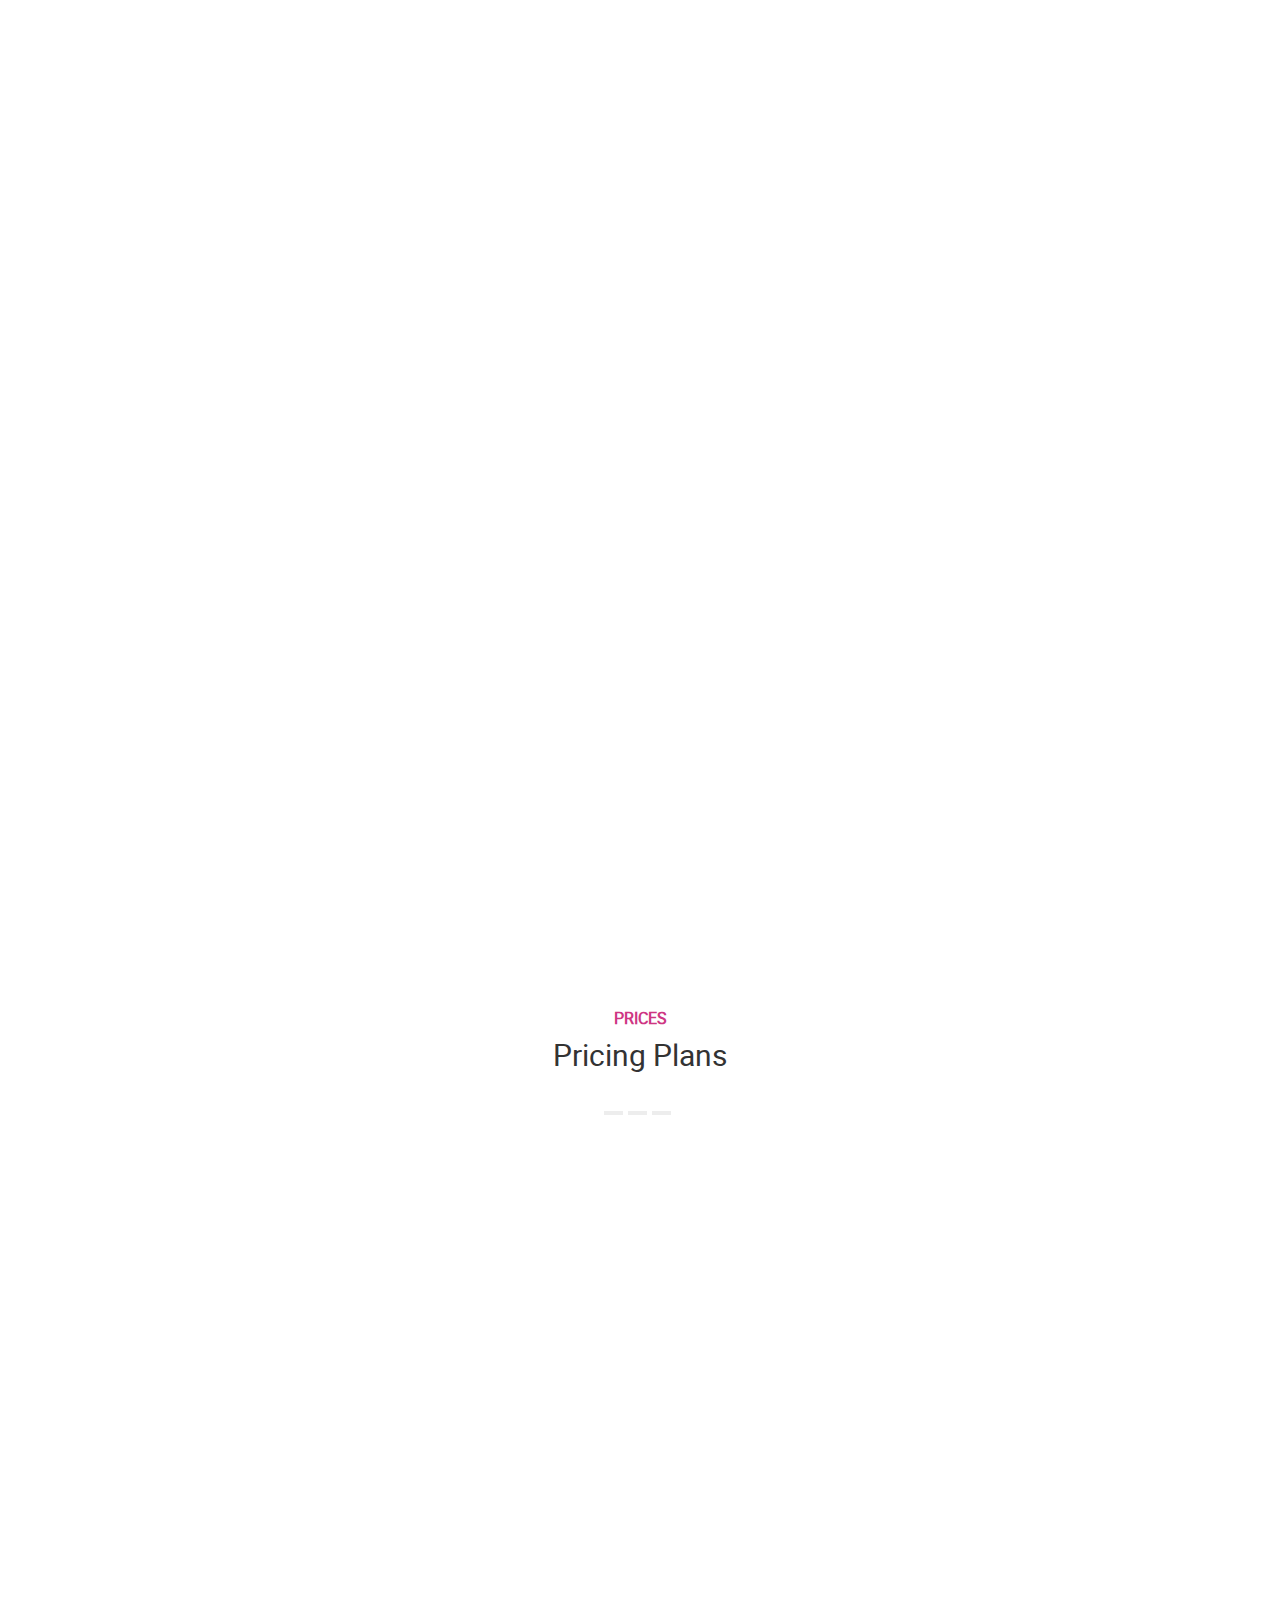
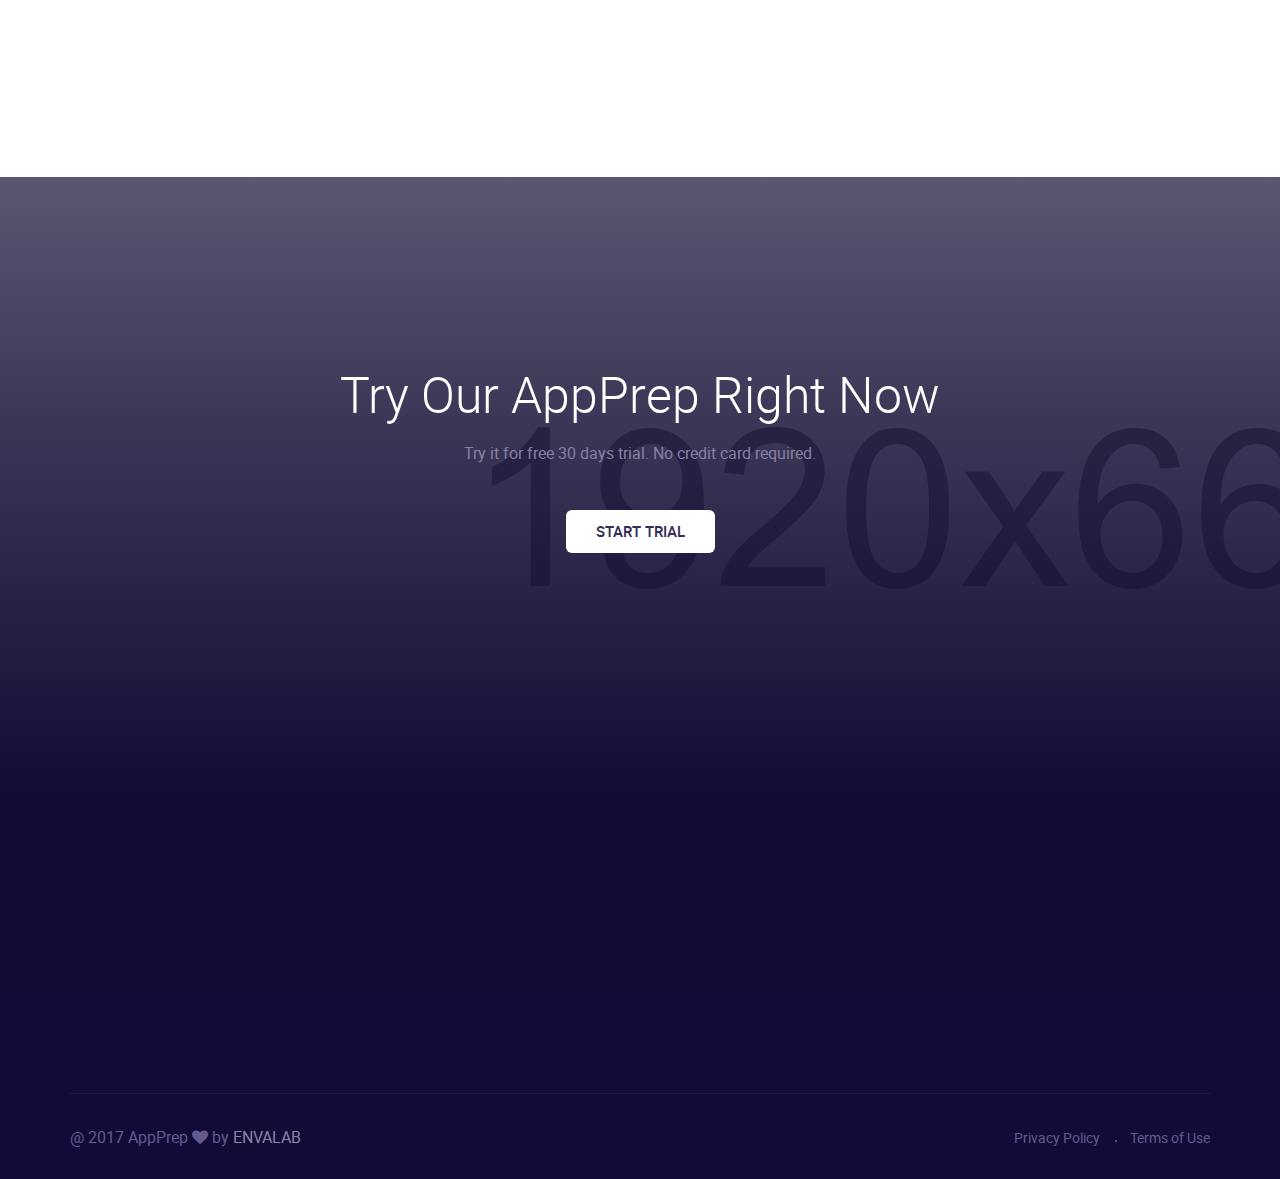
<file: index-with-background-video.html>
<!DOCTYPE HTML>
<html lang="en-US">
	<head>
		<meta charset="UTF-8">
		<meta http-equiv="X-UA-Compatible" content="IE=edge">
		<meta name="viewport" content="width=device-width, initial-scale=1">
		<title>YouTube Video - AppPrep1</title>
		<!-- favicon.ico -->
		<link rel="icon" href="images/favicon.ico" />
		<link rel="apple-touch-icon" href="images/favicon.ico">
		<!-- Font Awesome CSS -->
		<link rel="stylesheet" type="text/css" href="css/font-awesome.min.css" media="all" />
		<!-- Bootstrap CSS -->
		<link rel="stylesheet" type="text/css" href="css/bootstrap.min.css" media="all" />
		<!-- Lightbox CSS -->
		<link rel="stylesheet" href="css/lightbox.min.css"/>
		<!-- Owl carousel CSS -->
		<link rel="stylesheet" href="css/owl.carousel.min.css">
		<!-- Flaticon CSS -->
		<link rel="stylesheet" type="text/css" href="fonts/flaticon.css"> 
		<!-- Animate CSS -->
		<link rel="stylesheet" href="css/animate.min.css">
		<!-- Reset CSS -->
		<link rel="stylesheet" href="css/reset.css">
		<!-- Main style CSS -->
		<link rel="stylesheet" type="text/css" href="style.css" media="all" />
		<!-- Responsive CSS -->
		<link rel="stylesheet" type="text/css" href="css/responsive.css" media="all" />
		<!-- RTL CSS -->
		<!-- <link rel="stylesheet" type="text/css" href="rtl.css" media="all" /> -->
		<!--[if lt IE 9]>
		  <script src="https://oss.maxcdn.com/html5shiv/3.7.3/html5shiv.min.js"></script>
		  <script src="https://oss.maxcdn.com/respond/1.4.2/respond.min.js"></script>
		<![endif]-->

		<!-- <link rel="stylesheet" type="text/css" href="css/colors/default.css"> -->
		<!-- <link rel="stylesheet" type="text/css" href="css/colors/green.css"> -->
		<!-- <link rel="stylesheet" type="text/css" href="css/colors/denim.css"> -->
	</head>
	<body class="js" data-spy="scroll" data-target=".navbar" data-offset="50">
		<!-- Page loader -->
	    <div id="preloader"></div>
		<!-- Menu section start -->
		<header id="menu">
			<nav class="navbar navbar-fixed-top">
			  <div class="container">
				<!-- Brand and toggle get grouped for better mobile display -->
				<div class="navbar-header">
				  <button type="button" class="navbar-toggle collapsed" data-toggle="collapse" data-target="#bs-example-navbar-collapse-1" aria-expanded="false">
					<span class="sr-only">Toggle navigation</span>
					<span class="icon-bar"></span>
					<span class="icon-bar"></span>
					<span class="icon-bar"></span>
				  </button>
				  <a class="navbar-brand" href="index.html">
					<img class="nav-logo-left" src="images/nav-logo-left.png" alt=""/>
					<h3><span>App</span>Prep</h3>
				  </a>
				  <!--<a class="navbar-brand" href="index.html">
					<img src="images/logo.png" alt=""/>
				  </a>-->
				</div>
				<!-- Collect the nav links, forms, and other content for toggling -->
				<div class="collapse navbar-collapse" id="bs-example-navbar-collapse-1">
				  <ul class="nav navbar-nav navbar-right text-uppercase menu-top">
					<li><a href="#slide"><i class="fa fa-home" aria-hidden="true"></i></a></li>
					<li><a href="#about">About</a></li>
					<li><a href="#team">Team</a></li>
					<li><a href="#features">Features</a></li>
					<li><a href="#video">Video</a></li>
					<li><a href="#screenshot">Screenshots</a></li>
					<li><a href="#testimonial">Review</a></li>
					<li><a href="blog.html">Blog</a></li>
					<li><a href="#free-trial" id="free-btn"><i class="fa fa-pencil-square-o" aria-hidden="true"></i> Free Trial</a></li>
				  </ul>
				</div>
			  </div>
			</nav>
		</header><!-- Menu section end -->
		<!-- Slider section start -->
		<section class="slider slider-bg-fixed bg-image-slider tubular" id="home" data-property="{videoURL:'http://youtu.be/kn-1D5z3-Cs',containment:'#home',autoPlay:true, mute:true, startAt:0, showControls:false, loop:true, opacity:1}">
			<div class="bg-slide-overlay"></div>
			<div class="container">
				<div class="row">
					<div class="col-md-6 col-sm-6 text-right">
						<div class="slide-left wow zoomIn">
							<img src="images/slide-left.png" alt="" />
						</div>
					</div>
					<div class="col-md-6 col-sm-6">
						<div class="slide-right wow zoomIn">
							<h1><span>App</span>Prep is the greatest one of this year</h1>
							<p>With millions of apps in the Play Store, searching for the best Android apps.</p>
							<a class="bttn" href="#">
								<i class="flaticon-apple"></i>
								<h3 class="pull-right text-left"><span>Download on the</span><br /> <b>App</b>Store</h3>
							</a>
							<a class="bttn" href="#">
								<i class="flaticon-google-play"></i>
								<h3 class="pull-right text-left"><span>Get it on</span><br /> <b>Google </b>play</h3>
							</a>
							<a href="#about" class="page-scroll text-uppercase">
								start
								<i class="fa fa-long-arrow-down" aria-hidden="true"></i>
							</a>
						</div>
					</div>
				</div>
			</div>
		</section><!-- Slider section end -->
		<!-- About section start -->
		<section class="about text-center wow fadeIn" id="about">
			<div class="container">
				<div class="row">
					<div class="col-md-12">
						<div class="about-top">
							<h5 class="text-uppercase">about</h5>
							<h2>Our Great App</h2>
							<hr /><hr /><hr />
							<p>It's time to buy a new phone and you need to know where to place your cash. What are your criteria?</p>
						</div>
					</div>
				</div>
				<div class="row">
					<div class="col-md-4">
						<div class="about-text wow fadeIn" data-wow-delay=".1s">
							<i class="fa fa-support"></i>
							<h4>Support</h4>
							<p>Let’s face it, we live in a not-so-patient society. We know what we want.</p>
						</div>
					</div>
					<div class="col-md-4">
						<div class="about-text wow fadeIn" data-wow-delay=".4s">
							<i class="fa fa-binoculars"></i>
							<h4>Strategy</h4>
							<p>Mobile Apps take the “wait” out of mobile. Since most, if not all.</p>
						</div>
					</div>
					<div class="col-md-4">
						<div class="about-text wow fadeIn" data-wow-delay=".7s">
							<i class="fa fa-bar-chart"></i>
							<h4>Development</h4>
							<p>Plus, what little information needs to be updated can be done in the background.</p>
						</div>
					</div>
				</div>
			</div>
		</section><!-- About section end -->
		<!-- Professional section start -->
		<section class="about-slide" id="team">
			<div class="container-fluid">
				<div class="row">
					<div class="col-md-12">
						<div class="about-slider owl-carousel">
							<div class="about-slider-one">
								<img src="images/slide1.jpg" alt="" />
								<div class="about-slider-caption text-center">
									<h4>Gareth Jamesons</h4>
									<h5>Web Designer</h5>
									<div class="about-slider-icon text-center">
										<a href="#"><i class="fa fa-facebook" aria-hidden="true"></i></a>
										<a href="#"><i class="fa fa-twitter" aria-hidden="true"></i></a>
										<a href="#"><i class="fa fa-linkedin" aria-hidden="true"></i></a>
									</div>
								</div>
							</div>
							<div class="about-slider-one">
								<img src="images/slide2.jpg" alt="" />
								<div class="about-slider-caption text-center">
									<h4>Velma G. Balentine</h4>
									<h5>Web Developer</h5>
									<div class="about-slider-icon text-center">
										<a href="#"><i class="fa fa-linkedin" aria-hidden="true"></i></a>
										<a href="#"><i class="fa fa-google-plus" aria-hidden="true"></i></a>
										<a href="#"><i class="fa fa-reddit-alien" aria-hidden="true"></i></a>
									</div>
								</div>
							</div>
							<div class="about-slider-one">
								<img src="images/slide3.jpg" alt="" />
								<div class="about-slider-caption text-center">
									<h4>Marie A. Belles</h4>
									<h5>Illustrator</h5>
									<div class="about-slider-icon text-center">
										<a href="#"><i class="fa fa-linkedin" aria-hidden="true"></i></a>
										<a href="#"><i class="fa fa-facebook" aria-hidden="true"></i></a>
										<a href="#"><i class="fa fa-skype" aria-hidden="true"></i></a>
									</div>
								</div>
							</div>
							<div class="about-slider-one">
								<img src="images/slide4.jpg" alt="" />
								<div class="about-slider-caption text-center">
									<h4>Sonia B. Martinez</h4>
									<h5>Sales Manager</h5>
									<div class="about-slider-icon text-center">
										<a href="#"><i class="fa fa-google-plus" aria-hidden="true"></i></a>
										<a href="#"><i class="fa fa-skype" aria-hidden="true"></i></a>
										<a href="#"><i class="fa fa-reddit-alien" aria-hidden="true"></i></a>
									</div>
								</div>
							</div>
							<div class="about-slider-one">
								<img src="images/slide3.jpg" alt="" />
								<div class="about-slider-caption text-center">
									<h4>Stephen A. Connell</h4>
									<h5>Support</h5>
									<div class="about-slider-icon text-center">
										<a href="#"><i class="fa fa-reddit-alien" aria-hidden="true"></i></a>
										<a href="#"><i class="fa fa-twitter" aria-hidden="true"></i></a>
										<a href="#"><i class="fa fa-rss" aria-hidden="true"></i></a>
									</div>
								</div>
							</div>
						</div>
						<div class="about-slider-text">
							<p>Our Professionals</p>
						</div>
					</div>
				</div>
			</div>
		</section><!-- Professional section end -->
		<!-- Feature section start -->
		<section class="feature" id="features">
			<div class="container">
				<div class="row">
					<div class="col-md-12 text-center">
						<div class="feature-top">
							<h5 class="text-uppercase">Features</h5>
							<h2>What We Offer</h2>
							<hr /><hr /><hr />
							<p>The Exclusive App Discovery Platform. <br />We only allow a select number of apps to be added monthly.</p>
						</div>
					</div>
				</div>
				<div class="row">
					<div class="col-md-6">
						<div class="feature-bottom">
							<div class="feature-left wow pulse" data-wow-delay=".1s">
								<div class="feature-left-icon text-center">
									<a href="#"><i class="fa fa-backward" aria-hidden="true"></i></a>
								</div>
								<div class="feature-left-text">
									<h4>We Offer Backup</h4>
									<p>For the first time in a number of years, we have struggled to find serious faults in a Galaxy S phone.</p>
								</div>
							</div>
							<div class="feature-left wow pulse" data-wow-delay=".4s">
								<div class="feature-left-icon text-center">
									<a href="#"><i class="fa fa-heart" aria-hidden="true"></i></a>
								</div>
								<div class="feature-left-text">
									<h4>We Care About You</h4>
									<p>The highest smartphone average in the first half of 2016. For comparison's sake, the undoubtedly.</p>
								</div>
							</div>
							<div class="feature-left wow pulse" data-wow-delay=".7s">
								<div class="feature-left-icon text-center">
									<a href="#"><i class="fa fa-pencil" aria-hidden="true"></i></a>
								</div>
								<div class="feature-left-text">
									<h4>We Offer Consultations</h4>
									<p>The Honor 8 is a well-designed device. It delivers a bunch of premium features.</p>
								</div>
							</div>
						</div>
					</div>
					<div class="col-md-6">
						<div class="feature-bottom wow pulse">
							<div class="panel-group" id="accordion">
							<div class="panel panel-default">
							  <div class="panel-heading">
								<h4 class="panel-title">
								  <a data-toggle="collapse" data-parent="#accordion" href="#collapse1">How do I add an App to my account? </a>
								</h4>
							  </div>
							  <div id="collapse1" class="panel-collapse collapse in">
								<div class="panel-body">If you have any questions or issues using an Application, please direct your queries to the owner of the application you are using. Box does not provide support on using the specific applications.</div>
							  </div>
							</div>
							<div class="panel panel-default">
							  <div class="panel-heading">
								<h4 class="panel-title">
								  <a data-toggle="collapse" data-parent="#accordion" href="#collapse2">Will these applications affect my files?</a>
								</h4>
							  </div>
							  <div id="collapse2" class="panel-collapse collapse">
								<div class="panel-body">If you have any questions or issues using an Application, please direct your queries to the owner of the application you are using. Box does not provide support on using the specific applications.</div>
							  </div>
							</div>
							<div class="panel panel-default">
							  <div class="panel-heading">
								<h4 class="panel-title">
								  <a data-toggle="collapse" data-parent="#accordion" href="#collapse3">The application I'm trying to use isn't working. What do I do?</a>
								</h4>
							  </div>
							  <div id="collapse3" class="panel-collapse collapse">
								<div class="panel-body">If you have any questions or issues using an Application, please direct your queries to the owner of the application you are using. Box does not provide support on using the specific applications.</div>
							  </div>
							</div>
							<div class="panel panel-default">
							  <div class="panel-heading">
								<h4 class="panel-title">
								  <a data-toggle="collapse" data-parent="#accordion" href="#collapse4">What OneCloud Applications are available?</a>
								</h4>
							  </div>
							  <div id="collapse4" class="panel-collapse collapse">
								<div class="panel-body">If you have any questions or issues using an Application, please direct your queries to the owner of the application you are using. Box does not provide support on using the specific applications.</div>
							  </div>
							</div>
							<div class="panel panel-default">
							  <div class="panel-heading">
								<h4 class="panel-title">
								  <a data-toggle="collapse" data-parent="#accordion" href="#collapse5">Will you be offering support if there are problems?</a>
								</h4>
							  </div>
							  <div id="collapse5" class="panel-collapse collapse">
								<div class="panel-body">If you have any questions or issues using an Application, please direct your queries to the owner of the application you are using. Box does not provide support on using the specific applications.</div>
							  </div>
							</div>
						  </div> 
						</div>
					</div>
				</div>
			</div>
		</section><!-- Feature section end -->
		<!-- Special section start -->
		<section class="special">
			<div class="container-fluid">
				<div class="row">
					<div class="col-md-12 text-center">
						<div class="special-top">
							<h5 class="text-uppercase">overview</h5>
							<h2>Why We Are Special</h2>
							<hr /><hr /><hr />
							<p>Here we´ll explain you how everything works. Just read our advantages!</p>
						</div>
					</div>
				</div>
				<div class="row">
					<div class="col-md-6">
						<div class="special-bottom wow pulse">
							<h3>Grow your business with our AppPrep services and features</h3>
							<p><i class="fa fa-check-square-o" aria-hidden="true"></i> Works fast and it´s reliable</p>
							<p><i class="fa fa-check-square-o" aria-hidden="true"></i> The only app that makes things work easier</p>
							<p><i class="fa fa-check-square-o" aria-hidden="true"></i> Even kids can use it safetly</p>
							<button type="button" class="bttn text-uppercase">contact us</button>
						</div>
					</div>
					<div class="col-md-6">
						<div class="special-bottom-img wow pulse">
							<img src="images/overview1.png" alt="" />
						</div>
					</div>
				</div>
			</div>
		</section><!-- Special section end -->
		<!-- Video section start -->
		<section class="video" id="video">
			<div class="container">
				<div class="row">
					<div class="col-md-12 text-center">
						<div class="video-top">
							<h5 class="text-uppercase">video</h5>
							<h2>Introduction Video</h2>
							<hr /><hr /><hr />
							<p>After watching this video, you will understand exactly how our app works.</p>
						</div>
					</div>
				</div>
				<div class="row">
					<div class="col-md-6">
						<div class="video-bottom wow pulse">
							<iframe src="https://player.vimeo.com/video/204451040" height="350" allowfullscreen></iframe>
						</div>
					</div>
					<div class="col-md-6">
						<div class="video-bottom wow pulse">
						<div class="video-bottom-marg">
							<ul class="nav nav-tabs">
								<li class="active"><a data-toggle="tab" href="#menu1">Presentation</a></li>
								<li><a data-toggle="tab" href="#menu2">Features</a></li>
								<li><a data-toggle="tab" href="#menu3">Promos</a></li>
							</ul>
							<div class="tab-content">
								<div id="menu1" class="tab-pane fade in active">
								  <h4>We Have Constant Improvements</h4>
								  <p>We've had plenty of low-cost devices this year that have been really impressive performers and the Honor 8 is no exception. </p>
								  <div class="video-tab-bottom">
									<p><i class="fa fa-check-square-o" aria-hidden="true"></i>Despite being in the sub-$400 price range</p> <br />
									<p><i class="fa fa-check-square-o" aria-hidden="true"></i>It delivers a bunch of premium features</p>
								  </div>
								</div>
								<div id="menu2" class="tab-pane fade">
								  <h4>This is second Constant</h4>
								  <p>We've had plenty of low-cost devices this year that have been really impressive performers and the Honor 8 is no exception. </p>
								  <div class="video-tab-bottom">
									<p><i class="fa fa-check-square-o" aria-hidden="true"></i>Despite being in the sub-$400 price range</p> <br />
									<p><i class="fa fa-check-square-o" aria-hidden="true"></i>It delivers a bunch of premium features</p>
								  </div>
								</div>
								<div id="menu3" class="tab-pane fade">
								  <h4>This is third Constant</h4>
								  <p>We've had plenty of low-cost devices this year that have been really impressive performers and the Honor 8 is no exception. </p>
								  <div class="video-tab-bottom">
									<p><i class="fa fa-check-square-o" aria-hidden="true"></i>Despite being in the sub-$400 price range</p> <br />
									<p><i class="fa fa-check-square-o" aria-hidden="true"></i>It delivers a bunch of premium features</p>
								  </div>
								</div>
							</div>
						</div>
						</div>
					</div>
				</div>
			</div>
		</section><!-- Video section end -->
		<!-- Screen section start -->
		<section class="screen" id="screenshot">
			<div class="container">
				<div class="row">
					<div class="col-md-12 text-center">
						<div class="screen-top">
							<h5 class="text-uppercase">screenshots</h5>
							<h2>Our Screenshots</h2>
							<hr /><hr /><hr />
							<p>Browse through all these screenshots & see what we are up to!!</p>
						</div>
					</div>
				</div>
				<div class="row">
					<div class="col-md-12 text-center">
						<div class="screen-bottom owl-carousel">
							<div class="screen-bottom-slide">
								<a class="example-image-link" href="images/screen1.jpg" data-lightbox="example-set" data-title="">
									<img src="images/screen1.jpg" alt="" />
									<div class="screen-bottom-slide-overlay">
										<i class="fa fa-search" aria-hidden="true"></i>
									</div>
								</a>
							</div>
							<div class="screen-bottom-slide">
								<a class="example-image-link" href="images/screen2.jpg" data-lightbox="example-set" data-title="">
									<img src="images/screen2.jpg" alt="" />
									<div class="screen-bottom-slide-overlay">
										<i class="fa fa-search" aria-hidden="true"></i>
									</div>
								</a>
							</div>
							<div class="screen-bottom-slide">
								<a class="example-image-link" href="images/screen3.jpg" data-lightbox="example-set" data-title="">
									<img src="images/screen3.jpg" alt="" />
									<div class="screen-bottom-slide-overlay">
										<i class="fa fa-search" aria-hidden="true"></i>
									</div>
								</a>
							</div>
							<div class="screen-bottom-slide">
								<a class="example-image-link" href="images/screen4.jpg" data-lightbox="example-set" data-title="">
									<img src="images/screen4.jpg" alt="" />
									<div class="screen-bottom-slide-overlay">
										<i class="fa fa-search" aria-hidden="true"></i>
									</div>
								</a>
							</div>
							<div class="screen-bottom-slide">
								<a class="example-image-link" href="images/screen1.jpg" data-lightbox="example-set" data-title="">
									<img src="images/screen1.jpg" alt="" />
									<div class="screen-bottom-slide-overlay">
										<i class="fa fa-search" aria-hidden="true"></i>
									</div>
								</a>
							</div>
							<div class="screen-bottom-slide">
								<a class="example-image-link" href="images/screen2.jpg" data-lightbox="example-set" data-title="">
									<img src="images/screen2.jpg" alt="" />
									<div class="screen-bottom-slide-overlay">
										<i class="fa fa-search" aria-hidden="true"></i>
									</div>
								</a>
							</div>
							<div class="screen-bottom-slide">
								<a class="example-image-link" href="images/screen3.jpg" data-lightbox="example-set" data-title="">
									<img src="images/screen3.jpg" alt="" />
									<div class="screen-bottom-slide-overlay">
										<i class="fa fa-search" aria-hidden="true"></i>
									</div>
								</a>
							</div>
							<div class="screen-bottom-slide">
								<a class="example-image-link" href="images/screen4.jpg" data-lightbox="example-set" data-title="">
									<img src="images/screen4.jpg" alt="" />
									<div class="screen-bottom-slide-overlay">
										<i class="fa fa-search" aria-hidden="true"></i>
									</div>
								</a>
							</div>
							<div class="screen-bottom-slide">
								<a class="example-image-link" href="images/screen1.jpg" data-lightbox="example-set" data-title="">
									<img src="images/screen1.jpg" alt="" />
									<div class="screen-bottom-slide-overlay">
										<i class="fa fa-search" aria-hidden="true"></i>
									</div>
								</a>
							</div>
							<div class="screen-bottom-slide">
								<a class="example-image-link" href="images/screen2.jpg" data-lightbox="example-set" data-title="">
									<img src="images/screen2.jpg" alt="" />
									<div class="screen-bottom-slide-overlay">
										<i class="fa fa-search" aria-hidden="true"></i>
									</div>
								</a>
							</div>
							<div class="screen-bottom-slide">
								<a class="example-image-link" href="images/screen3.jpg" data-lightbox="example-set" data-title="">
									<img src="images/screen3.jpg" alt="" />
									<div class="screen-bottom-slide-overlay">
										<i class="fa fa-search" aria-hidden="true"></i>
									</div>
								</a>
							</div>
							<div class="screen-bottom-slide">
								<a class="example-image-link" href="images/screen4.jpg" data-lightbox="example-set" data-title="">
									<img src="images/screen4.jpg" alt="" />
									<div class="screen-bottom-slide-overlay">
										<i class="fa fa-search" aria-hidden="true"></i>
									</div>
								</a>
							</div>
						</div>
					</div>
				</div>
			</div>
		</section><!-- Screen section end -->
		<!-- Client section start -->
		<section class="client">
			<div class="container">
				<div class="row">
					<div class="col-md-12 text-center">
						<div class="client-top wow fadeIn" data-wow-delay=".2s">
							<h5 class="text-uppercase">Clients</h5>
							<h2>Proud To Work With</h2>
							<hr /><hr /><hr />
						</div>
					</div>
				</div>
				<div class="row">
					<div class="col-md-12 text-center">
						<div class="owl-carousel client-bottom">
							<div class="client-bottom-img">
								<a href="#"><img src="images/client1.png" alt="" /></a>
							</div>
							<div class="client-bottom-img">
								<a href="#"><img src="images/client2.png" alt="" /></a>
							</div>
							<div class="client-bottom-img">
								<a href="#"><img src="images/client3.png" alt="" /></a>
							</div>
							<div class="client-bottom-img">
								<a href="#"><img src="images/client4.png" alt="" /></a>
							</div>
							<div class="client-bottom-img">
								<a href="#"><img src="images/client5.png" alt="" /></a>
							</div>
						</div>
					</div>
				</div>
			</div>
		</section><!-- Client section end -->
		<!-- Testimonial section start -->
		<section class="testimonial wow fadeIn" id="testimonial">
			<div class="container-fluid">
				<div class="row">
					<div class="col-md-6">
						<div class="testimonial-left">
							<div class="carousel slide" data-ride="carousel" id="quote-carousel">
								<!-- Bottom Carousel Indicators -->
								<ol class="carousel-indicators testimonial-top">
									<li data-target="#quote-carousel" data-slide-to="0" class="active"><img class="testimonial-img-one img-responsive " src="images/comment1.png" alt="">
									</li>
									<li data-target="#quote-carousel" data-slide-to="1"><img class="testimonial-img-two img-responsive " src="images/comment2.png" alt="">
									</li>
									<li data-target="#quote-carousel" data-slide-to="2"><img class="testimonial-img-three img-responsive " src="images/comment3.png" alt="">
									</li>
								</ol>
								<!-- Carousel Slides / Quotes -->
								<div class="carousel-inner">
									<div class="item active">
										<div class="row">
											<div class="col-md-12">
												<div class="testimonial-content">
													<div class="testimonial-content-icon">
														<i class="fa fa-quote-left" aria-hidden="true"></i>
													</div>
													<div class="testimonial-content-text">
														<h2>The best app ever - and it’s a big promise.</h2>
														<p>I am so glad I found this great app! It’s everything you ever wanted because it’s so fast and works awesome! I totally like the privacy feature. It’s the best app for me.</p>
														<span>- Jessica Wathson, iLearn Company</span>
														<i class="fa fa-star" aria-hidden="true"></i>
														<i class="fa fa-star" aria-hidden="true"></i>
														<i class="fa fa-star" aria-hidden="true"></i>
														<i class="fa fa-star" aria-hidden="true"></i>
														<i class="fa fa-star" aria-hidden="true"></i>
													</div>
												</div>
											</div>
										</div>
									</div>
									<div class="item">
										<div class="row">
											<div class="col-md-12">
												<div class="testimonial-content">
													<div class="testimonial-content-icon">
														<i class="fa fa-quote-left" aria-hidden="true"></i>
													</div>
													<div class="testimonial-content-text">
														<h2>The best app ever - and it’s a big promise.</h2>
														<p>I am so glad I found this great app! It’s everything you ever wanted because it’s so fast and works awesome! I totally like the privacy feature. It’s the best app for me.</p>
														<span>- Jessica Wathson, iLearn Company</span>
														<i class="fa fa-star" aria-hidden="true"></i>
														<i class="fa fa-star" aria-hidden="true"></i>
														<i class="fa fa-star" aria-hidden="true"></i>
														<i class="fa fa-star" aria-hidden="true"></i>
														<i class="fa fa-star" aria-hidden="true"></i>
													</div>
												</div>
											</div>
										</div>
									</div>
									<div class="item">
										<div class="row">
											<div class="col-md-12">
												<div class="testimonial-content">
													<div class="testimonial-content-icon">
														<i class="fa fa-quote-left" aria-hidden="true"></i>
													</div>
													<div class="testimonial-content-text">
														<h2>The best app ever - and it’s a big promise.</h2>
														<p>I am so glad I found this great app! It’s everything you ever wanted because it’s so fast and works awesome! I totally like the privacy feature. It’s the best app for me.</p>
														<span>- Jessica Wathson, iLearn Company</span>
														<i class="fa fa-star" aria-hidden="true"></i>
														<i class="fa fa-star" aria-hidden="true"></i>
														<i class="fa fa-star" aria-hidden="true"></i>
														<i class="fa fa-star" aria-hidden="true"></i>
														<i class="fa fa-star" aria-hidden="true"></i>
													</div>
												</div>
											</div>
										</div>
									</div>
								</div>
								<ol class="carousel-indica">
									<li data-target="#quote-carousel" data-slide-to="0"></li>
									<li data-target="#quote-carousel" data-slide-to="1" class=""></li>
									<li data-target="#quote-carousel" data-slide-to="2"></li>
								</ol>
							</div>
						</div>
					</div>
					<div class="col-md-6">
						<div class="testimonial-right-marg">
							<div class="testimonial-right wow zoomInRight">
								<img src="images/comment-right.png" alt="" />
							</div>
						</div>
					</div>
				</div>
			</div>
		</section><!-- Testimonial section end -->
		<!-- Prices section start -->
		<section class="prices">
			<div class="container">
				<div class="row">
					<div class="col-md-12 text-center">
						<div class="prices-top">
							<h5 class="text-uppercase">Prices</h5>
							<h2>Pricing Plans</h2>
							<hr /><hr /><hr />
						</div>
					</div>
				</div>
				<div class="row">
					<div class="col-md-4 text-center">
						<div class="prices-bottom wow fadeIn" data-wow-delay=".2s">
							<div class="prices-bottom-head">
								<h3 class="text-uppercase">Medium Business</h3>
								<sup>$</sup><h1>19.99</h1>
								<p>per month</p>
							</div>
							<div class="prices-bottom-para">
								<p>Manage 200 Tasks</p>
								<p>Sync Deadly Super Notes</p>
								<p>Seat 125 Deadlines</p>
							</div>
							<div class="prices-bottom-btn">
								<a href="#" class="bttn prices-bttn text-uppercase">Pick This Plan</a>
							</div>
						</div>
					</div>
					<div class="col-md-4 text-center">
						<div class="prices-bottom wow fadeIn" data-wow-delay=".4s">
							<div class="prices-bottom-head">
								<h4 class="text-uppercase">Small Business</h4>
								<button class="text-uppercase">Most Popular</button>
								<sup>$</sup><h1>9.99</h1>
								<p>per month</p>
							</div>
							<div class="prices-bottom-para">
								<p>Manage 200 Tasks</p>
								<p>Sync Deadly Super Notes</p>
								<p>Seat 125 Deadlines</p>
							</div>
							<div class="prices-bottom-btn">
								<a href="#" class="bttn prices-bttn text-uppercase">Pick This Plan</a>
							</div>
						</div>
					</div>
					<div class="col-md-4 text-center">
						<div class="prices-bottom wow fadeIn" data-wow-delay=".6s">
							<div class="prices-bottom-head">
								<h3 class="text-uppercase">Big Business</h3>
								<sup>$</sup><h1>25.99</h1>
								<p>per month</p>
							</div>
							<div class="prices-bottom-para">
								<p>Manage 200 Tasks</p>
								<p>Sync Deadly Super Notes</p>
								<p>Seat 125 Deadlines</p>
							</div>
							<div class="prices-bottom-btn">
								<a href="#" class="bttn prices-bttn text-uppercase">Pick This Plan</a>
							</div>
						</div>
					</div>
				</div>
			</div>
		</section><!-- Prices section end -->
		<!--- Footer top section start -->
		<section class="footer-top" id="free-trial">
			<div class="footer-top-overlay">
				<div class="container">
					<div class="row">
						<div class="col-md-12 text-center">
							<div class="footer-top-trial">
								<h1>Try Our AppPrep Right Now</h1>
								<p>Try it for free 30 days trial. No credit card required.</p>
								<a href="#" class="text-uppercase">Start Trial</a>
							</div>
						</div>
					</div>
					<div class="row">
						<div class="col-md-3 col-sm-6">
							<div class="footer-middle wow fadeIn" data-wow-delay=".2s">
								<img src="images/logo.png" alt="" />
								<p>We are a team of developers who created AppPrep and thought this will become the greatest app ever.</p>
								<div class="footer-middle-icon">
									<a href="#"><i class="fa fa-facebook" aria-hidden="true"></i></a>
									<a href="#"><i class="fa fa-twitter" aria-hidden="true"></i></a>
									<a href="#"><i class="fa fa-linkedin" aria-hidden="true"></i></a>
								</div>
							</div>
						</div>
						<div class="col-md-3 col-sm-6">
							<div class="footer-middle wow fadeIn" data-wow-delay=".4s">
								<h4>Contact Details</h4>
								<p>Get in touch with us and we will get back within 48h.</p>
								<div class="footer-middle-details">
									<p><i class="fa fa-phone" aria-hidden="true"></i>(012) 345 - 6789</p>
									<p><i class="fa fa-envelope" aria-hidden="true"></i>info@app-prep.com</p>
								</div>
							</div>
						</div>
						<div class="col-md-6 col-sm-12">
							<div class="footer-middle wow fadeIn" data-wow-delay=".6s">
								<h4>Get In Touch</h4>
	                            <!-- IF MAIL SENT SUCCESSFULLY -->
	                            <div class="success">
	                                Your message has been sent successfully.
	                            </div>
	                            <!-- IF MAIL SENDING UNSUCCESSFULL -->
	                            <div class="error">
	                                E-mail must be valid and message must be longer than 1 character.
	                            </div>
								<form class="form-inline" id="contact-form">
									<div class="col-md-4">
										<div class="form-group">
											<label class="sr-only" for="name">Name</label>
											<input type="text" class="form-control" id="name" name="name" placeholder="Name" required="required">
										  </div>
									</div>
									<div class="col-md-4">
										<div class="form-group">
											<label class="sr-only" for="phone_number">Phone</label>
											<input type="text" class="form-control" id="phone_number" name="phone_number" placeholder="Phone">
										  </div>
									</div>
									<div class="col-md-4">
										<div class="form-group">
											<label class="sr-only" for="email_address">Email</label>
											<input type="email" class="form-control" id="email_address" name="email_address" placeholder="Email" required="required">
										  </div>
									</div>
									<div class="col-md-12">
										<div class="form-group full-width">
											<label class="sr-only" for="subject">Subject</label>
											<input type="text" class="form-control" id="subject" name="subject" placeholder="Subject">
										  </div>
									</div>
									<div class="col-md-12">
										<div class="form-group-textarea">
											<textarea class="form-control" id="message" name="message" rows="4" placeholder="Message"></textarea>
											<button type="submit" name="submit" id="submit"><i class="fa fa-arrow-right" aria-hidden="true"></i></button>
										</div>
									</div>
								</form>
							</div>
						</div>
					</div>
				</div>
			</div>
		</section><!-- Footer top section end -->
		<!-- Main footer section start -->
		<footer class="footer">
			<div class="container">
				<div class="row">
					<div class="col-md-12">
						<div class="footer-content">
							<p class="pull-left">@ 2017 AppPrep <i class="fa fa-heart" aria-hidden="true"></i> by <a href="https://themeforest.net/user/envalab/portfolio?ref=envalab">ENVALAB</a></p>
							<ul class="pull-right">
								<li><a href="#">Privacy Policy</a></li>
								<li><a href="#">Terms of Use</a></li>
							</ul>
						</div>
					</div>
				</div>
			</div>
		</footer><!-- Main footer section end -->
		<!-- scrollToTop-->
		<div>
			<a href="#" class="scrollToTop text-center" >
				<i class="scroll-i fa fa-angle-up" aria-hidden="true"></i>
			</a>
		</div><!-- scrollToTop end -->
		<!-- jquery main JS -->
		<script type="text/javascript" src="js/jquery.min.js"></script>
	    <!-- DEVICE.JS -->
	    <script src="js/device.min.js"></script>
	    <!-- YTPlayer JS -->
	    <script src="js/jquery.mb.YTPlayer.min.js"></script>
		<!-- Bootstrap JS -->
		<script type="text/javascript" src="js/bootstrap.min.js"></script>
		<!-- owl carousel JS -->
		<script type="text/javascript" src="js/owl.carousel.min.js"></script>
		<!-- lightbox JS -->
		<script type="text/javascript" src="js/lightbox.min.js"></script>
		<!-- WOW JS -->
		<script type="text/javascript" src="js/wow-1.3.0.min.js"></script>
		<!-- main JS -->
		<script type="text/javascript" src="js/main.js"></script>
	</body>
</html>
</file>
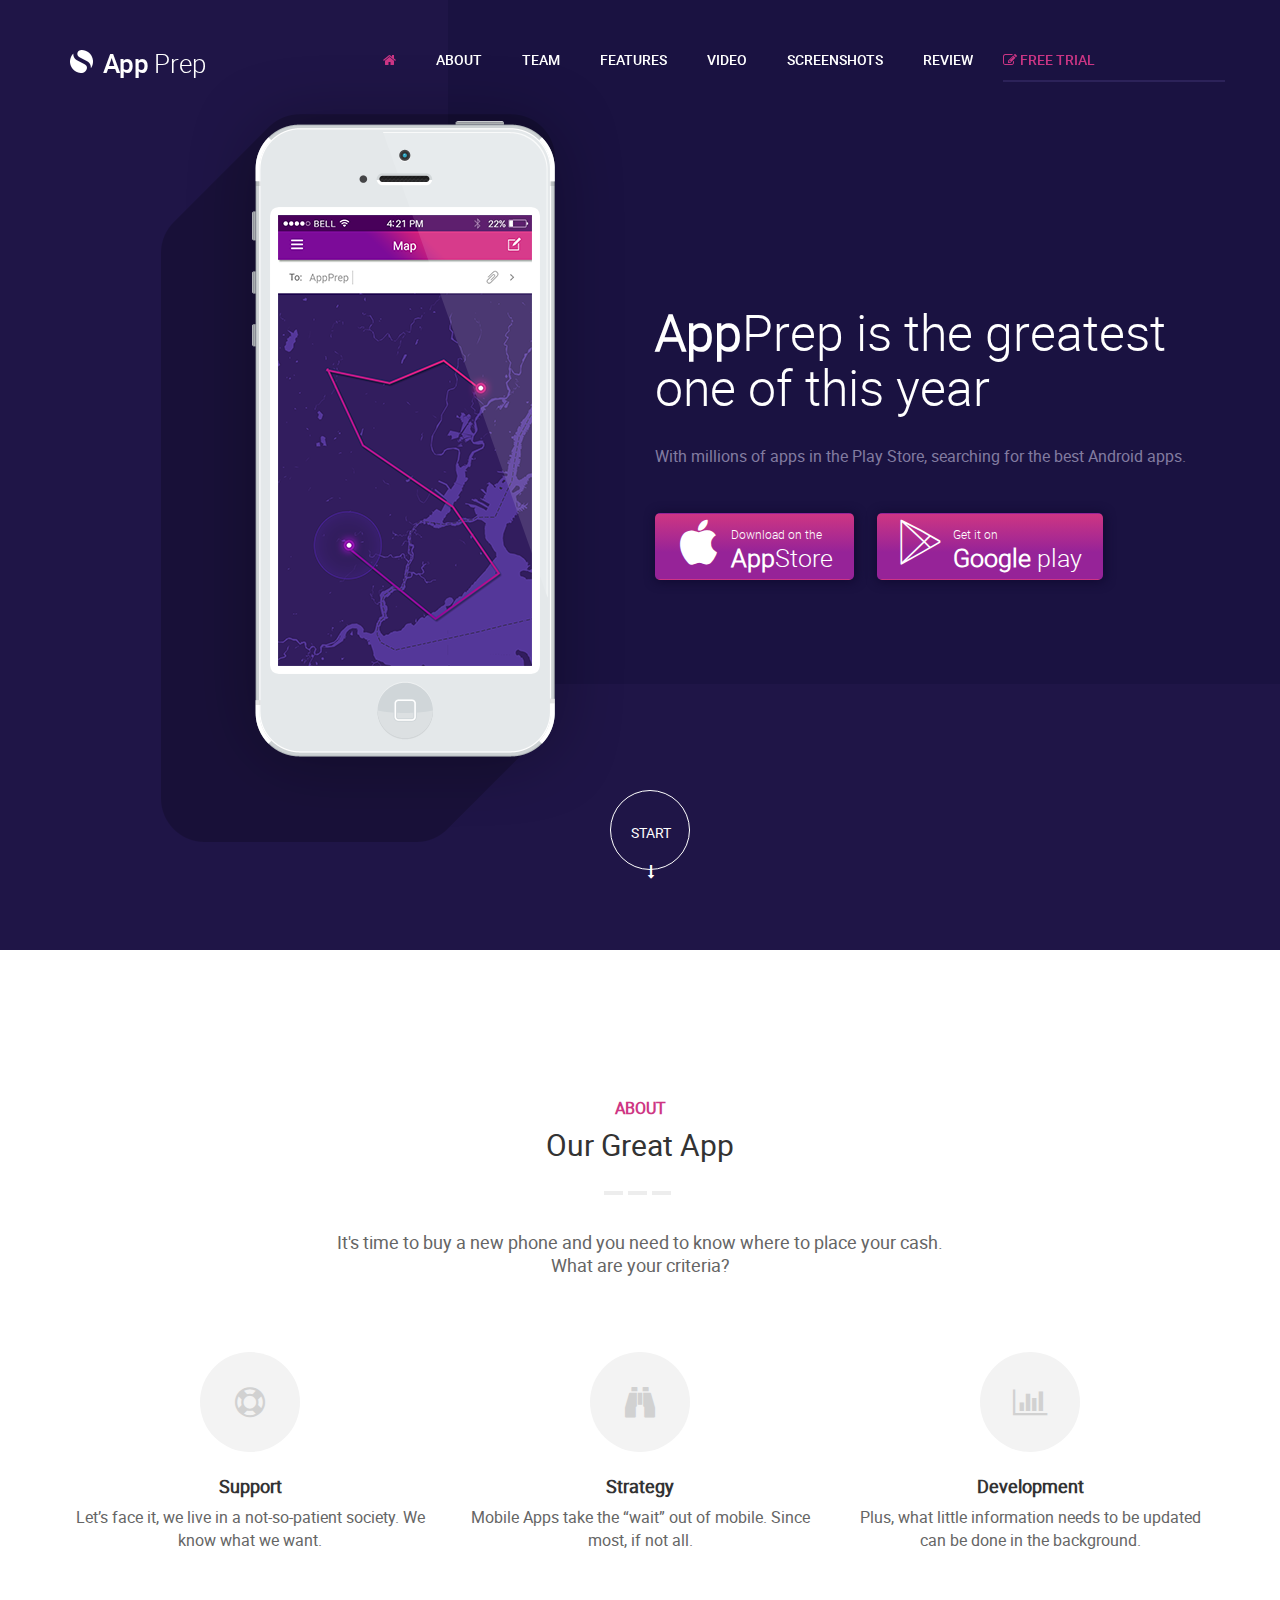
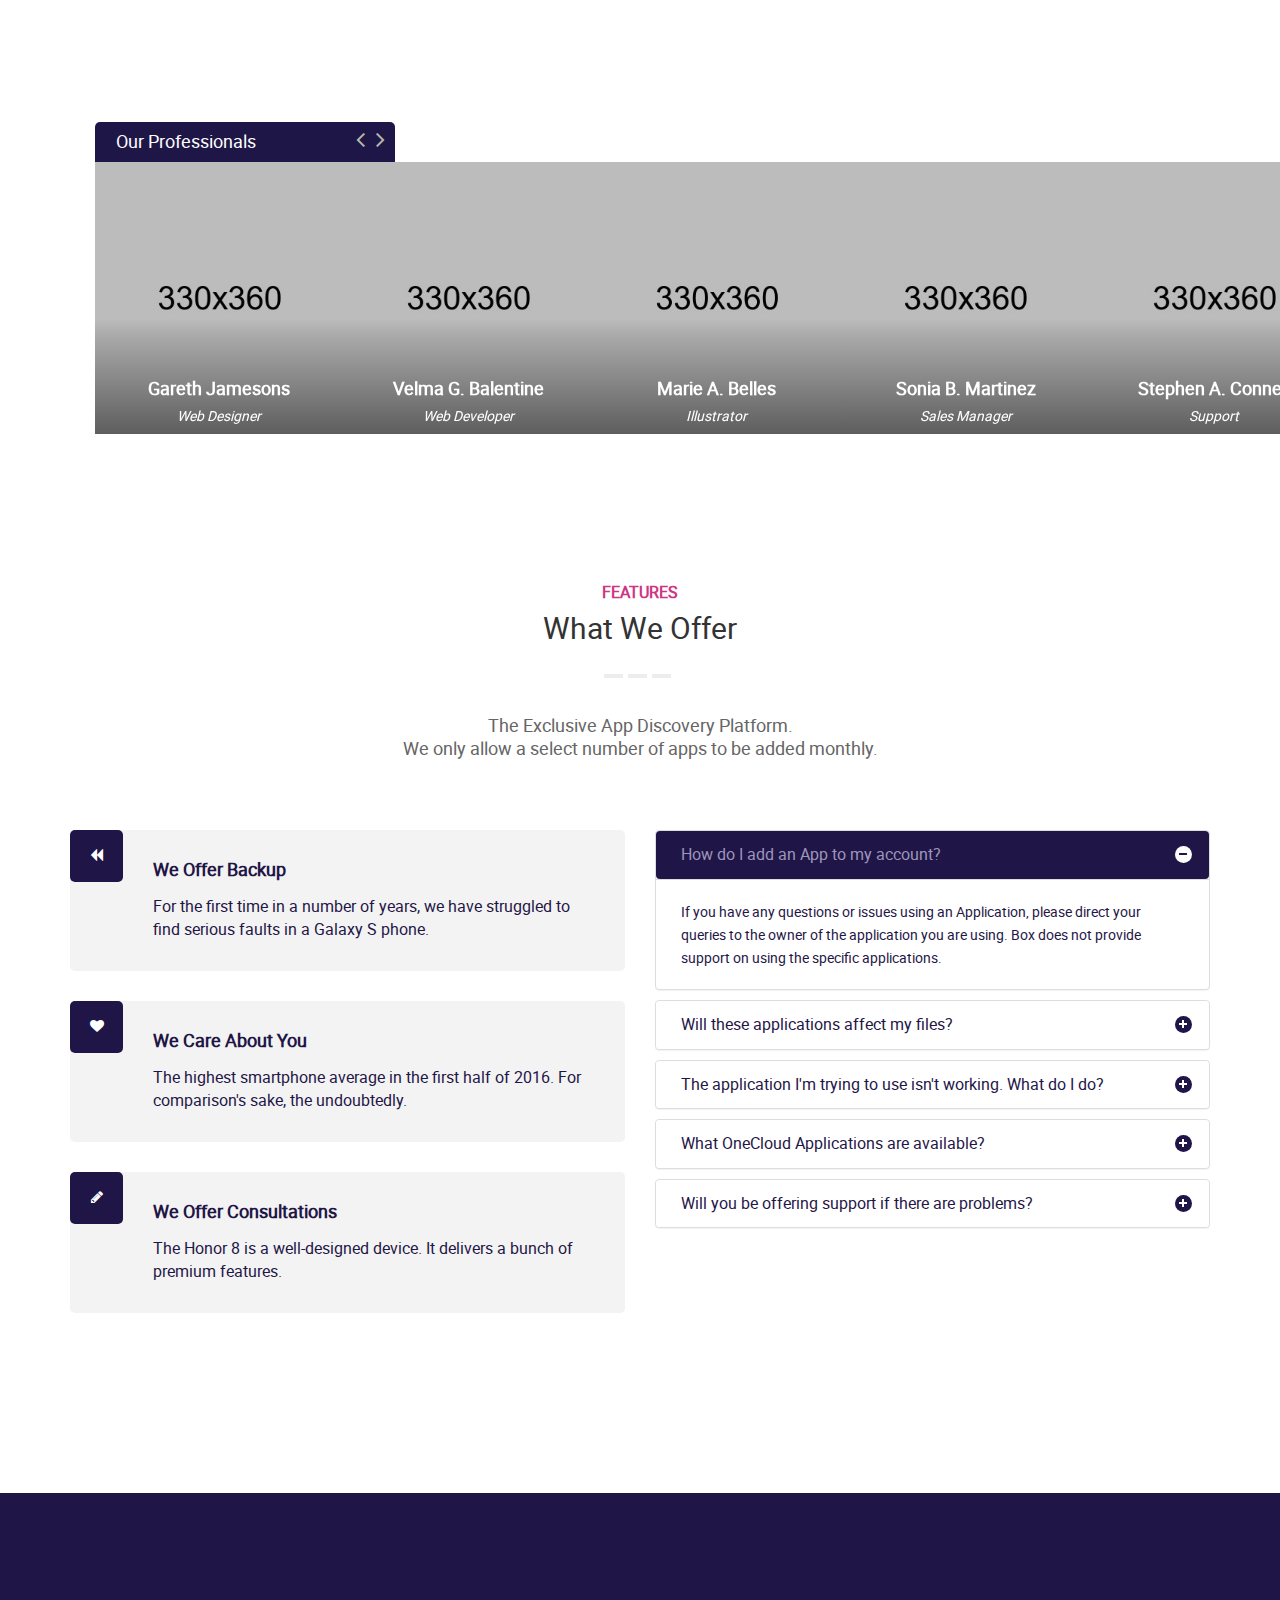
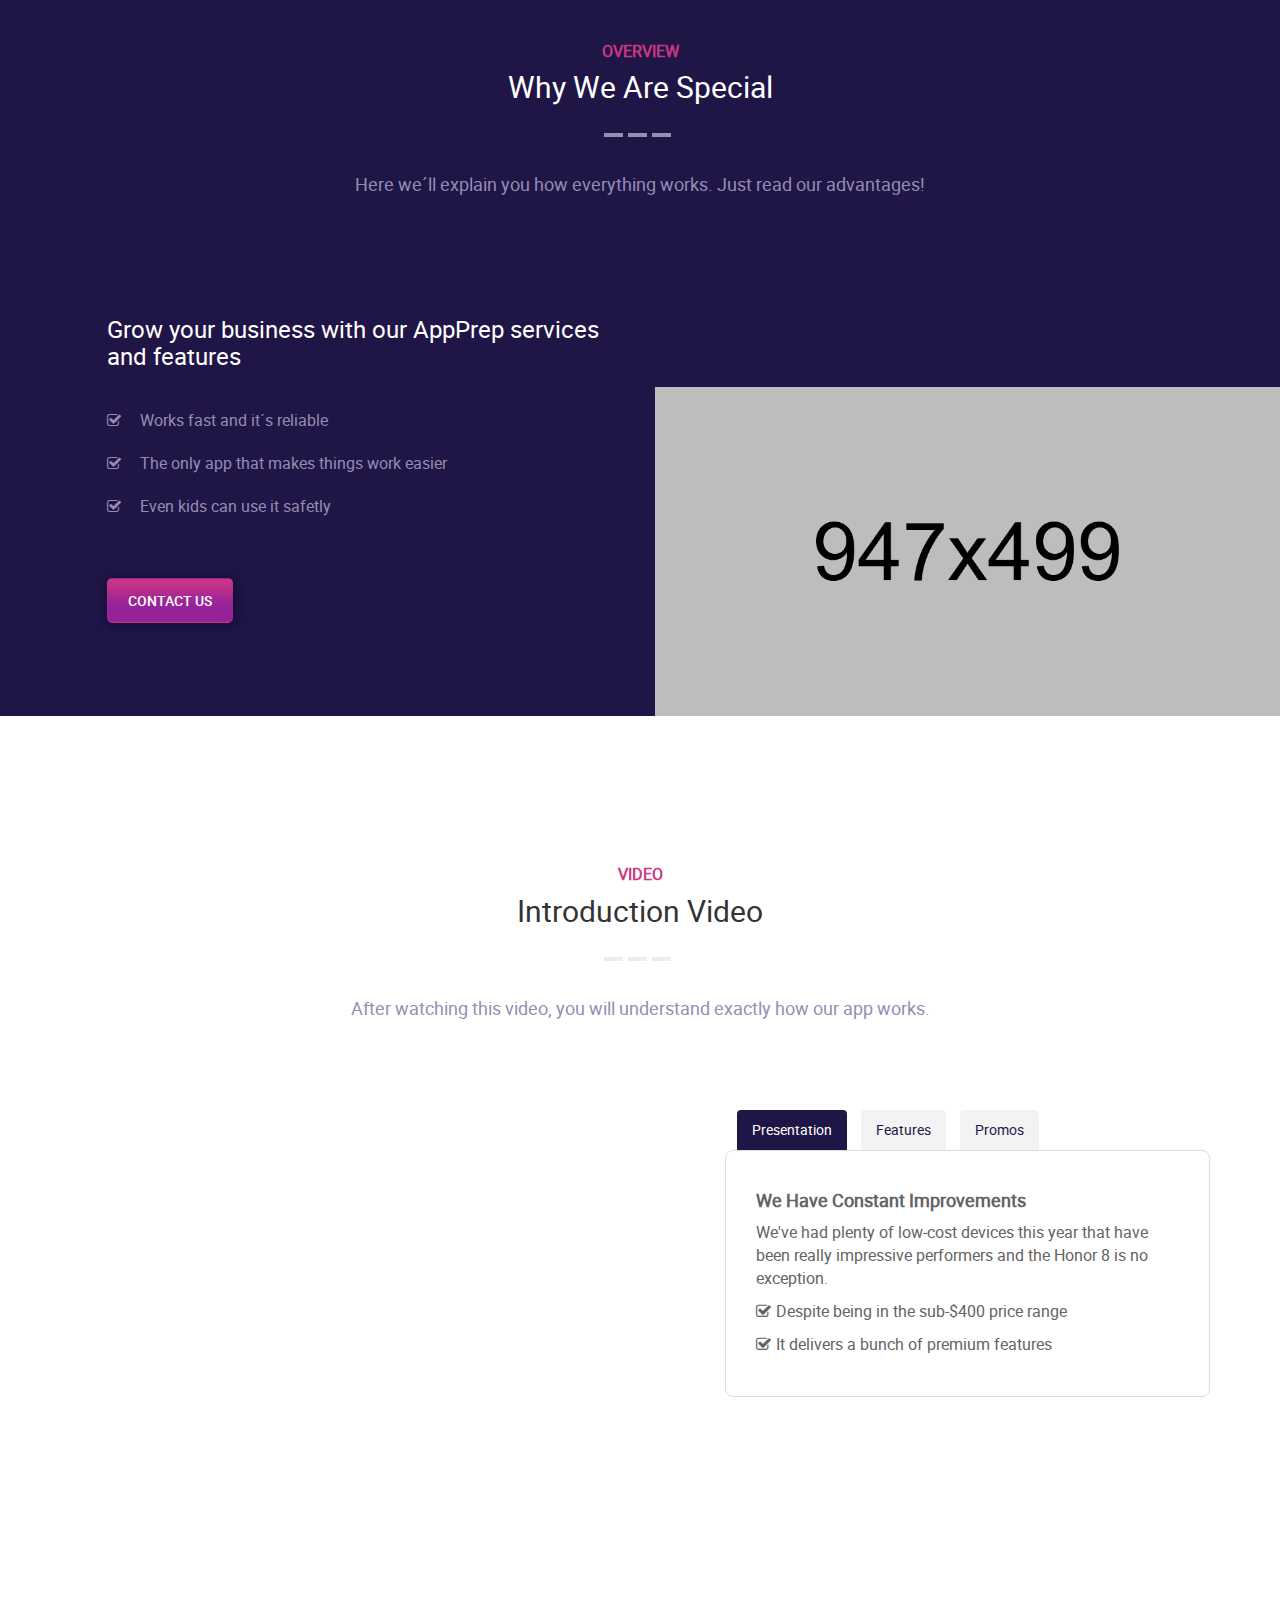
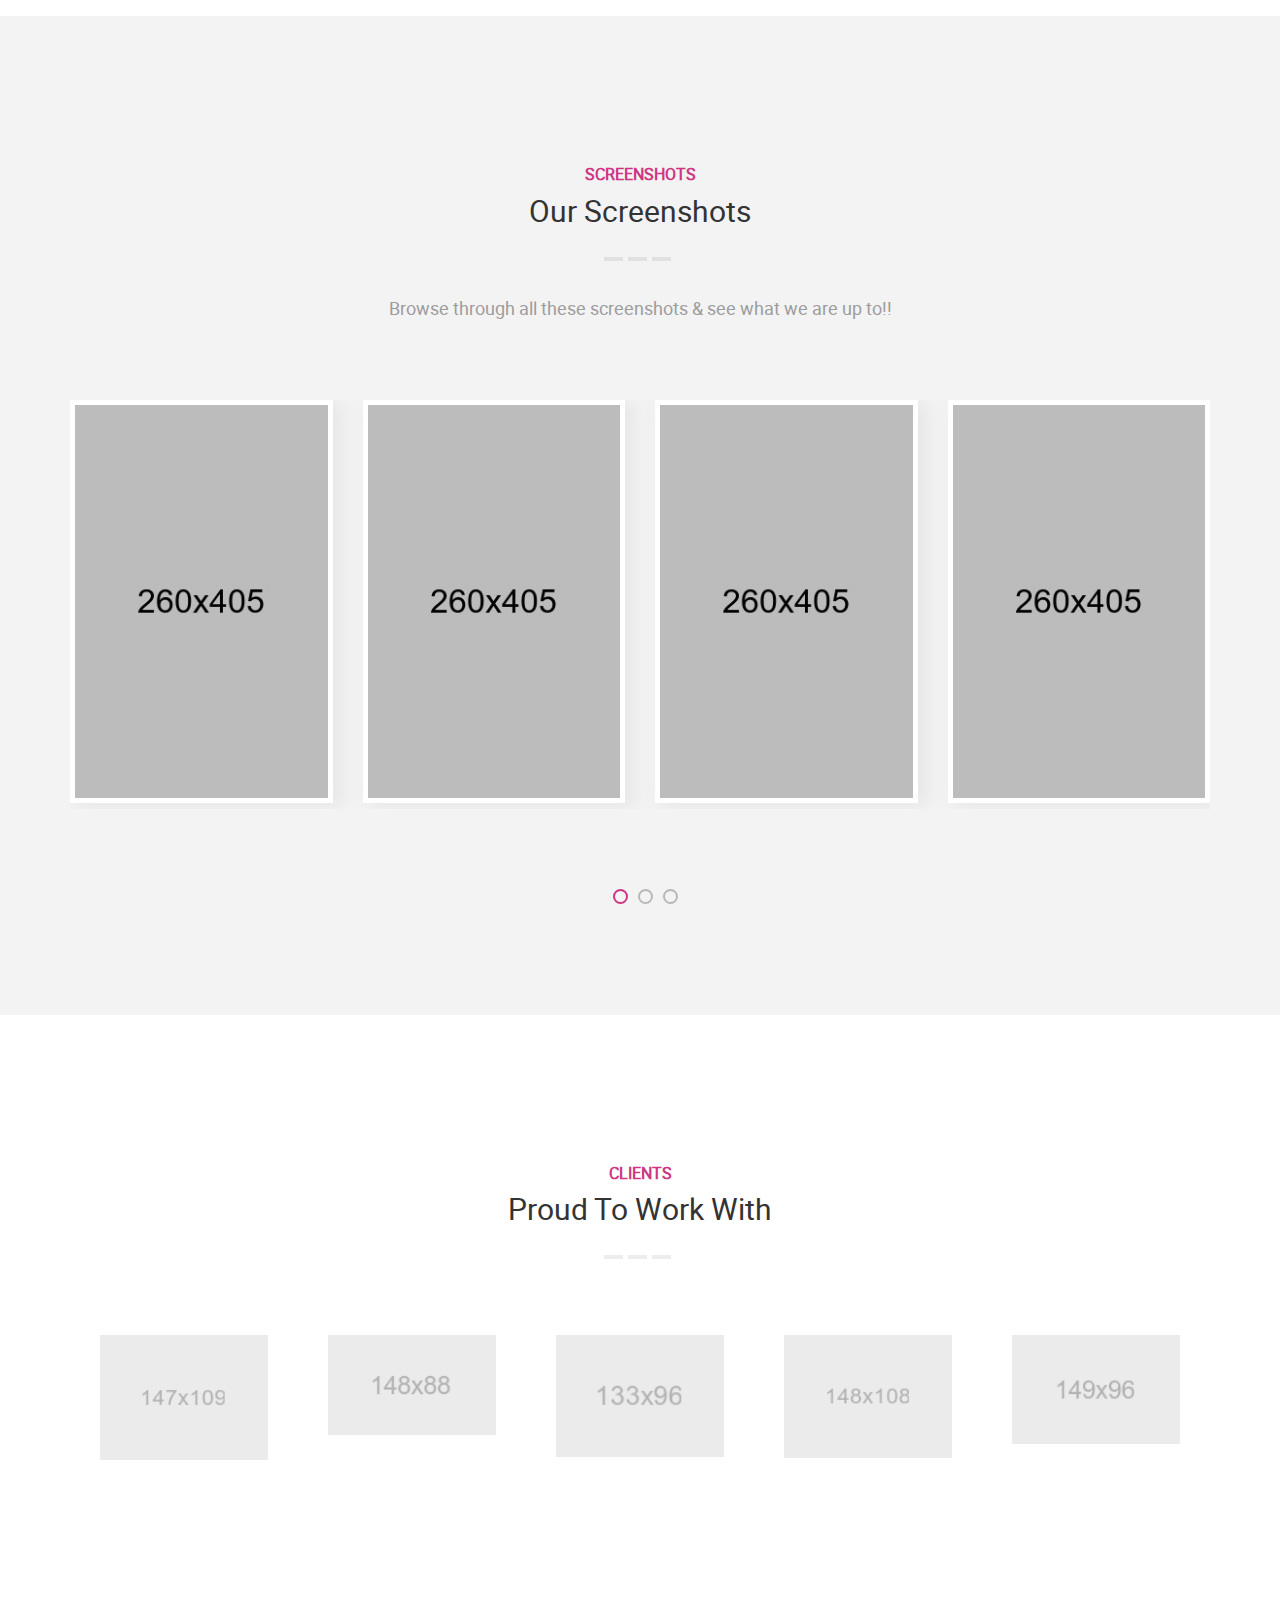
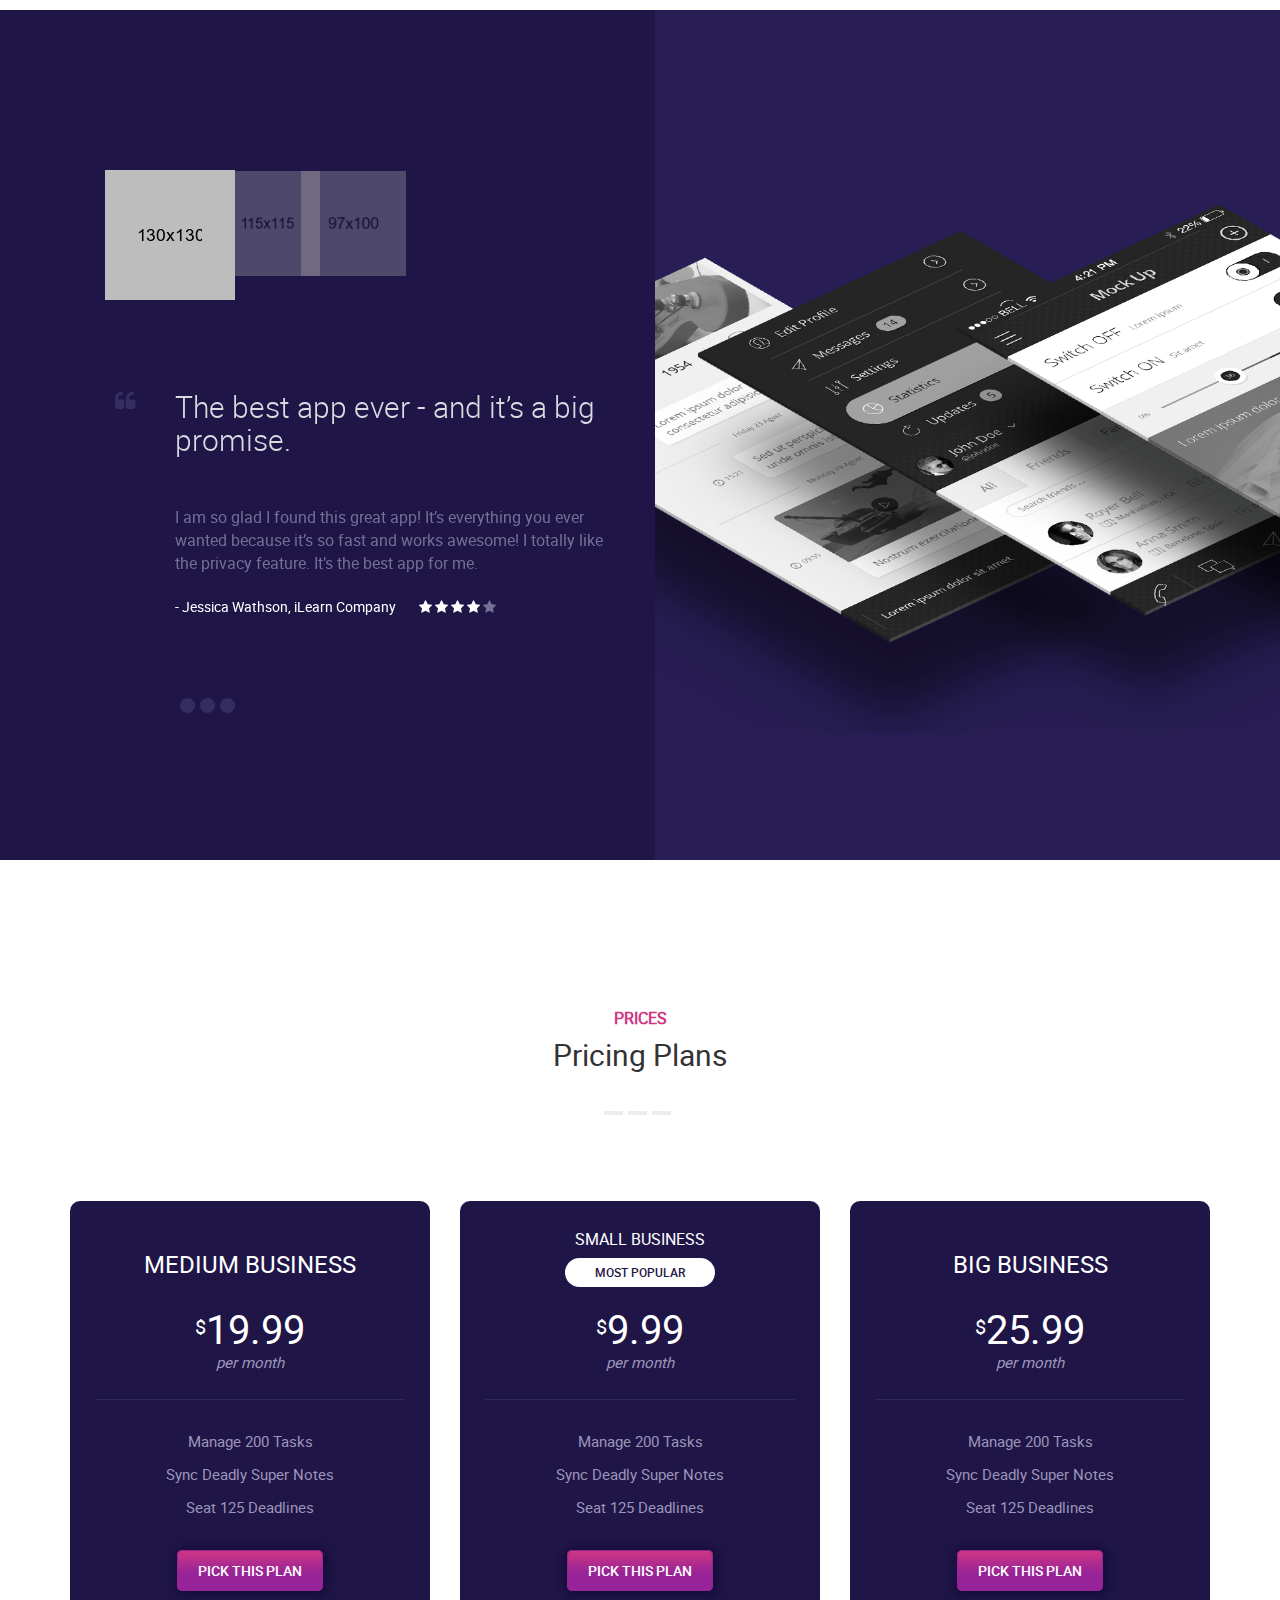
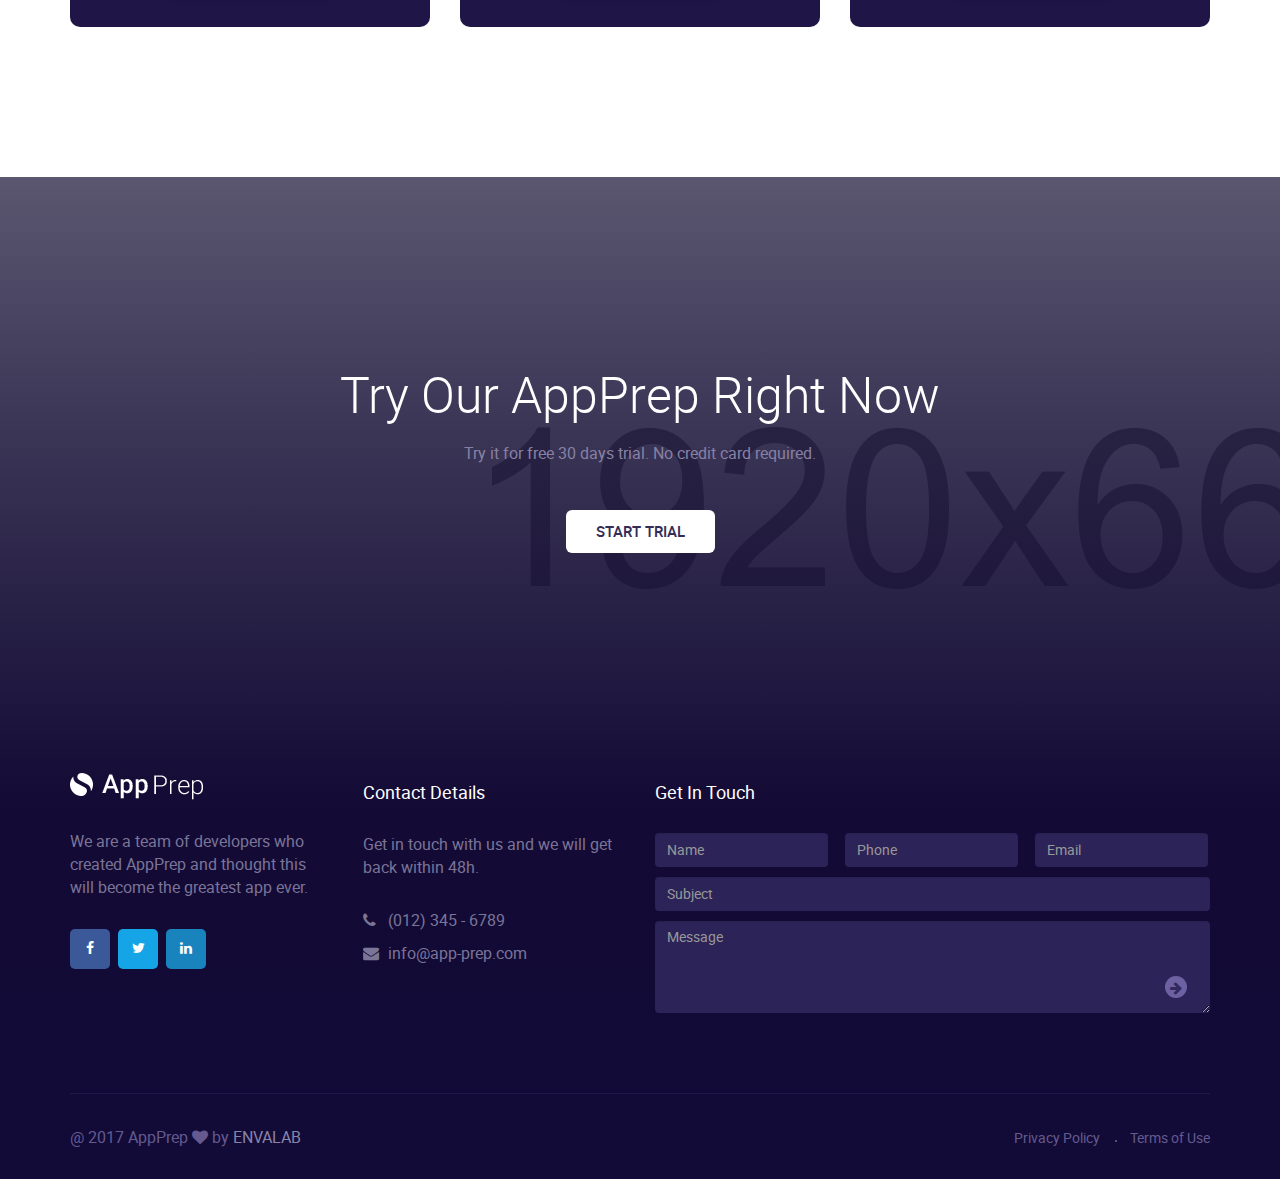
<file: index-without-animation-effects.html>
<!DOCTYPE HTML>
<html lang="en-US">
	<head>
		<meta charset="UTF-8">
		<meta http-equiv="X-UA-Compatible" content="IE=edge">
		<meta name="viewport" content="width=device-width, initial-scale=1">
		<title>Without Animation - AppPrep1</title>
		<!-- favicon.ico -->
		<link rel="icon" href="images/favicon.ico" />
		<link rel="apple-touch-icon" href="images/favicon.ico">
		<!-- Font Awesome CSS -->
		<link rel="stylesheet" type="text/css" href="css/font-awesome.min.css" media="all" />
		<!-- Bootstrap CSS -->
		<link rel="stylesheet" type="text/css" href="css/bootstrap.min.css" media="all" />
		<!-- Lightbox CSS -->
		<link rel="stylesheet" href="css/lightbox.min.css"/>
		<!-- Owl carousel CSS -->
		<link rel="stylesheet" href="css/owl.carousel.min.css">
		<!-- Flaticon CSS -->
		<link rel="stylesheet" type="text/css" href="fonts/flaticon.css"> 
		<!-- Animate CSS -->
		<link rel="stylesheet" href="css/animate.min.css">
		<!-- Reset CSS -->
		<link rel="stylesheet" href="css/reset.css">
		<!-- Main style CSS -->
		<link rel="stylesheet" type="text/css" href="style.css" media="all" />
		<!-- Responsive CSS -->
		<link rel="stylesheet" type="text/css" href="css/responsive.css" media="all" />
		<!-- RTL CSS -->
		<!-- <link rel="stylesheet" type="text/css" href="rtl.css" media="all" /> -->
		<!--[if lt IE 9]>
		  <script src="https://oss.maxcdn.com/html5shiv/3.7.3/html5shiv.min.js"></script>
		  <script src="https://oss.maxcdn.com/respond/1.4.2/respond.min.js"></script>
		<![endif]-->

		<!-- <link rel="stylesheet" type="text/css" href="css/colors/default.css"> -->
		<!-- <link rel="stylesheet" type="text/css" href="css/colors/green.css"> -->
		<!-- <link rel="stylesheet" type="text/css" href="css/colors/denim.css"> -->
	</head>
	<body class="js" data-spy="scroll" data-target=".navbar" data-offset="50">
		<!-- Page loader -->
	    <div id="preloader"></div>
		<!-- Menu section start -->
		<header id="menu">
			<nav class="navbar navbar-fixed-top">
			  <div class="container">
				<!-- Brand and toggle get grouped for better mobile display -->
				<div class="navbar-header">
				  <button type="button" class="navbar-toggle collapsed" data-toggle="collapse" data-target="#bs-example-navbar-collapse-1" aria-expanded="false">
					<span class="sr-only">Toggle navigation</span>
					<span class="icon-bar"></span>
					<span class="icon-bar"></span>
					<span class="icon-bar"></span>
				  </button>
				  <a class="navbar-brand" href="#menu">
					<img class="nav-logo-left" src="images/nav-logo-left.png" alt=""/>
					<h3><span>App</span>Prep</h3>
				  </a>
				  <!--<a class="navbar-brand" href="#menu">
					<img src="images/logo.png" alt=""/>
				  </a>-->
				</div>
				<!-- Collect the nav links, forms, and other content for toggling -->
				<div class="collapse navbar-collapse" id="bs-example-navbar-collapse-1">
				  <ul class="nav navbar-nav navbar-right text-uppercase menu-top">
					<li><a href="#slide"><i class="fa fa-home" aria-hidden="true"></i></a></li>
					<li><a href="#about">About</a></li>
					<li><a href="#team">Team</a></li>
					<li><a href="#features">Features</a></li>
					<li><a href="#video">Video</a></li>
					<li><a href="#screenshot">Screenshots</a></li>
					<li><a href="#testimonial">Review</a></li>
					<li><a href="#free-trial" id="free-btn"><i class="fa fa-pencil-square-o" aria-hidden="true"></i> Free Trial</a></li>
				  </ul>
				</div>
			  </div>
			</nav>
		</header><!-- Menu section end -->
		<!-- Slider section start -->
		<section class="slider" id="slide">
			<div class="container">
				<div class="row">
					<div class="col-md-6 col-sm-6 text-right">
						<div class="slide-left">
							<img src="images/slide-left.png" alt="" />
						</div>
					</div>
					<div class="col-md-6 col-sm-6">
						<div class="slide-right">
							<h1><span>App</span>Prep is the greatest one of this year</h1>
							<p>With millions of apps in the Play Store, searching for the best Android apps.</p>
							<a class="bttn" href="#">
								<i class="flaticon-apple"></i>
								<h3 class="pull-right text-left"><span>Download on the</span><br /> <b>App</b>Store</h3>
							</a>
							<a class="bttn" href="#">
								<i class="flaticon-google-play"></i>
								<h3 class="pull-right text-left"><span>Get it on</span><br /> <b>Google </b>play</h3>
							</a>
							<a href="#about" class="page-scroll text-uppercase">
								start
								<i class="fa fa-long-arrow-down" aria-hidden="true"></i>
							</a>
						</div>
					</div>
				</div>
			</div>
		</section><!-- Slider section end -->
		<!-- About section start -->
		<section class="about text-center" id="about">
			<div class="container">
				<div class="row">
					<div class="col-md-12">
						<div class="about-top">
							<h5 class="text-uppercase">about</h5>
							<h2>Our Great App</h2>
							<hr /><hr /><hr />
							<p>It's time to buy a new phone and you need to know where to place your cash. What are your criteria?</p>
						</div>
					</div>
				</div>
				<div class="row">
					<div class="col-md-4">
						<div class="about-text">
							<i class="fa fa-support"></i>
							<h4>Support</h4>
							<p>Let’s face it, we live in a not-so-patient society. We know what we want.</p>
						</div>
					</div>
					<div class="col-md-4">
						<div class="about-text">
							<i class="fa fa-binoculars"></i>
							<h4>Strategy</h4>
							<p>Mobile Apps take the “wait” out of mobile. Since most, if not all.</p>
						</div>
					</div>
					<div class="col-md-4">
						<div class="about-text">
							<i class="fa fa-bar-chart"></i>
							<h4>Development</h4>
							<p>Plus, what little information needs to be updated can be done in the background.</p>
						</div>
					</div>
				</div>
			</div>
		</section><!-- About section end -->
		<!-- Professional section start -->
		<section class="about-slide" id="team">
			<div class="container-fluid">
				<div class="row">
					<div class="col-md-12">
						<div class="about-slider owl-carousel">
							<div class="about-slider-one">
								<img src="images/slide1.jpg" alt="" />
								<div class="about-slider-caption text-center">
									<h4>Gareth Jamesons</h4>
									<h5>Web Designer</h5>
									<div class="about-slider-icon text-center">
										<a href="#"><i class="fa fa-facebook" aria-hidden="true"></i></a>
										<a href="#"><i class="fa fa-twitter" aria-hidden="true"></i></a>
										<a href="#"><i class="fa fa-linkedin" aria-hidden="true"></i></a>
									</div>
								</div>
							</div>
							<div class="about-slider-one">
								<img src="images/slide2.jpg" alt="" />
								<div class="about-slider-caption text-center">
									<h4>Velma G. Balentine</h4>
									<h5>Web Developer</h5>
									<div class="about-slider-icon text-center">
										<a href="#"><i class="fa fa-linkedin" aria-hidden="true"></i></a>
										<a href="#"><i class="fa fa-google-plus" aria-hidden="true"></i></a>
										<a href="#"><i class="fa fa-reddit-alien" aria-hidden="true"></i></a>
									</div>
								</div>
							</div>
							<div class="about-slider-one">
								<img src="images/slide3.jpg" alt="" />
								<div class="about-slider-caption text-center">
									<h4>Marie A. Belles</h4>
									<h5>Illustrator</h5>
									<div class="about-slider-icon text-center">
										<a href="#"><i class="fa fa-linkedin" aria-hidden="true"></i></a>
										<a href="#"><i class="fa fa-facebook" aria-hidden="true"></i></a>
										<a href="#"><i class="fa fa-skype" aria-hidden="true"></i></a>
									</div>
								</div>
							</div>
							<div class="about-slider-one">
								<img src="images/slide4.jpg" alt="" />
								<div class="about-slider-caption text-center">
									<h4>Sonia B. Martinez</h4>
									<h5>Sales Manager</h5>
									<div class="about-slider-icon text-center">
										<a href="#"><i class="fa fa-google-plus" aria-hidden="true"></i></a>
										<a href="#"><i class="fa fa-skype" aria-hidden="true"></i></a>
										<a href="#"><i class="fa fa-reddit-alien" aria-hidden="true"></i></a>
									</div>
								</div>
							</div>
							<div class="about-slider-one">
								<img src="images/slide3.jpg" alt="" />
								<div class="about-slider-caption text-center">
									<h4>Stephen A. Connell</h4>
									<h5>Support</h5>
									<div class="about-slider-icon text-center">
										<a href="#"><i class="fa fa-reddit-alien" aria-hidden="true"></i></a>
										<a href="#"><i class="fa fa-twitter" aria-hidden="true"></i></a>
										<a href="#"><i class="fa fa-rss" aria-hidden="true"></i></a>
									</div>
								</div>
							</div>
						</div>
						<div class="about-slider-text">
							<p>Our Professionals</p>
						</div>
					</div>
				</div>
			</div>
		</section><!-- Professional section end -->
		<!-- Feature section start -->
		<section class="feature" id="features">
			<div class="container">
				<div class="row">
					<div class="col-md-12 text-center">
						<div class="feature-top">
							<h5 class="text-uppercase">Features</h5>
							<h2>What We Offer</h2>
							<hr /><hr /><hr />
							<p>The Exclusive App Discovery Platform. <br />We only allow a select number of apps to be added monthly.</p>
						</div>
					</div>
				</div>
				<div class="row">
					<div class="col-md-6">
						<div class="feature-bottom">
							<div class="feature-left">
								<div class="feature-left-icon text-center">
									<a href="#"><i class="fa fa-backward" aria-hidden="true"></i></a>
								</div>
								<div class="feature-left-text">
									<h4>We Offer Backup</h4>
									<p>For the first time in a number of years, we have struggled to find serious faults in a Galaxy S phone.</p>
								</div>
							</div>
							<div class="feature-left">
								<div class="feature-left-icon text-center">
									<a href="#"><i class="fa fa-heart" aria-hidden="true"></i></a>
								</div>
								<div class="feature-left-text">
									<h4>We Care About You</h4>
									<p>The highest smartphone average in the first half of 2016. For comparison's sake, the undoubtedly.</p>
								</div>
							</div>
							<div class="feature-left">
								<div class="feature-left-icon text-center">
									<a href="#"><i class="fa fa-pencil" aria-hidden="true"></i></a>
								</div>
								<div class="feature-left-text">
									<h4>We Offer Consultations</h4>
									<p>The Honor 8 is a well-designed device. It delivers a bunch of premium features.</p>
								</div>
							</div>
						</div>
					</div>
					<div class="col-md-6">
						<div class="feature-bottom">
							<div class="panel-group" id="accordion">
							<div class="panel panel-default">
							  <div class="panel-heading">
								<h4 class="panel-title">
								  <a data-toggle="collapse" data-parent="#accordion" href="#collapse1">How do I add an App to my account? </a>
								</h4>
							  </div>
							  <div id="collapse1" class="panel-collapse collapse in">
								<div class="panel-body">If you have any questions or issues using an Application, please direct your queries to the owner of the application you are using. Box does not provide support on using the specific applications.</div>
							  </div>
							</div>
							<div class="panel panel-default">
							  <div class="panel-heading">
								<h4 class="panel-title">
								  <a data-toggle="collapse" data-parent="#accordion" href="#collapse2">Will these applications affect my files?</a>
								</h4>
							  </div>
							  <div id="collapse2" class="panel-collapse collapse">
								<div class="panel-body">If you have any questions or issues using an Application, please direct your queries to the owner of the application you are using. Box does not provide support on using the specific applications.</div>
							  </div>
							</div>
							<div class="panel panel-default">
							  <div class="panel-heading">
								<h4 class="panel-title">
								  <a data-toggle="collapse" data-parent="#accordion" href="#collapse3">The application I'm trying to use isn't working. What do I do?</a>
								</h4>
							  </div>
							  <div id="collapse3" class="panel-collapse collapse">
								<div class="panel-body">If you have any questions or issues using an Application, please direct your queries to the owner of the application you are using. Box does not provide support on using the specific applications.</div>
							  </div>
							</div>
							<div class="panel panel-default">
							  <div class="panel-heading">
								<h4 class="panel-title">
								  <a data-toggle="collapse" data-parent="#accordion" href="#collapse4">What OneCloud Applications are available?</a>
								</h4>
							  </div>
							  <div id="collapse4" class="panel-collapse collapse">
								<div class="panel-body">If you have any questions or issues using an Application, please direct your queries to the owner of the application you are using. Box does not provide support on using the specific applications.</div>
							  </div>
							</div>
							<div class="panel panel-default">
							  <div class="panel-heading">
								<h4 class="panel-title">
								  <a data-toggle="collapse" data-parent="#accordion" href="#collapse5">Will you be offering support if there are problems?</a>
								</h4>
							  </div>
							  <div id="collapse5" class="panel-collapse collapse">
								<div class="panel-body">If you have any questions or issues using an Application, please direct your queries to the owner of the application you are using. Box does not provide support on using the specific applications.</div>
							  </div>
							</div>
						  </div> 
						</div>
					</div>
				</div>
			</div>
		</section><!-- Feature section end -->
		<!-- Special section start -->
		<section class="special">
			<div class="container-fluid">
				<div class="row">
					<div class="col-md-12 text-center">
						<div class="special-top">
							<h5 class="text-uppercase">overview</h5>
							<h2>Why We Are Special</h2>
							<hr /><hr /><hr />
							<p>Here we´ll explain you how everything works. Just read our advantages!</p>
						</div>
					</div>
				</div>
				<div class="row">
					<div class="col-md-6">
						<div class="special-bottom">
							<h3>Grow your business with our AppPrep services and features</h3>
							<p><i class="fa fa-check-square-o" aria-hidden="true"></i> Works fast and it´s reliable</p>
							<p><i class="fa fa-check-square-o" aria-hidden="true"></i> The only app that makes things work easier</p>
							<p><i class="fa fa-check-square-o" aria-hidden="true"></i> Even kids can use it safetly</p>
							<button type="button" class="bttn text-uppercase">contact us</button>
						</div>
					</div>
					<div class="col-md-6">
						<div class="special-bottom-img">
							<img src="images/overview1.png" alt="" />
						</div>
					</div>
				</div>
			</div>
		</section><!-- Special section end -->
		<!-- Video section start -->
		<section class="video" id="video">
			<div class="container">
				<div class="row">
					<div class="col-md-12 text-center">
						<div class="video-top">
							<h5 class="text-uppercase">video</h5>
							<h2>Introduction Video</h2>
							<hr /><hr /><hr />
							<p>After watching this video, you will understand exactly how our app works.</p>
						</div>
					</div>
				</div>
				<div class="row">
					<div class="col-md-6">
						<div class="video-bottom">
							<iframe src="https://player.vimeo.com/video/204451040" height="350" allowfullscreen></iframe>
						</div>
					</div>
					<div class="col-md-6">
						<div class="video-bottom">
						<div class="video-bottom-marg">
							<ul class="nav nav-tabs">
								<li class="active"><a data-toggle="tab" href="#menu1">Presentation</a></li>
								<li><a data-toggle="tab" href="#menu2">Features</a></li>
								<li><a data-toggle="tab" href="#menu3">Promos</a></li>
							</ul>
							<div class="tab-content">
								<div id="menu1" class="tab-pane fade in active">
								  <h4>We Have Constant Improvements</h4>
								  <p>We've had plenty of low-cost devices this year that have been really impressive performers and the Honor 8 is no exception. </p>
								  <div class="video-tab-bottom">
									<p><i class="fa fa-check-square-o" aria-hidden="true"></i>Despite being in the sub-$400 price range</p> <br />
									<p><i class="fa fa-check-square-o" aria-hidden="true"></i>It delivers a bunch of premium features</p>
								  </div>
								</div>
								<div id="menu2" class="tab-pane fade">
								  <h4>This is second Constant</h4>
								  <p>We've had plenty of low-cost devices this year that have been really impressive performers and the Honor 8 is no exception. </p>
								  <div class="video-tab-bottom">
									<p><i class="fa fa-check-square-o" aria-hidden="true"></i>Despite being in the sub-$400 price range</p> <br />
									<p><i class="fa fa-check-square-o" aria-hidden="true"></i>It delivers a bunch of premium features</p>
								  </div>
								</div>
								<div id="menu3" class="tab-pane fade">
								  <h4>This is third Constant</h4>
								  <p>We've had plenty of low-cost devices this year that have been really impressive performers and the Honor 8 is no exception. </p>
								  <div class="video-tab-bottom">
									<p><i class="fa fa-check-square-o" aria-hidden="true"></i>Despite being in the sub-$400 price range</p> <br />
									<p><i class="fa fa-check-square-o" aria-hidden="true"></i>It delivers a bunch of premium features</p>
								  </div>
								</div>
							</div>
						</div>
						</div>
					</div>
				</div>
			</div>
		</section><!-- Video section end -->
		<!-- Screen section start -->
		<section class="screen" id="screenshot">
			<div class="container">
				<div class="row">
					<div class="col-md-12 text-center">
						<div class="screen-top">
							<h5 class="text-uppercase">screenshots</h5>
							<h2>Our Screenshots</h2>
							<hr /><hr /><hr />
							<p>Browse through all these screenshots & see what we are up to!!</p>
						</div>
					</div>
				</div>
				<div class="row">
					<div class="col-md-12 text-center">
						<div class="screen-bottom owl-carousel">
							<div class="screen-bottom-slide">
								<a class="example-image-link" href="images/screen1.jpg" data-lightbox="example-set" data-title="">
									<img src="images/screen1.jpg" alt="" />
									<div class="screen-bottom-slide-overlay">
										<i class="fa fa-search" aria-hidden="true"></i>
									</div>
								</a>
							</div>
							<div class="screen-bottom-slide">
								<a class="example-image-link" href="images/screen2.jpg" data-lightbox="example-set" data-title="">
									<img src="images/screen2.jpg" alt="" />
									<div class="screen-bottom-slide-overlay">
										<i class="fa fa-search" aria-hidden="true"></i>
									</div>
								</a>
							</div>
							<div class="screen-bottom-slide">
								<a class="example-image-link" href="images/screen3.jpg" data-lightbox="example-set" data-title="">
									<img src="images/screen3.jpg" alt="" />
									<div class="screen-bottom-slide-overlay">
										<i class="fa fa-search" aria-hidden="true"></i>
									</div>
								</a>
							</div>
							<div class="screen-bottom-slide">
								<a class="example-image-link" href="images/screen4.jpg" data-lightbox="example-set" data-title="">
									<img src="images/screen4.jpg" alt="" />
									<div class="screen-bottom-slide-overlay">
										<i class="fa fa-search" aria-hidden="true"></i>
									</div>
								</a>
							</div>
							<div class="screen-bottom-slide">
								<a class="example-image-link" href="images/screen1.jpg" data-lightbox="example-set" data-title="">
									<img src="images/screen1.jpg" alt="" />
									<div class="screen-bottom-slide-overlay">
										<i class="fa fa-search" aria-hidden="true"></i>
									</div>
								</a>
							</div>
							<div class="screen-bottom-slide">
								<a class="example-image-link" href="images/screen2.jpg" data-lightbox="example-set" data-title="">
									<img src="images/screen2.jpg" alt="" />
									<div class="screen-bottom-slide-overlay">
										<i class="fa fa-search" aria-hidden="true"></i>
									</div>
								</a>
							</div>
							<div class="screen-bottom-slide">
								<a class="example-image-link" href="images/screen3.jpg" data-lightbox="example-set" data-title="">
									<img src="images/screen3.jpg" alt="" />
									<div class="screen-bottom-slide-overlay">
										<i class="fa fa-search" aria-hidden="true"></i>
									</div>
								</a>
							</div>
							<div class="screen-bottom-slide">
								<a class="example-image-link" href="images/screen4.jpg" data-lightbox="example-set" data-title="">
									<img src="images/screen4.jpg" alt="" />
									<div class="screen-bottom-slide-overlay">
										<i class="fa fa-search" aria-hidden="true"></i>
									</div>
								</a>
							</div>
							<div class="screen-bottom-slide">
								<a class="example-image-link" href="images/screen1.jpg" data-lightbox="example-set" data-title="">
									<img src="images/screen1.jpg" alt="" />
									<div class="screen-bottom-slide-overlay">
										<i class="fa fa-search" aria-hidden="true"></i>
									</div>
								</a>
							</div>
							<div class="screen-bottom-slide">
								<a class="example-image-link" href="images/screen2.jpg" data-lightbox="example-set" data-title="">
									<img src="images/screen2.jpg" alt="" />
									<div class="screen-bottom-slide-overlay">
										<i class="fa fa-search" aria-hidden="true"></i>
									</div>
								</a>
							</div>
							<div class="screen-bottom-slide">
								<a class="example-image-link" href="images/screen3.jpg" data-lightbox="example-set" data-title="">
									<img src="images/screen3.jpg" alt="" />
									<div class="screen-bottom-slide-overlay">
										<i class="fa fa-search" aria-hidden="true"></i>
									</div>
								</a>
							</div>
							<div class="screen-bottom-slide">
								<a class="example-image-link" href="images/screen4.jpg" data-lightbox="example-set" data-title="">
									<img src="images/screen4.jpg" alt="" />
									<div class="screen-bottom-slide-overlay">
										<i class="fa fa-search" aria-hidden="true"></i>
									</div>
								</a>
							</div>
						</div>
					</div>
				</div>
			</div>
		</section><!-- Screen section end -->
		<!-- Client section start -->
		<section class="client">
			<div class="container">
				<div class="row">
					<div class="col-md-12 text-center">
						<div class="client-top">
							<h5 class="text-uppercase">Clients</h5>
							<h2>Proud To Work With</h2>
							<hr /><hr /><hr />
						</div>
					</div>
				</div>
				<div class="row">
					<div class="col-md-12 text-center">
						<div class="owl-carousel client-bottom">
							<div class="client-bottom-img">
								<a href="#"><img src="images/client1.png" alt="" /></a>
							</div>
							<div class="client-bottom-img">
								<a href="#"><img src="images/client2.png" alt="" /></a>
							</div>
							<div class="client-bottom-img">
								<a href="#"><img src="images/client3.png" alt="" /></a>
							</div>
							<div class="client-bottom-img">
								<a href="#"><img src="images/client4.png" alt="" /></a>
							</div>
							<div class="client-bottom-img">
								<a href="#"><img src="images/client5.png" alt="" /></a>
							</div>
						</div>
					</div>
				</div>
			</div>
		</section><!-- Client section end -->
		<!-- Testimonial section start -->
		<section class="testimonial" id="testimonial">
			<div class="container-fluid">
				<div class="row">
					<div class="col-md-6">
						<div class="testimonial-left">
							<div class="carousel slide" data-ride="carousel" id="quote-carousel">
								<!-- Bottom Carousel Indicators -->
								<ol class="carousel-indicators testimonial-top">
									<li data-target="#quote-carousel" data-slide-to="0" class="active"><img class="testimonial-img-one img-responsive " src="images/comment1.png" alt="">
									</li>
									<li data-target="#quote-carousel" data-slide-to="1"><img class="testimonial-img-two img-responsive " src="images/comment2.png" alt="">
									</li>
									<li data-target="#quote-carousel" data-slide-to="2"><img class="testimonial-img-three img-responsive " src="images/comment3.png" alt="">
									</li>
								</ol>
								<!-- Carousel Slides / Quotes -->
								<div class="carousel-inner">
									<div class="item active">
										<div class="row">
											<div class="col-md-12">
												<div class="testimonial-content">
													<div class="testimonial-content-icon">
														<i class="fa fa-quote-left" aria-hidden="true"></i>
													</div>
													<div class="testimonial-content-text">
														<h2>The best app ever - and it’s a big promise.</h2>
														<p>I am so glad I found this great app! It’s everything you ever wanted because it’s so fast and works awesome! I totally like the privacy feature. It’s the best app for me.</p>
														<span>- Jessica Wathson, iLearn Company</span>
														<i class="fa fa-star" aria-hidden="true"></i>
														<i class="fa fa-star" aria-hidden="true"></i>
														<i class="fa fa-star" aria-hidden="true"></i>
														<i class="fa fa-star" aria-hidden="true"></i>
														<i class="fa fa-star" aria-hidden="true"></i>
													</div>
												</div>
											</div>
										</div>
									</div>
									<div class="item">
										<div class="row">
											<div class="col-md-12">
												<div class="testimonial-content">
													<div class="testimonial-content-icon">
														<i class="fa fa-quote-left" aria-hidden="true"></i>
													</div>
													<div class="testimonial-content-text">
														<h2>The best app ever - and it’s a big promise.</h2>
														<p>I am so glad I found this great app! It’s everything you ever wanted because it’s so fast and works awesome! I totally like the privacy feature. It’s the best app for me.</p>
														<span>- Jessica Wathson, iLearn Company</span>
														<i class="fa fa-star" aria-hidden="true"></i>
														<i class="fa fa-star" aria-hidden="true"></i>
														<i class="fa fa-star" aria-hidden="true"></i>
														<i class="fa fa-star" aria-hidden="true"></i>
														<i class="fa fa-star" aria-hidden="true"></i>
													</div>
												</div>
											</div>
										</div>
									</div>
									<div class="item">
										<div class="row">
											<div class="col-md-12">
												<div class="testimonial-content">
													<div class="testimonial-content-icon">
														<i class="fa fa-quote-left" aria-hidden="true"></i>
													</div>
													<div class="testimonial-content-text">
														<h2>The best app ever - and it’s a big promise.</h2>
														<p>I am so glad I found this great app! It’s everything you ever wanted because it’s so fast and works awesome! I totally like the privacy feature. It’s the best app for me.</p>
														<span>- Jessica Wathson, iLearn Company</span>
														<i class="fa fa-star" aria-hidden="true"></i>
														<i class="fa fa-star" aria-hidden="true"></i>
														<i class="fa fa-star" aria-hidden="true"></i>
														<i class="fa fa-star" aria-hidden="true"></i>
														<i class="fa fa-star" aria-hidden="true"></i>
													</div>
												</div>
											</div>
										</div>
									</div>
								</div>
								<ol class="carousel-indica">
									<li data-target="#quote-carousel" data-slide-to="0"></li>
									<li data-target="#quote-carousel" data-slide-to="1" class=""></li>
									<li data-target="#quote-carousel" data-slide-to="2"></li>
								</ol>
							</div>
						</div>
					</div>
					<div class="col-md-6">
						<div class="testimonial-right-marg">
						<div class="testimonial-right">
							<img src="images/comment-right.png" alt="" />
						</div>
						</div>
					</div>
				</div>
			</div>
		</section><!-- Testimonial section end -->
		<!-- Prices section start -->
		<section class="prices">
			<div class="container">
				<div class="row">
					<div class="col-md-12 text-center">
						<div class="prices-top">
							<h5 class="text-uppercase">Prices</h5>
							<h2>Pricing Plans</h2>
							<hr /><hr /><hr />
						</div>
					</div>
				</div>
				<div class="row">
					<div class="col-md-4 text-center">
						<div class="prices-bottom">
							<div class="prices-bottom-head">
								<h3 class="text-uppercase">Medium Business</h3>
								<sup>$</sup><h1>19.99</h1>
								<p>per month</p>
							</div>
							<div class="prices-bottom-para">
								<p>Manage 200 Tasks</p>
								<p>Sync Deadly Super Notes</p>
								<p>Seat 125 Deadlines</p>
							</div>
							<div class="prices-bottom-btn">
								<a href="#" class="bttn prices-bttn text-uppercase">Pick This Plan</a>
							</div>
						</div>
					</div>
					<div class="col-md-4 text-center">
						<div class="prices-bottom">
							<div class="prices-bottom-head">
								<h4 class="text-uppercase">Small Business</h4>
								<button class="text-uppercase">Most Popular</button>
								<sup>$</sup><h1>9.99</h1>
								<p>per month</p>
							</div>
							<div class="prices-bottom-para">
								<p>Manage 200 Tasks</p>
								<p>Sync Deadly Super Notes</p>
								<p>Seat 125 Deadlines</p>
							</div>
							<div class="prices-bottom-btn">
								<a href="#" class="bttn prices-bttn text-uppercase">Pick This Plan</a>
							</div>
						</div>
					</div>
					<div class="col-md-4 text-center">
						<div class="prices-bottom">
							<div class="prices-bottom-head">
								<h3 class="text-uppercase">Big Business</h3>
								<sup>$</sup><h1>25.99</h1>
								<p>per month</p>
							</div>
							<div class="prices-bottom-para">
								<p>Manage 200 Tasks</p>
								<p>Sync Deadly Super Notes</p>
								<p>Seat 125 Deadlines</p>
							</div>
							<div class="prices-bottom-btn">
								<a href="#" class="bttn prices-bttn text-uppercase">Pick This Plan</a>
							</div>
						</div>
					</div>
				</div>
			</div>
		</section><!-- Prices section end -->
		<!--- Footer top section start -->
		<section class="footer-top" id="free-trial">
			<div class="footer-top-overlay">
				<div class="container">
					<div class="row">
						<div class="col-md-12 text-center">
							<div class="footer-top-trial">
								<h1>Try Our AppPrep Right Now</h1>
								<p>Try it for free 30 days trial. No credit card required.</p>
								<a href="#" class="text-uppercase">Start Trial</a>
							</div>
						</div>
					</div>
					<div class="row">
						<div class="col-md-3 col-sm-6">
							<div class="footer-middle">
								<img src="images/logo.png" alt="" />
								<p>We are a team of developers who created AppPrep and thought this will become the greatest app ever.</p>
								<div class="footer-middle-icon">
									<a href="#"><i class="fa fa-facebook" aria-hidden="true"></i></a>
									<a href="#"><i class="fa fa-twitter" aria-hidden="true"></i></a>
									<a href="#"><i class="fa fa-linkedin" aria-hidden="true"></i></a>
								</div>
							</div>
						</div>
						<div class="col-md-3 col-sm-6">
							<div class="footer-middle">
								<h4>Contact Details</h4>
								<p>Get in touch with us and we will get back within 48h.</p>
								<div class="footer-middle-details">
									<p><i class="fa fa-phone" aria-hidden="true"></i>(012) 345 - 6789</p>
									<p><i class="fa fa-envelope" aria-hidden="true"></i>info@app-prep.com</p>
								</div>
							</div>
						</div>
						<div class="col-md-6 col-sm-12">
							<div class="footer-middle">
								<h4>Get In Touch</h4>
	                            <!-- IF MAIL SENT SUCCESSFULLY -->
	                            <div class="success">
	                                Your message has been sent successfully.
	                            </div>
	                            <!-- IF MAIL SENDING UNSUCCESSFULL -->
	                            <div class="error">
	                                E-mail must be valid and message must be longer than 1 character.
	                            </div>
								<form class="form-inline" id="contact-form">
									<div class="col-md-4">
										<div class="form-group">
											<label class="sr-only" for="name">Name</label>
											<input type="text" class="form-control" id="name" name="name" placeholder="Name" required="required">
										  </div>
									</div>
									<div class="col-md-4">
										<div class="form-group">
											<label class="sr-only" for="phone_number">Phone</label>
											<input type="text" class="form-control" id="phone_number" name="phone_number" placeholder="Phone">
										  </div>
									</div>
									<div class="col-md-4">
										<div class="form-group">
											<label class="sr-only" for="email_address">Email</label>
											<input type="email" class="form-control" id="email_address" name="email_address" placeholder="Email" required="required">
										  </div>
									</div>
									<div class="col-md-12">
										<div class="form-group full-width">
											<label class="sr-only" for="subject">Subject</label>
											<input type="text" class="form-control" id="subject" name="subject" placeholder="Subject">
										  </div>
									</div>
									<div class="col-md-12">
										<div class="form-group-textarea">
											<textarea class="form-control" id="message" name="message" rows="4" placeholder="Message"></textarea>
											<button type="submit" name="submit" id="submit"><i class="fa fa-arrow-right" aria-hidden="true"></i></button>
										</div>
									</div>
								</form>
							</div>
						</div>
					</div>
				</div>
			</div>
		</section><!-- Footer top section end -->
		<!-- Main footer section start -->
		<footer class="footer">
			<div class="container">
				<div class="row">
					<div class="col-md-12">
						<div class="footer-content">
							<p class="pull-left">@ 2017 AppPrep <i class="fa fa-heart" aria-hidden="true"></i> by <a href="https://themeforest.net/user/envalab/portfolio?ref=envalab">ENVALAB</a></p>
							<ul class="pull-right">
								<li><a href="#">Privacy Policy</a></li>
								<li><a href="#">Terms of Use</a></li>
							</ul>
						</div>
					</div>
				</div>
			</div>
		</footer><!-- Main footer section end -->
		<!-- scrollToTop-->
		<div>
			<a href="#" class="scrollToTop text-center" >
				<i class="scroll-i fa fa-angle-up" aria-hidden="true"></i>
			</a>
		</div><!-- scrollToTop end -->
		<!-- jquery main JS -->
		<script type="text/javascript" src="js/jquery.min.js"></script>
		<!-- Bootstrap JS -->
		<script type="text/javascript" src="js/bootstrap.min.js"></script>
		<!-- owl carousel JS -->
		<script type="text/javascript" src="js/owl.carousel.min.js"></script>
		<!-- lightbox JS -->
		<script type="text/javascript" src="js/lightbox.min.js"></script>
		<!-- WOW JS -->
		<script type="text/javascript" src="js/wow-1.3.0.min.js"></script>
		<!-- main JS -->
		<script type="text/javascript" src="js/main.js"></script>
	</body>
</html>
</file>
<file: fonts/flaticon.css>
/*
  	Flaticon icon font: Flaticon
  	Creation date: 21/02/2017 19:34
  	*/

@font-face {
  font-family: "Flaticon";
  src: url("./Flaticon.eot");
  src: url("./Flaticon.eot?#iefix") format("embedded-opentype"),
       url("./Flaticon.woff") format("woff"),
       url("./Flaticon.ttf") format("truetype"),
       url("./Flaticon.svg#Flaticon") format("svg");
  font-weight: normal;
  font-style: normal;
}

@media screen and (-webkit-min-device-pixel-ratio:0) {
  @font-face {
    font-family: "Flaticon";
    src: url("./Flaticon.svg#Flaticon") format("svg");
  }
}

[class^="flaticon-"]:before, [class*=" flaticon-"]:before,
[class^="flaticon-"]:after, [class*=" flaticon-"]:after {   
  font-family: Flaticon;
        font-size: 20px;
font-style: normal;
margin-left: 20px;
}

.flaticon-apple:before { content: "\f100"; }
.flaticon-google-play:before { content: "\f101"; }
</file>
<file: style.css>
/*
Theme Name: AppPrep1 - Creative App Landing Page HTML5 Template
Theme URI: http://live.envalab.com/html/appprep/
Author: ENVALAB TEAM
Author URI: http://envalab.com/
Description: AppPrep – Creative App Landing Page PSD Template is collection of App marketing pages which are perfect suit for showcase your App or services smart and flexible way. It's not only for a mobile Apps but also for mobile games showcase or any application website showcase. It's include stunning, powerful and unique landing page templates which are perfect to promoting Apps or web services & made for iOS and Android Apps makers.
Version: 1.0
*/
/**
 *** Table of Content ***
 * Menu section
 * Slider section
 * About section
 * Professional section
 * Feature section
 * Special section
 * Video section
 * Screen section
 * Client section
 * Testimonial section
 * Prices section
 * Footer top section
 * Main footer section
 * Scroll top
**/
/* Menu section */

.navbar {
    padding: 40px 0 30px;
    font-family: 'robotomedium';
}
.menu-top li a {
    color: #fff;
    padding: 10px 0 10px 40px;
}
.menu-top li a:focus {
    background: transparent;
}
.menu-top li a:hover {
    color: #cb3584;
    background: transparent;
}
.menu-top .active > a,
.menu-top .active > a:focus,
.menu-top .active > a:hover {
    color: #cb3584;
    background: none;
}
.navbar-brand .nav-logo-left {
    display: inline-block;
    width: auto;
    float: left;
    margin-right: 10px;
}
.navbar-brand h3 {
    color: #fff;
    font-family: 'robotolight';
    font-size: 26px;
    float: left;
    margin: 0;
    display: inline-block;
}
.navbar-brand h3 span {
    font-family: 'robotomedium';
    margin-right: 5px;
}
.navbar-brand {
    padding: 10px 15px;
}
.menu-top #free-btn {
    color: #cb3584;
    background: none;
    border: none;
    border-bottom: 2px solid #2c2259;
    padding: 10px 130px 10px 0;
    margin-left: 30px;
}
.sticky {
    background: #1A1241;
    border-bottom: 1px solid #fff;
}
.navbar.sticky {
    padding: 20px 0 15px;
}
/* Menu section end */
/* Slider section */

.slider {
    background: #1F1547;
    padding: 55px 0 50px;
    position: relative
}
.slider:before {
    content: '';
    position: absolute;
    width: 65%;
    right: 0%;
    height: 72%;
    background: #1A1241;
    top: 0%;
}
.slide-right {
    padding: 230px 0 30px;
}
.slide-right h1 {
    font-size: 50px;
    color: #fff;
    font-family: 'robotolight';
}
.slide-right h1 span {
    font-weight: bold;
}
.slide-right p {
    color: #827CA0;
    margin: 30px 0 45px;
}
.slide-right .bttn {
    padding: 2px 20px 8px;
    margin-right: 20px;
    color: #fff;
    border: 1px solid transparent;
    display: inline-block;
}
.slide-right .bttn h3 {
    margin: 0 0 0 10px;
    font-size: 25px;
    font-family: 'robotolight';
}
.slide-right .bttn h3 span {
    font-size: 12px;
}
.slide-right .bttn i:before {
    font-size: 45px;
    padding-top: 15px;
    display: inline-block;
    margin-left: 0;
}
.slide-right .page-scroll {
    margin-left: -45px;
    display: block;
    margin-top: 210px;
    width: 80px;
    height: 80px;
    color: #fff;
    border-radius: 100%;
    border: 1px solid #fff;
    padding: 30px 20px;
    transition: all .3s ease-in-out;
}
.slide-right .page-scroll:hover {
    color: #cb3584;
    border: 1px solid #cb3584;
}
.slide-right .page-scroll .fa {
    display: block;
    margin-top: 55%;
    margin-left: 45%;
}
.big-background-default-image {
    background-image: url(images/slider-bg-1.jpg);
    background-repeat:no-repeat;
    background-position:center center;
    background-size:cover;
    width:100%;
    height:100%;
    z-index:0;
    backface-visibility:hidden
}
/* Slider section end */
/* About section */

.bttn {
    background: #ce3683;
    /* Old browsers */
    
    background: -moz-linear-gradient(top, #ce3683 0%, #962398 59%, #962398 100%);
    /* FF3.6-15 */
    
    background: -webkit-linear-gradient(top, #ce3683 0%, #962398 59%, #962398 100%);
    /* Chrome10-25,Safari5.1-6 */
    
    background: linear-gradient(to bottom, #ce3683 0%, #962398 59%, #962398 100%);
    /* W3C, IE10+, FF16+, Chrome26+, Opera12+, Safari7+ */
    
    border: none;
    padding: 10px 20px;
    box-shadow: 1px 1px 10px 2px #120B34;
    border-radius: 5px;
    transition: 0.3s;
}
.bttn:hover {
    background: transparent;
    border: 1px solid #962398;
}
.about {
    padding: 140px 0 0;
}
.about-top h5 {
    font-size: 16px;
    font-weight: bold;
    color: #CE3683;
}
.about-top h2 {
    position: relative;
    margin-top: 0;
    margin-bottom: 30px;
}
hr {
    border: 2px solid #EDEDED;
    display: inline-block;
    margin-right: 5px;
    width: 15px;
    margin-top: 0;
    margin-bottom: 30px;
}
.about-top p {
    max-width: 610px;
    margin: 0 auto 75px;
    font-size: 18px;
    color: #656565;
}
.about-text h4 {
    font-weight: bold;
    margin-top: 25px;
}
.about-text i {
    background: #F3F3F3;
    width: 100px;
    height: 100px;
    border-radius: 100%;
    color: #D1D1D1;
    padding: 35px 0;
    font-size: 30px;
    transition: 0.5s;
}
.about-text i:hover {
    background: #1F1547;
    color: #fff;
}
.about-text p {
    font-size: 16px;
    color: #656565;
}
/* About section end */
/* Professional section */

.about-slide {
    padding-left: 80px;
    padding-top: 200px;
}
.about-slider.owl-carousel .owl-stage {
    margin-left: -95px;
}
.about-slide .col-md-12 {
    padding-right: 0;
}
.about-slider-one {
    position: relative;
}
.about-slider-one img {
    width: 100%
}
.about-slide .owl-nav.disabled {
    display: block;
}
.about-slide .owl-nav {
    position: absolute;
    top: -40px;
    height: 40px;
    background: #1E1647;
    width: 300px;
    color: #B9BAAC;
    font-size: 25px;
    border-radius: 5px 5px 0 0;
}
.about-slide .owl-prev .fa {
    position: absolute;
    top: 5px;
    right: 30px;
}
.about-slide .owl-next .fa {
    position: absolute;
    top: 5px;
    right: 5px;
    margin-right: 5px;
}
.about-slide .owl-nav .fa:hover {
    color: #fff;
}
.about-slider-caption {
    padding-top: 20%;
    position: absolute;
    bottom: 0;
    color: #fff;
    width: 100%;
    background: rgb(255, 255, 255);
    /* Old browsers */
    
    background: -moz-linear-gradient(top, rgba(255, 255, 255, 0) 0%, rgba(0, 0, 0, 0.1) 15%, rgba(0, 0, 0, 0.5) 100%);
    /* FF3.6-15 */
    
    background: -webkit-linear-gradient(top, rgba(255, 255, 255, 0) 0%, rgba(0, 0, 0, 0.1) 15%, rgba(0, 0, 0, 0.5) 100%);
    /* Chrome10-25,Safari5.1-6 */
    
    background: linear-gradient(to bottom, rgba(255, 255, 255, 0) 0%, rgba(0, 0, 0, 0.1) 15%, rgba(0, 0, 0, 0.5) 100%);
    /* W3C, IE10+, FF16+, Chrome26+, Opera12+, Safari7+ */
}
.about-slider-caption h4 {
    font-weight: bold;
}
.about-slider-caption h5 {
    font-style: italic;
}
.about-slider-text {
    position: absolute;
    top: -12%;
    z-index: 9;
    left: 3%;
}
.about-slider-text p {
    margin: 0;
    color: #fff;
    font-size: 18px;
}
.about-slider-icon {
    position: absolute;
    bottom: 65%;
    display: none;
}
.about-slider-one:hover .about-slider-icon {
    display: block;
}
.about-slider-icon a {
    color: #fff;
    width: 45px;
    height: 45px;
    display: block;
    margin-bottom: 5px;
    transition: 0.2s;
    background: blue;
}
.about-slider-icon .fa {
    width: 100%;
    height: 100%;
    padding: 15px 0;
}
.fa-facebook {
    background: #3B5999;
}
.fa-twitter {
    background: #15A4E6;
}
.fa-linkedin {
    background: #1883BD;
}
.fa-skype {
    background: #01B0F1;
}
.fa-youtube {
    background: #000000;
}
.fa-google-plus {
    background: #D11718;
}
.fa-rss {
    background: #FFA500;
}
.fa-reddit-alien {
    background: #90D0FC;
}
.about-slider-icon a:hover {
    margin-left: 5px
}
/* Professional section end */
/* Feature section */

.feature {
    padding: 140px 0 150px;
}
.feature-top p {
    font-size: 18px;
    color: #656565;
}
.feature-top h5 {
    font-size: 16px;
    font-weight: bold;
    color: #CE3683;
}
.feature-top h2 {
    position: relative;
    margin-top: 0;
    margin-bottom: 30px;
}
.feature-bottom {
    color: #1F1647;
    margin-top: 60px;
}
.feature-left {
    background: #F3F3F3;
    border-radius: 5px;
    margin-bottom: 30px;
}
.feature-left-icon {
    display: inline-block;
    float: left;
}
.feature-left-icon .fa {
    background: #1F1547;
    border-radius: 5px;
    width: 53px;
    height: 52px;
    color: #fff;
    padding: 18px 0;
}
.feature-left:hover .fa {
    background: #c73387;
    /* Old browsers */
    
    background: -moz-linear-gradient(top, #c73387 0%, #942399 75%, #942399 100%);
    /* FF3.6-15 */
    
    background: -webkit-linear-gradient(top, #c73387 0%, #942399 75%, #942399 100%);
    /* Chrome10-25,Safari5.1-6 */
    
    background: linear-gradient(to bottom, #c73387 0%, #942399 75%, #942399 100%);
    /* W3C, IE10+, FF16+, Chrome26+, Opera12+, Safari7+ */
    
    box-shadow: 3px 3px 7px 2px #D5D5D5;
}
.feature-left-text {
    overflow: hidden;
    padding: 20px 30px;
}
.feature-left-text h4 {
    font-weight: bold;
    margin-bottom: 15px;
}
.panel-group .panel {
    margin-bottom: 10px;
}
.feature-bottom .panel-default>.panel-heading {
    color: #1F1647;
    background-color: #fff;
    border-color: #F6F6F6;
    border-radius: 4px;
    padding: 15px 25px;
    transition: all 0.2s;
    position: relative;
}
.feature-bottom .panel-body {
    padding: 20px 25px;
}
.feature-bottom .panel-title>a {
    display: block;
}
.panel-heading.active:before {
    content: "";
    background: url('images/minus.jpg');
    border-radius: 100%;
}
.panel-heading:before {
    background: url('images/plus.jpg');
    width: 17px;
    height: 17px;
    top: 15px;
    position: absolute;
    right: 3%;
    content: "";
    border-radius: 100%;
}
.feature-bottom .panel-title>a:hover,
.feature-bottom .panel-title>a:focus {
    text-decoration: none;
}
.feature-bottom .panel-heading.active,
.feature-bottom .panel-heading:focus,
.feature-bottom .panel-heading:hover {
    background-color: #1F1547;
    color: #9D96BB;
    cursor: pointer;
}
/* Feature section end */
/* Special section */

.special {
    background: #1F1647;
    padding-top: 140px;
}
.special-top hr {
    border-color: #958DB3;
}
.special-top p {
    font-size: 18px;
    color: #958DB3;
}
.special-top h5 {
    font-size: 16px;
    font-weight: bold;
    color: #CE3683;
}
.special-top h2 {
    position: relative;
    margin-top: 0;
    margin-bottom: 30px;
    color: #fff;
}
.special-bottom {
    margin-top: 110px;
    color: #958DB3;
    padding-left: 15%;
}
.special-bottom h3 {
    color: #fff;
    margin-bottom: 40px;
}
.special-bottom p {
    margin-bottom: 20px;
}
.special-bottom button {
    color: #fff;
    margin-top: 40px;
    border: 1px solid transparent;
    font-family: 'robotomedium';
}
.special-bottom .fa {
    margin-right: 15px;
    font-size: 15px;
}
.special-bottom-img {
    margin-top: 90px;
    margin-right: -15px;
    height: 420px;
    position: relative;
}
.special-bottom-img img {
    width: 100%;
    display: block;
    bottom: 0;
    position: absolute;
}
/* Special section end */
/* Video section */

.video {
    padding: 140px 0 150px;
}
.video-top h5 {
    font-size: 16px;
    font-weight: bold;
    color: #CE3683;
}
.video-top h2 {
    position: relative;
    margin-top: 0;
    margin-bottom: 30px;
}
.video-top hr {
    border-color: #EDEDED
}
.video-top p {
    font-size: 18px;
    color: #958DB3;
}
.video-bottom {
    margin-top: 80px;
}
.video-bottom .nav-tabs {
    border-bottom: none;
}
.video-bottom .nav-tabs>li>a {
    color: #1E1647;
    background-color: #F3F3F3;
    border: none;
    margin-left: 12px;
}
.video-bottom .nav-tabs>li.active>a,
.video-bottom .nav-tabs>li.active>a:focus,
.video-bottom .nav-tabs>li.active>a:hover,
.video-bottom .nav-tabs>li>a:hover {
    color: #fff;
    background-color: #1F1547;
    border: none;
}
.video-bottom .tab-content {
    border: 1px solid #ddd;
    border-radius: 8px;
    margin-top: 1px;
}
.video-bottom .tab-pane {
    color: #636363;
    padding: 30px;
}
.video-bottom .tab-pane h4 {
    font-weight: bold;
}
.video-bottom .video-tab-bottom {
    display: inline-block;
}
.video-bottom .video-tab-bottom p {
    display: inline-block;
    margin: 0 0 10px 0;
}
.video-bottom .video-tab-bottom p i {
    padding-right: 5px;
}
.video-bottom-marg {
    margin-left: 70px;
}
.video-bottom iframe {
    width: 100%;
    border: none;
}
/* Video section end */
/* Screen section */

.screen {
    background: #F3F3F3;
    padding: 140px 0 105px;
}
.screen-top h5 {
    font-size: 16px;
    font-weight: bold;
    color: #CE3683;
}
.screen-top h2 {
    position: relative;
    margin-top: 0;
    margin-bottom: 30px;
}
.screen-top hr {
    border-color: #E1E1E1;
}
.screen-top p {
    font-size: 18px;
    color: #9C9C9C;
}
.screen-bottom {
    margin-top: 70px;
}
.screen-bottom-slide {
    border: 5px solid #fff;
    box-shadow: 8px 3px 18px 1px #E6E6E6;
    display: inline-block;
    position: relative;
    overflow: hidden;
}
.screen-bottom .owl-dots {
    margin-top: 80px;
    display: inline-block;
}
.screen-bottom .owl-dot {
    width: 15px;
    height: 15px;
    border: 2px solid #B8B8B8;
    margin-left: 10px;
    border-radius: 100%;
    float: left;
}
.screen-bottom .owl-dot.active {
    border: 2px solid #CE3585;
}
.screen-bottom-slide-overlay {
    position: absolute;
    width: 100%;
    height: 100%;
    background: rgba(73, 65, 130, 0.8);
    top: -100%;
    transition: all 0.5s;
}
.screen-bottom-slide-overlay i {
    background: rgba(104, 150, 172, 0.4);
    width: 70px;
    height: 70px;
    border-radius: 100%;
    font-size: 18px;
    color: #fff;
    padding: 28px 0;
    top: 0;
    bottom: 0;
    margin: auto;
    position: absolute;
    left: 0;
    right: 0;
}
.screen-bottom-slide:hover .screen-bottom-slide-overlay {
    top: 0%;
}
.lb-data .lb-number {
    opacity: 0;
}
/* Screen section end */
/* Client section */

.client {
    padding: 140px 0 150px;
}
.client-top h5 {
    font-size: 16px;
    font-weight: bold;
    color: #CE3683;
}
.client-top h2 {
    position: relative;
    margin-top: 0;
    margin-bottom: 30px;
}
.client-bottom {
    margin-top: 40px;
}
.client-bottom-img {
    margin: 0 30px;
}
.client-bottom-img img {
    opacity: 0.3;
    transition: 0.4s;
}
.client-bottom-img img:hover {
    opacity: 1;
}
/* Client section end */
/* Testimonial section */

.testimonial {
    background: #1F1647;
}
.testimonial-left {
    padding: 160px 20px 160px 100px;
}
.testimonial-content {
    margin-top: 220px;
}
.testimonial-content-icon {
    display: inline-block;
    float: left;
}
.testimonial-content-icon i {
    color: #362D61;
    font-size: 22px;
}
.testimonial-content-text {
    overflow: hidden;
    padding-left: 40px;
}
.testimonial-content-text h2 {
    color: #DBDAE1;
    margin-top: 0;
    margin-bottom: 50px;
    font-family: 'robotolight';
}
.testimonial-content-text p {
    color: #756F94;
    margin-bottom: 20px;
}
.testimonial-content-text span {
    color: #fff;
    margin-right: 20px;
}
.testimonial-content-text i {
    color: #fff;
}
.testimonial-content-text i:last-child {
    color: #756F95;
}
.testimonial-left .carousel-indicators {
    left: 32%;
    top: 0%;
    height: 40%;
    width: 100%;
}
.testimonial-left .carousel-indicators li {
    width: 105px;
    height: 105px;
    margin-left: -20px;
    cursor: pointer;
    opacity: 0.3;
    float: left;
    border: none;
}
.testimonial-left .carousel-indicators li img {
    width: inherit;
    height: inherit;
}
.testimonial-left .carousel-indicators .active {
    opacity: 1;
    background: none;
    width: 130px;
    height: 130px;
}
.carousel-indica {
    margin-top: 80px;
    margin-left: 25px;
}
.carousel-indica li {
    width: 15px;
    height: 15px;
    background: #352C61;
    border-radius: 100%;
    list-style: none;
    float: left;
    margin-right: 5px;
    margin-bottom: 5px;
    cursor: pointer;
}
.carousel-indica li:hover {
    background: #fff;
}
.testimonial-right {
    background: #281E55;
    width: 100%;
    height: 850px;
    position: relative;
}
.testimonial-right-marg {
    margin-right: -15px;
}
.testimonial-right img {
    width: 100%;
    position: absolute;
    top: 8%;
    bottom: 0;
    margin: auto;
}
/* Testimonial section end */
/* Prices section */

.prices {
    padding: 140px 0 150px;
}
.prices-top h5 {
    font-size: 16px;
    font-weight: bold;
    color: #CE3683;
}
.prices-top h2 {
    position: relative;
    margin-top: 0;
    margin-bottom: 40px;
}
.prices-bottom {
    background: #1F1547;
    color: #9d96bb;
    border-radius: 10px;
    padding: 30px 25px 45px;
    margin-top: 50px;
    transition: all 0.5s;
}
.prices-bottom p {
    font-size: 15px;
}
.prices-bottom-head {
    padding-bottom: 15px;
}
.prices-bottom-head h3 {
    color: #fff;
}
.prices-bottom-head h1 {
    font-size: 40px;
    color: #fff;
    display: inline-block;
    margin-bottom: 0;
}
.prices-bottom-head sup {
    font-size: 20px;
    color: #fff;
}
.prices-bottom-head p {
    font-style: italic;
}
.prices-bottom-para {
    border-top: 1px solid #30275B;
    padding: 30px 0;
}
.prices-bottom-btn .prices-bttn {
    color: #fff;
    font-family: 'robotomedium';
    border: 1px solid #962398;
    transition: all 0.5s;
}
.prices-bottom-head h4 {
    font-size: 16px;
    color: #fff;
    margin-top: 0;
}
.prices-bottom-head button {
    background: #fff;
    border-radius: 50px;
    padding: 3px 30px;
    margin: 10px auto 0;
    color: #1f1647;
    font-size: 12px;
    display: block;
    border: none;
    outline: 0;
    font-family: 'robotomedium';
}
.prices-bottom-head button:hover {
    color: #D65898;
}
.prices-bottom:hover {
    box-shadow: 8px 8px 20px 2px #BEBEBE;
}
.prices-bottom .prices-bttn:hover {
    background: transparent;
    border: 1px solid #962398;
}
/*Prices section end */
/* Footer top section */

.footer-top {
    background: url(images/footer.png) no-repeat;
}
.footer-top-overlay {
    background: rgb(49, 43, 79);
    background: -moz-linear-gradient(top, rgba(49, 43, 79, 0.7) 0%, rgba(43, 37, 73, 0.9) 29%, rgba(19, 10, 53, 1) 69%, rgba(18, 11, 55, 1) 100%);
    /* FF3.6-15 */
    
    background: -webkit-linear-gradient(top, rgba(49, 43, 79, 0.7) 0%, rgba(43, 37, 73, 0.9) 29%, rgba(19, 10, 53, 1) 69%, rgba(18, 11, 55, 1) 100%);
    /* Chrome10-25,Safari5.1-6 */
    
    background: linear-gradient(to bottom, rgba(49, 43, 79, 0.7) 0%, rgba(43, 37, 73, 0.9) 29%, rgba(19, 10, 53, 1) 69%, rgba(18, 11, 55, 1) 100%);
    width: 100%;
}
.footer-top-trial {
    padding: 170px 0 220px;
}
.footer-top-trial h1 {
    font-family: 'robotolight';
    font-size: 50px;
    color: #fff;
    margin-bottom: 20px;
}
.footer-top-trial p {
    color: #8781A4;
    margin: 0 0 45px;
}
.footer-top-trial a {
    background: #fff;
    color: #342D57;
    border-radius: 6px;
    padding: 10px 30px;
    font-size: 15px;
    border: none;
    font-family: 'robotomedium';
    display: inline-block;
    transition: 0.3s;
}
.footer-top-trial a:hover {
    color: #CB357B;
}
.footer-middle {
    margin-bottom: 80px;
}
.footer-middle p {
    margin: 30px 0;
    color: #7B7598;
}
.footer-middle i {
    margin-right: 5px;
    width: 20px;
}
.footer-middle-icon a {
    position: relative;
    color: #fff;
    width: 40px;
    height: 40px;
    margin-right: 5px;
    text-align: center;
    display: inline-block;
}
.footer-middle-icon a i {
    padding: 12px 0;
    border-radius: 5px;
    width: 100%;
    height: 100%;
    position: absolute;
    top: 0;
    left: 0;
}
.footer-middle-icon a i:hover {
    top: -10px;
}
.footer-middle h4 {
    color: #fff;
}
.footer-middle-details p {
    margin: 0 0 10px;
}
.footer-middle .form-inline {
    margin-top: 30px;
    margin-left: -15px;
}
.footer-middle .form-inline .form-group {
    margin: 0 0 10px 0;
    margin-right: -15px;
}
.footer-middle .form-control {
    background: #2C2358;
    border: none;
    width: 100%;
}
.footer-middle .form-control:focus {
    outline: 0;
    box-shadow: none;
}
.footer-middle .full-width {
    display: inherit;
}
.footer-middle .form-inline .form-group-textarea {
    margin-right: -15px;
}
.footer-middle textarea.form-control {
    position: relative;
}
.footer-middle button {
    color: #322960;
    background: #6D61A1;
    width: 22px;
    height: 22px;
    border-radius: 100%;
    position: absolute;
    padding: 0 0;
    right: 4%;
    top: 60%;
    border: none;
    text-align: center;
}
.footer-middle button i {
    margin-right: 0;
    width: 12px;
}
.footer-middle .form-control {
    color: #fff;
}
.footer-middle {
    overflow: hidden;
}
.footer-middle .success,
.footer-middle .error {
    display: none;
}
.footer-middle .success  {
    color: green;
}
.footer-middle .error  {
    color: red;
}
/* Top footer section end */
/* Main footer section */

.footer {
    background: #120B37;
}
.footer-content {
    border-top: 1px solid #1F174A;
    padding-top: 32px;
}
.footer p {
    color: #645A90;
}
.footer p a,
.footer ul li a:hover {
    color: #8983A7;
}
.footer ul {
    margin-bottom: 30px;
}
.footer ul li {
    float: left;
    list-style: none;
    position: relative;
}
.footer ul li a {
    text-decoration: none;
    color: #645A90;
    padding-left: 30px;
}
.footer ul li:before {
    position: absolute;
    width: 0;
    height: 0;
    border: 1px solid #8983A7;
    content: "";
    border-radius: 100%;
    top: 62%;
    right: -15%;
}
.footer ul li:last-child:before {
    border: 0 solid #8983A7;
}
/* Main footer section end */
/*Scroll top*/

.scrollToTop {
    margin: 0;
    position: fixed;
    bottom: 17px;
    right: 25px;
    width: 50px;
    height: 50px;
    z-index: 1000;
    display: none;
    text-decoration: none;
    background: #241668;
    border-radius: 100%;
    border: 2px solid #cb3584;
}
.scrollToTop .scroll-i {
    text-align: center;
    font-size: 25px;
    color: #cb3584;
    padding-top: 8px;
    transition: all 0.5s;
}
.scrollToTop:hover,
.scrollToTop:focus {
    border: 2px solid #cb3584;
}
.scrollToTop:hover .scroll-i {
    padding-top: 1px;
}
/*Scroll top end*/
/* Pre Loader Style */

.js div#preloader {
    position: fixed;
    left: 0;
    top: 0;
    z-index: 988899;
    width: 100%;
    height: 100%;
    overflow: visible;
    background: #fff url('images/loader.gif') no-repeat center center;
}
/* END of Pre Loader Style */

/* background fixed image Style */
.slider-bg-fixed {
	background: url('images/home-background-1.jpg') no-repeat;
	background-size: 100% 100%;
	padding:0px;
}
.bg-fixed-overlay {
	background: rgba(26,18,65,0.9);
    padding: 55px 0 50px;
}
.slider-bg-fixed::before,.slider-bg-fixed::after{
	background: none;
}
/* END of background fixed image Style */

/* background image slider Style */
.bg-image-slider {
	background: none;
    padding: 55px 0 50px;
}
.home-bg {
	left: 0;
	top: 0;
	height: 100%;
	position: absolute;
	width: 100%;
	z-index: 0;
}
.home-bg-slide-items {
	height: 945px;
	position: relative;
}
.home-bg img {
	height: 100%;
	width: 100%;
}
.bg-slide-overlay {
	background:rgba(26,18,65,0.9);
	width: 100%;
	height: 100%;
	left: 0%;
	top: 0%;
	position: absolute;
}
/* END of background image slider Style */

/* BLOG PAGE CSS */
.nav-blog {
	background: #1F1547;
}
.blog {
	background: url('images/blog.jpg') no-repeat;
	background-size:100% 240%;
    font-family: 'robotolight';
	margin-top: 120px
}
.blog-overlay{
	background:rgba(25,28,28,0.8);
	padding:60px 0px;
}
.blog-head h2{
	color:#fff;
}
.blog-menu ul li {
    display: inline-block;
}
.blog-menu ul li a {
    color: #fff;
    display: inline-block;
    transition:all .3s;
}
.blog-menu ul li a:hover{
    color: #BD3584;
}
.blog-menu ul li.activv a{
	color:#BD3584;
}

/* latest blog section */
.latest-blog{
	padding:80px 0px;
}
.latest-blog-area{
	margin-bottom:55px;
}
.latest-blog-img{
	margin-bottom:28px;
}
.latest-blog-img img{
	width:100%;
}
.latest-blog-post{
	display: inline-block;
}
.latest-blog-post h4{
	font-size:16px;
}
.latest-blog-post h4 a{
	color:#BD3584;
}
.latest-blog-info p{
	line-height:30px;
}
.latest-blog-date{
	display: inline-block;
	float: right;
}
.latest-blog-info{
	margin-top:5px;
	font-size:20px;
}
.latest-blog-img a:before {
    position: absolute;
    content: "";
    width: 100%;
    height: 100%;
    background: #000;
    opacity: .5;
    transition: .5s;
    transform: scaleY(0);
}
.latest-blog-img a:after {
    position: absolute;
    content: "\f0c1";
    font-family: fontawesome;
    top: 0;
    left: 0;
    bottom: 0;
    right: 0;
    width: 50px;
    height: 50px;
    color: #BD3584;
    border: 1px solid #BD3584;
    background: #222220;
    text-align: center;
    line-height: 50px;
    margin: auto;
    transition: .5s;
    opacity: 0;
    transform: scaleY(2);
}
.latest-blog-img:hover a:before {
    transform: scaleY(1);
}
.latest-blog-img:hover a:after {
    opacity: 1;
    transform: scaleY(1);
}
.latest-blog-img a{
	position:relative;
	display:block;
}
.blog-arrow{
	text-align: center;
}
.blog-arrow ul {
	display:inline-block;
}
.blog-arrow ul li{
	float:left;
	display:inline-block;
}
.blog-arrow ul li a{
	display: inline-block;
	color: #222;
	border: 2px solid #222;
	width: 32px;
	height: 32px;
	text-align: center;
	padding: 2px 0px;
	margin:0px 5px;
	transition:all 0.3s;
}
.blog-arrow ul li a:hover{
	border:2px solid #BD3584;
}
/* BLOG PAGE CSS END */

/* SINGLE BLOG PAGE CSS START */
.single-blog{
	padding:100px 0px 80px;
}
.blog-details img{
	width:100%
}
.blog-details h2{
	font-size:30px;
    font-family: 'robotomedium';
	margin:50px 0px 25px;
}
.blog-details-info{
    font-family: 'robotolight';
}
.blog-details-info ul li {
    display:inline-block;
}
.blog-details-info ul li a{
	color:#222222;
}
.blog-details-date{
	float: left;
}
.blog-details-date ul li{
	margin-right:25px;
}
.blog-details-date ul li a i{
	margin-right:10px;
}
.blog-details-link{
	float:right;
}
.blog-details-link span,.blog-details-link ul{
	float: left;
}
.blog-details-link ul li a{
	margin-left:10px;
	transition:all 0.3s;
}
.blog-details-link ul li a:hover{
	color: #BD3584;
}
.blog-details-para{
	padding:40px 0px;
	clear: both;
	border-bottom:1px solid #E5E4E4;
}
.blog-details-para p{
    font-family: 'robotolight';
}
.blog-details-para p.activv{
	color: #BD3584;
	margin: 17px 0px 17px 45px;
	font-size: 17px;
	font-family: 'robotoregular';
	font-style: italic;
}
.blog-details-tag{
    font-family: 'robotolight';
	padding:20px 0px 75px;
}
.blog-details-tag ul li {
    display:inline-block;
}
.blog-details-tag ul li a{
	color:#222222;
}
.blog-details-tags{
	float: left;
}
.blog-details-tags span,.blog-details-tags ul{
	float:left;
}
.blog-details-tags span{
	font-family: 'robotomedium';
}
.blog-details-tags ul li a{
	margin-left:8px;
	transition:all 0.3s;
}
.blog-details-tags ul li a:hover{
	color: #FECE3E;
}
.blog-details-like{
	float:right;
}
.blog-details-like ul li a{
	margin-right:20px;
}
.blog-details-like ul li a i{
	color: #BD3584;
	margin-right:10px;
	font-size:18px;
}
.blog-comment-head {
	margin-bottom:30px;
	clear:both;
}
.blog-comment-head h2{
	font-size:25px;
}
.blog-comment-content{
	border-bottom: 1px solid #E2E2E2;
	margin-left: -15px;
	padding:28px 0px;
    font-family: 'robotolight';
}
.blog-comment-content.blog-comment-border{
	border-bottom:0px;
}
.blog-comment-img{
	width:90px;
	float:left;
}
.blog-comment-img img{
	width:100%;
}
.blog-comment-txt{
	padding: 0px 0px 0px 20px;
	overflow:hidden;
}
.blog-comment-txt .reply{
	overflow:hidden;
	font-family: 'robotomedium';
	font-size:17px;
}
.blog-comment-txt .reply a{
	color: #222222;
}
.blog-comment-txt .reply span{
	color:#BD3584;
}
.blog-comment-txt .timedate span{
	font-size: 14px;
	display: block;
	color: #666666;
}
.single-form-head h2{
	margin:40px 0px 45px;
}
.single-form-head h2{
	font-size:25px;
}
.single-form{
	margin-bottom:20px;
}
.single-form textarea {
    height: 200px;
	width:100%;
	padding:20px 20px;
	background:#F7F7F7;
	border:1px solid #E2E2E2;
	transition:all 0.3s;
}
.single-form input {
    height: 50px;
	width:100%;
	padding:0px 20px;
	background:#F7F7F7;
	border:1px solid #E2E2E2;
	transition:all 0.3s;
}
.single-form input:hover,.single-form textarea:hover{
	border:1px solid #BD3584;
}
.single-form button{
	width: 70%;
	height: 50px;
	font-size: 14px;
	background: #1F1547;
	color: #fff;
	text-transform: uppercase;
	font-family: 'robotomedium';
	margin-top:15px;
	transition:all 0.3s;
	border:none;
}
.single-form button:hover{
	color:#BD3584;
}
.blog-side-search{
	border:1px solid #E2E2E2;
	padding:15px 20px 15px 25px;
}
.blog-side-search input{
	border:none;
	width:88%;
	border-right:2px solid #E2E2E2;
}
.blog-side-search i{
	float:right;
	color:#BD3584;
	font-size: 18px;
	padding-top:2px;
}
.sidebar-category h2{
	margin:65px 0px 30px;
	font-size: 25px;
}
.single-blog  ul{
	margin:0px;
	padding:0px;
}
.single-blog ul li{
	list-style:none;
}
.sidebar-category ul li a{
	font-family: 'robotolight';
	padding: 15px 25px;
	border: 1px solid #D1D1D1;
	display: block;
	margin-bottom: 20px;
	color: #222;
}
.sidebar-category ul li a i{
	margin-right:10px;
}
.sidebar-recent-post{
	font-family: 'robotolight';
	overflow: hidden;
}
.sidebar-recent-post h2{
	margin:45px 0px 38px;
	font-size: 25px;
}
.sidebar-recent-post p{
	font-size:15px;
}
.sidebar-recent-post a{
	margin:5px 0px 25px;
	color:#666666;
	font-size:15px;
	display:block;
	transition:all 0.3s;
}
.sidebar-recent-post a:hover{
	color:#BD3584;
}
.sidebar-archive-post{
	font-family: 'robotolight';
	overflow: hidden;
}
.sidebar-archive-post h2{
	margin:35px 0px 38px;
	font-size: 25px;
}
.sidebar-archive-post p{
	font-size:15px;
}
.sidebar-archive-post a{
	margin:5px 0px 25px;
	color:#666666;
	font-size:15px;
	display:block;
	transition:all 0.3s;
}
.sidebar-archive-post a:hover{
	color:#BD3584;
}
.single-blog .fa-facebook,.single-blog .fa-twitter,.single-blog .fa-skype , .single-blog .fa-google-plus{
	background:transparent;
}
/* SINGLE BLOG PAGE CSS END */

/* 404 PAGE CSS START */
.four04-content{
	padding:120px 0px;
	text-align:center;
	font-family: 'robotolight';
}
.four04-content h2{
	font-size:80px;
	color:#BD3584;
}
.four04-content p{
	padding:12px 0px 25px;
	max-width:480px;
	margin:auto;
	font-size:18px;
	color:#666666;
}
.four04-content a{
	font-size: 14px;
	background: #1F1547;
	color: #fff;
	text-transform: uppercase;
	font-family: 'robotomedium';
	transition:all 0.3s;
	display:inline-block;
	padding:10px 25px;
}
.four04-content a:hover{
	color:#BD3584;
}
/* 404 PAGE CSS END */
</file>
<file: css/responsive.css>
@media only screen and (min-width:1400px) {
	.about-slider-text {
		top: -7%;
		left: 2%;
	}
}
@media only screen and (max-width:1279px) {
	.menu-top li a{
		padding: 20px 0px 10px 35px;
	}
	.menu-top #free-btn {
		padding: 20px 70px 10px 0px;
	}
	.slide {
		padding: 50px 0px 50px;
	}
	.slide-right .bttn {
		margin-bottom: 15px;
	}
	.feature-bottom .panel-default>.panel-heading {
		padding: 15px 20px 15px 5px;
	}
	.testimonial-left {
		padding: 140px 20px 125px 80px;
	}
	.testimonial-content {
		margin-top: 150px;
	}
	.testimonial-left .carousel-indicators li {
		width: 100px;
		height: 100px;
	}
}
@media only screen and (max-width:1024px) {
	.navbar{
		padding: 10px 0px 0px 10px;
	}
	.menu-top li a {
		padding: 20px 0px 10px 20px;
	}
	.slide-right .page-scroll {
		margin-top: 125px;
		margin-left: -60px;
	}
	.video-bottom-marg {
		margin-left: 0px;
	}
	.testimonial-left {
		padding: 80px 10px 80px 30px;
	}
	.carousel-indica {
		margin-top: 40px;
	}
	.testimonial-right {
		height: 700px;
	}
	.slide-left img {
		width:100%;
	}
	.blog{
		margin-top: 62px;
	}
}
@media only screen and (max-width:991px) {
	.navbar {
		padding: 10px 0px 0px 0px;
	}
	.menu-top li a {
		padding: 20px 0px 10px 12px;
		font-size: 13px;
	}
	.menu-top #free-btn {
		padding: 20px 10px 10px 0px;
	}
	.slide-right h1 {
		font-size:40px;
	}
	.slide-right .page-scroll {
		margin-top: 70px;
	}
	.slide-right {
		padding: 110px 0px 0px;
	}
	.about-text {
		margin-bottom:45px;
	}
	.feature-bottom {
		margin-top: 70px;
	}
	.special-bottom {
		padding-left: 30px;
		margin-top: 70px;
	}
	.special-bottom-img {
		height: auto;
		position: static;
	}
	.testimonial-right-marg {
		width: 95%;
		margin: auto;
	}
	.testimonial-right {
		height: 800px;
	}
	.testimonial-right img {
		width: 100%;
		height: 80%;
	}
	.special-bottom-img img {
		position: static;
	}
	.prices-bottom {
		width: 70%;
		margin-left: auto;
		margin-right: auto;
	}
	.footer-middle .form-inline .form-group {
		margin-bottom: 20px 0px 5px 0px;
		width: 100%;
	}
	.footer-middle .form-inline {
		margin-left: -15px;
	}
	.footer-middle .form-inline .form-group-textarea{
		margin-right:0px
	}
	.bg-image-slider .slide-left img {
		width: 100%;
	}
	.home-bg-slide-items {
		height: 800px;
	}
}
@media only screen and (max-width:767px) {
	.navbar-fixed-top .navbar-collapse {
		max-height: 100%;
		background: #1A1241;
	}
	.menu-top #free-btn {
		padding: 15px 35px 10px 0px;
		margin-left:10px;
	}
	.slide-right .page-scroll {
		margin-left: auto;
		margin-right: auto;
	}
	.about-slide {
		padding-left: 0px;
	}
	.about-slider-text {
		top: -12%;
		left: 20px;
	}
	.about-slider-icon {
		bottom: 50%;
	}
	.about-slider-icon a {
		width: 30px;
		height: 30px;
		margin-bottom: 3px;
	}
	.about-slider-icon .fa {
		padding: 6px 0px;
	}
	.client-bottom-img {
		margin: 0px 60px;
	}
	.testimonial-right {
		height: 620px;
	}
	.testimonial-right-marg {
		width: auto;
		margin-right: -15px;
		margin-left: -15px;
	}
	.footer-top-trial h1 {
		font-size: 40px;
	}
	.menu .navbar-brand{
		margin-left: 15px !important;
	}
	.latest-blog-area{
		max-width: 420px;
		margin-left: auto;
		margin-right: auto;
	}
	.blog{
		margin-top: 60px;
	}
	.blog-comment-content {
		margin-left: 0px;
	}
	.blog-details h2 {
		font-size: 25px;
	}
	.blog-details-tags ul li a {
		margin-left: 3px;
	}
	.blog-details-link {
		float: left;
		margin-top: 15px;
	}
	.blog-details-like {
		float: left;
		margin-top: 10px;
		margin-bottom: 10px;
	}
	.four04-content h2 {
		font-size: 45px;
	}
	.home-bg-slide-items {
		height: 1660px;
	}
}
@media only screen and (max-width:447px) {
	.about-slide .owl-nav{
		width: 210px;
	}
	.about-slider-text {
		top: -13%;
	}
	.client-bottom-img {
		margin: 0px 10px;
	}
	.testimonial-left .carousel-indicators li {
		width: 90px;
		height: 90px;
	}
	.testimonial-left .carousel-indicators .active {
		width: 110px;
		height: 110px;
	}
	.testimonial-right {
		height: 480px;
	}
	.testimonial-left {
		padding: 140px 0px 80px 0px;
	}
	.testimonial-content-icon {
		float: none;
		text-align: center;
		display: block;
		margin: 30px auto;
	}
	.testimonial-content-text {
		padding-left: 0px;
	}
	.testimonial-content {
		margin-top: 120px;
	}
	.carousel-indica {
		margin-left: -30px;
	}
	.prices-bottom {
		width: 100%;
	}
	.footer-middle button {
		right: 6%;
	}
	.blog-details-para p.activv {
		margin: 17px 0px 17px 20px;
	}
	.home-bg-slide-items {
		height: 1360px;
	}
}
@media only screen and (max-width:380px) {
	.about-slider-text {
		top: -20%;
	}
	.about-slider-icon {
		bottom: 35%;
	}
	.about-slider-one {
		width: 100%;
	}
	.about-slider-one img {
		height:100%;
	}
	.about-slider-caption h4 {
		font-size: 15px;
	}
	.screen-bottom .owl-dot {
		margin-bottom: 10px;
	}
	.testimonial-right {
		height: 350px;
	}
	.video-bottom .nav-tabs > li > a {
		padding: 8px 8px;
		margin-left: 2px;
	}
	.footer-top-trial {
		padding: 140px 0px 160px;
	}
}
@media only screen and (max-width:320px) {
	.about-slider-icon {
		bottom: 15%;
	}
	.about-slider-caption h4 {
		font-size: 15px;
	}
	.about-slider-text {
		top: -24%;
	}
	.feature-bottom .panel-default > .panel-heading {
		padding: 15px 30px 15px 10px;
	}
	.panel-heading::before {
		top: 20px;
	}
	.home-bg-slide-items {
		height: 1300px;
	}
}
</file>
<file: rtl.css>
/*
Theme Name: AppPrep1

Adding support for languages written in a Right To Left (RTL) direction is easy -
it's just a matter of overwriting all the horizontal positioning attributes
of your CSS stylesheet in a separate stylesheet file named rtl.css.

https://codex.wordpress.org/Right-to-Left_Language_Support

*/

body {
	direction: rtl;
	unicode-bidi: embed;
}
.slide-right .page-scroll {
	float:left;
}
.slide-right .page-scroll .fa {
	margin-left: 0%;
	margin-right: 33%;
}
.about-slider,.screen ,.client-bottom {
	direction: ltr;
}
.panel-heading::before{
	right: auto;
	left: 5%;
}
.video-bottom .video-tab-bottom p i {
	padding-right: 0px;
	padding-left: 5px;
}
.carousel-indica li {
	float: right;
}
.blog-head {
	text-align: left;
}
.latest-blog-post {
	float: left;
}
.latest-blog-info {
	clear: both;
}
.blog-side-search input {
	text-align: left;
	margin-right: 5%;
}
.blog-comment-content {
	margin-left: 0px;
}
.blog-details-like ul li a i {
	margin-right: 0px;
	margin-left: 10px;
}
.blog-details-date ul li a i {
    margin-right: 0px;
    margin-left: 10px;
}
.single-form {
	text-align: left;
}
</file>
<file: css/colors/default.css>
.menu-top .active > a,
.menu-top .active > a:focus,
.menu-top .active > a:hover {
    color: #cb3584;
}
.menu-top li a:hover {
    color: #cb3584;
}
.menu-top #free-btn {
    color: #cb3584;
    border-bottom: 2px solid #2c2259;
}
.sticky {
    background: #1A1241;
}
.slider {
    background: #1F1547;
}
.slider:before {
    background: #1A1241;
}
.bttn {
    background: #ce3683;
    background: -moz-linear-gradient(top, #ce3683 0%, #962398 59%, #962398 100%);
    background: -webkit-linear-gradient(top, #ce3683 0%, #962398 59%, #962398 100%);
    background: linear-gradient(to bottom, #ce3683 0%, #962398 59%, #962398 100%);
}
.bttn:hover {
    border: 1px solid #962398;
}
.slide-right .page-scroll:hover {
    color: #cb3584;
    border: 1px solid #cb3584;
}
.about-top h5,
.feature-top h5,
.special-top h5,
.video-top h5,
.screen-top h5,
.client-top h5,
.prices-top h5 {
    color: #CE3683;
}
.about-text i:hover {
    background: #1F1547;
}
.about-slide .owl-nav {
    background: #1E1647;
}
.feature-left-icon .fa {
    background: #1F1547;
}
.feature-left:hover .fa {
    background: #c73387;
    background: -moz-linear-gradient(top, #c73387 0%, #942399 75%, #942399 100%);
    background: -webkit-linear-gradient(top, #c73387 0%, #942399 75%, #942399 100%);
    background: linear-gradient(to bottom, #c73387 0%, #942399 75%, #942399 100%);
}
.feature-bottom .panel-heading.active,
.feature-bottom .panel-heading:focus,
.feature-bottom .panel-heading:hover {
    background-color: #1F1547;
}
.special {
    background: #1F1647;
}
.video-bottom .nav-tabs > li.active > a,
.video-bottom .nav-tabs > li.active > a:focus,
.video-bottom .nav-tabs > li.active > a:hover,
.video-bottom .nav-tabs > li > a:hover {
    background-color: #1F1547;
}
.video-bottom .nav-tabs > li > a {
    color: #1E1647;
}
.screen-bottom-slide-overlay {
    background: rgba(73, 65, 130, 0.8);
}
.screen-bottom .owl-dot.active {
    border: 2px solid #CE3585;
}
.testimonial {
    background: #1F1647;
}
.testimonial-content-text i:last-child {
    color: #756F95;
}
.testimonial-content-icon i {
    color: #362D61;
}
.testimonial-content-text p {
    color: #756F94;
}
.testimonial-right {
    background: #281E55;
}
.carousel-indica li {
    background: #352C61;
}
.prices-bottom {
    background: #1F1547;
}
.prices-bottom-btn .prices-bttn {
    border: 1px solid #962398;
}
.prices-bottom .prices-bttn:hover {
    border: 1px solid #962398;
}
.footer-top-trial a:hover {
    color: #CB357B;
}
.footer-top-overlay {
    background: rgb(49, 43, 79);
    background: -moz-linear-gradient(top, rgba(49, 43, 79, 0.7) 0%, rgba(43, 37, 73, 0.9) 29%, rgba(19, 10, 53, 1) 69%, rgba(18, 11, 55, 1) 100%);
    background: -webkit-linear-gradient(top, rgba(49, 43, 79, 0.7) 0%, rgba(43, 37, 73, 0.9) 29%, rgba(19, 10, 53, 1) 69%, rgba(18, 11, 55, 1) 100%);
    background: linear-gradient(to bottom, rgba(49, 43, 79, 0.7) 0%, rgba(43, 37, 73, 0.9) 29%, rgba(19, 10, 53, 1) 69%, rgba(18, 11, 55, 1) 100%);
}
.footer {
    background: #120B37;
}
.footer-content {
    border-top: 1px solid #1F174A;
}
.footer-middle .form-control {
    background: #2C2358;
}
.scrollToTop {
    border: 2px solid #cb3584;
    background: #241668;
}
.scrollToTop .scroll-i {
    color: #cb3584;
}
.scrollToTop:hover,
.scrollToTop:focus {
    border: 2px solid #cb3584;
}
.blog-menu ul li.activv a {
    color: #cb3584;
}
.latest-blog-post h4 a {
    color: #cb3584;
}
.blog-arrow ul li a:hover {
    border: 2px solid #cb3584;
}
.blog-side-search i {
    color: #cb3584;
}
.blog-details-para p.activv {
    color: #cb3584;
}
.blog-details-like ul li a i {
    color: #cb3584;
}
.blog-comment-txt .reply span {
    color: #cb3584;
}
.single-form input:hover, .single-form textarea:hover {
    border: 1px solid #cb3584;
}
.single-form button:hover {
    color: #cb3584;
}
.four04-content h2 {
    color: #cb3584;
}
.four04-content a:hover {
    color: #cb3584;
}
</file>
<file: css/colors/green.css>
.menu-top .active > a,
.menu-top .active > a:focus,
.menu-top .active > a:hover {
    color: #4DB41D;
}
.menu-top li a:hover {
    color: #4DB41D;
}
.menu-top #free-btn {
    color: #4DB41D;
    border-bottom: 2px solid #262626;
}
.sticky {
    background: #191919;
}
.slider {
    background: #191919;
}
.slider:before {
    background: #262626;
}
.bttn {
    background: #53BC22;
    background: -moz-linear-gradient(top, #53BC22 0%, #439E12 59%, #338202 100%);
    background: -webkit-linear-gradient(top, #53BC22 0%, #439E12 59%, #338202 100%);
    background: linear-gradient(to bottom, #53BC22 0%, #439E12 59%, #338202 100%);
}
.bttn:hover {
    border: 1px solid #338202;
}
.slide-right .page-scroll:hover {
    color: #4DB41D;
    border: 1px solid #4DB41D;
}
.about-top h5,
.feature-top h5,
.special-top h5,
.video-top h5,
.screen-top h5,
.client-top h5,
.prices-top h5 {
    color: #4DB41D;
}
.about-text i:hover {
    background: #191919;
}
.about-slide .owl-nav {
    background: #191919;
}
.feature-left-icon .fa {
    background: #191919;
}
.feature-left:hover .fa {
    background: #53BC22;
    background: -moz-linear-gradient(top, #53BC22 0%, #439E12 59%, #338202 100%);
    background: -webkit-linear-gradient(top, #53BC22 0%, #439E12 59%, #338202 100%);
    background: linear-gradient(to bottom, #53BC22 0%, #439E12 59%, #338202 100%);
}
.feature-bottom .panel-heading.active,
.feature-bottom .panel-heading:focus,
.feature-bottom .panel-heading:hover {
    background-color: #191919;
}
.special {
    background: #191919;
}
.video-bottom .nav-tabs > li.active > a,
.video-bottom .nav-tabs > li.active > a:focus,
.video-bottom .nav-tabs > li.active > a:hover,
.video-bottom .nav-tabs > li > a:hover {
    background-color: #191919;
}
.video-bottom .nav-tabs > li > a {
    color: #191919;
}
.screen-bottom-slide-overlay {
    background: rgba(25, 25, 25, 0.8);
}
.screen-bottom .owl-dot.active {
    border: 2px solid #459425;
}
.testimonial {
    background: #191919;
}
.testimonial-content-text i:last-child {
    color: #928D8D;
}
.testimonial-content-icon i {
    color: #928D8D;
}
.testimonial-content-text p {
    color: #928D8D;
}
.testimonial-right {
    background: #383333;
}
.carousel-indica li {
    background: #928D8D;
}
.prices-bottom {
    background: #191919;
}
.prices-bottom-btn .prices-bttn {
    border: 1px solid #4DB41D;
}
.prices-bottom .prices-bttn:hover {
    border: 1px solid #4DB41D;
}
.footer-top-trial a:hover {
    color: #3D930A;
}
.footer-top-overlay {
    background: rgb(117, 117, 117);
    background: -moz-linear-gradient(top, rgba(117, 117, 117, 0.7) 0%, rgba(86, 86, 86, 0.9) 29%, rgba(48, 48, 48, 1) 69%, rgba(25, 25, 25, 1) 100%);
    background: -webkit-linear-gradient(top, rgba(117, 117, 117, 0.7) 0%, rgba(86, 86, 86, 0.9) 29%, rgba(48, 48, 48, 1) 69%, rgba(25, 25, 25, 1) 100%);
    background: linear-gradient(to bottom, rgba(117, 117, 117, 0.7) 0%, rgba(86, 86, 86, 0.9) 29%, rgba(48, 48, 48, 1) 69%, rgba(25, 25, 25, 1) 100%);
}
.footer {
    background: #191919;
}
.footer-content {
    border-top: 1px solid #474040;
}
.footer-top-trial p,
.footer-top-trial a {
    color: #191919;
}
.footer-middle p,
.footer p,
.footer ul li a {
    color: #928D8D;
}
.footer-middle button {
    background: #928D8D;
}
.footer-middle .form-control {
    background: #333333;
}
.scrollToTop {
    border: 2px solid #3D930A;
    background: #2F2727;
}
.scrollToTop .scroll-i {
    color: #3D930A;
}
.scrollToTop:hover,
.scrollToTop:focus {
    border: 2px solid #3D930A;
}
.blog-menu ul li.activv a {
    color: #3D930A;
}
.latest-blog-post h4 a {
    color: #3D930A;
}
.blog-arrow ul li a:hover {
    border: 2px solid #3D930A;
}
.blog-side-search i {
    color: #3D930A;
}
.blog-details-para p.activv {
    color: #3D930A;
}
.blog-details-like ul li a i {
    color: #3D930A;
}
.blog-comment-txt .reply span {
    color: #3D930A;
}
.single-form input:hover, .single-form textarea:hover {
    border: 1px solid #3D930A;
}
.single-form button:hover {
    color: #3D930A;
}
.four04-content h2 {
    color: #3D930A;
}
.four04-content a:hover {
    color: #3D930A;
}
</file>
<file: css/colors/denim.css>
.menu-top .active > a,
.menu-top .active > a:focus,
.menu-top .active > a:hover {
    color: #1A84CE;
}
.menu-top li a:hover {
    color: #1A84CE;
}
.menu-top #free-btn {
    color: #1A84CE;
    border-bottom: 2px solid #052848;
}
.sticky {
    background: #02223F;
}
.slider {
    background: #042747;
}
.slider:before {
    background: #0C3257;
}
.bttn {
    background: rgb(35, 151, 234);
    background: -moz-linear-gradient(top, rgba(35, 151, 234, 1) 1%, rgba(25, 128, 196, 1) 59%, rgba(12, 98, 157, 1) 100%);
    background: -webkit-linear-gradient(top, rgba(35, 151, 234, 1) 1%, rgba(25, 128, 196, 1) 59%, rgba(12, 98, 157, 1) 100%);
    background: linear-gradient(to bottom, rgba(35, 151, 234, 1) 1%, rgba(25, 128, 196, 1) 59%, rgba(12, 98, 157, 1) 100%);
}
.bttn:hover {
    border: 1px solid #1981CA;
}
.slide-right .page-scroll:hover {
    color: #1A84CE;
    border: 1px solid #1A84CE;
}
.about-top h5,
.feature-top h5,
.special-top h5,
.video-top h5,
.screen-top h5,
.client-top h5,
.prices-top h5 {
    color: #1A84CE;
}
.about-text i:hover {
    background: #02223F;
}
.about-slide .owl-nav {
    background: #02223F;
}
.feature-left-icon .fa {
    background: #02223F;
}
.feature-left:hover .fa {
    background: rgb(93, 159, 204);
    background: -moz-linear-gradient(top, rgba(93, 159, 204, 1) 1%, rgba(26, 132, 206, 1) 59%, rgba(0, 122, 204, 1) 100%);
    background: -webkit-linear-gradient(top, rgba(93, 159, 204, 1) 1%, rgba(26, 132, 206, 1) 59%, rgba(0, 122, 204, 1) 100%);
    background: linear-gradient(to bottom, rgba(93, 159, 204, 1) 1%, rgba(26, 132, 206, 1) 59%, rgba(0, 122, 204, 1) 100%);
}
.feature-bottom .panel-heading.active,
.feature-bottom .panel-heading:focus,
.feature-bottom .panel-heading:hover {
    background-color: #02223F;
}
.special {
    background: #02294C;
}
.video-bottom .nav-tabs > li.active > a,
.video-bottom .nav-tabs > li.active > a:focus,
.video-bottom .nav-tabs > li.active > a:hover,
.video-bottom .nav-tabs > li > a:hover {
    background-color: #063560;
}
.video-bottom .nav-tabs > li > a {
    color: #063560;
}
.screen-bottom-slide-overlay {
    background: rgba(6, 53, 96, 0.8);
}
.screen-bottom .owl-dot.active {
    border: 2px solid #063560;
}
.testimonial {
    background: #02294C;
}
.testimonial-content-text i:last-child {
    color: #074C8C;
}
.testimonial-content-icon i {
    color: #074C8C;
}
.testimonial-content-text p {
    color: #074C8C;
}
.testimonial-right {
    background: #074C8C;
}
.carousel-indica li {
    background: #074C8C;
}
.prices-bottom {
    background: #02223F;
}
.prices-bottom-btn .prices-bttn {
    border: 1px solid #1981CA;
}
.prices-bottom .prices-bttn:hover {
    border: 1px solid #1981CA;
}
.footer-top-trial a:hover {
    color: #1981CA;
}
.footer-top-overlay {
    background: rgb(36, 89, 135);
    /* Old browsers */
    
    background: -moz-linear-gradient(top, rgba(36, 89, 135, 0.7) 0%, rgba(0, 72, 135, 0.9) 29%, rgba(17, 46, 61, 1) 69%, rgba(2, 34, 63, 1) 100%);
    /* FF3.6-15 */
    
    background: -webkit-linear-gradient(top, rgba(36, 89, 135, 0.7) 0%, rgba(0, 72, 135, 0.9) 29%, rgba(17, 46, 61, 1) 69%, rgba(2, 34, 63, 1) 100%);
    /* Chrome10-25,Safari5.1-6 */
    
    background: linear-gradient(to bottom, rgba(36, 89, 135, 0.7) 0%, rgba(0, 72, 135, 0.9) 29%, rgba(17, 46, 61, 1) 69%, rgba(2, 34, 63, 1) 100%);
}
.footer {
    background: #02223F;
}
.footer-content {
    border-top: 1px solid #014F96;
}
.footer-top-trial p,
.footer-top-trial a {
    color: #0156A3;
}
.footer-middle p,
.footer p,
.footer ul li a {
    color: #0156A3;
}
.footer-middle button {
    background: #0862B5;
}
.footer-middle .form-control {
    background: #043868
}
.scrollToTop {
    border: 2px solid #1A84CE;
    background: #043868;
}
.scrollToTop .scroll-i {
    color: #1A84CE;
}
.scrollToTop:hover,
.scrollToTop:focus {
    border: 2px solid #1A84CE;
}
.blog-menu ul li.activv a {
    color: #1A84CE;
}
.latest-blog-post h4 a {
    color: #1A84CE;
}
.blog-arrow ul li a:hover {
    border: 2px solid #1A84CE;
}
.blog-side-search i {
    color: #1A84CE;
}
.blog-details-para p.activv {
    color: #1A84CE;
}
.blog-details-like ul li a i {
    color: #1A84CE;
}
.blog-comment-txt .reply span {
    color: #1A84CE;
}
.single-form input:hover, .single-form textarea:hover {
    border: 1px solid #1A84CE;
}
.single-form button:hover {
    color: #1A84CE;
}
.four04-content h2 {
    color: #1A84CE;
}
.four04-content a:hover {
    color: #1A84CE;
}
</file>
